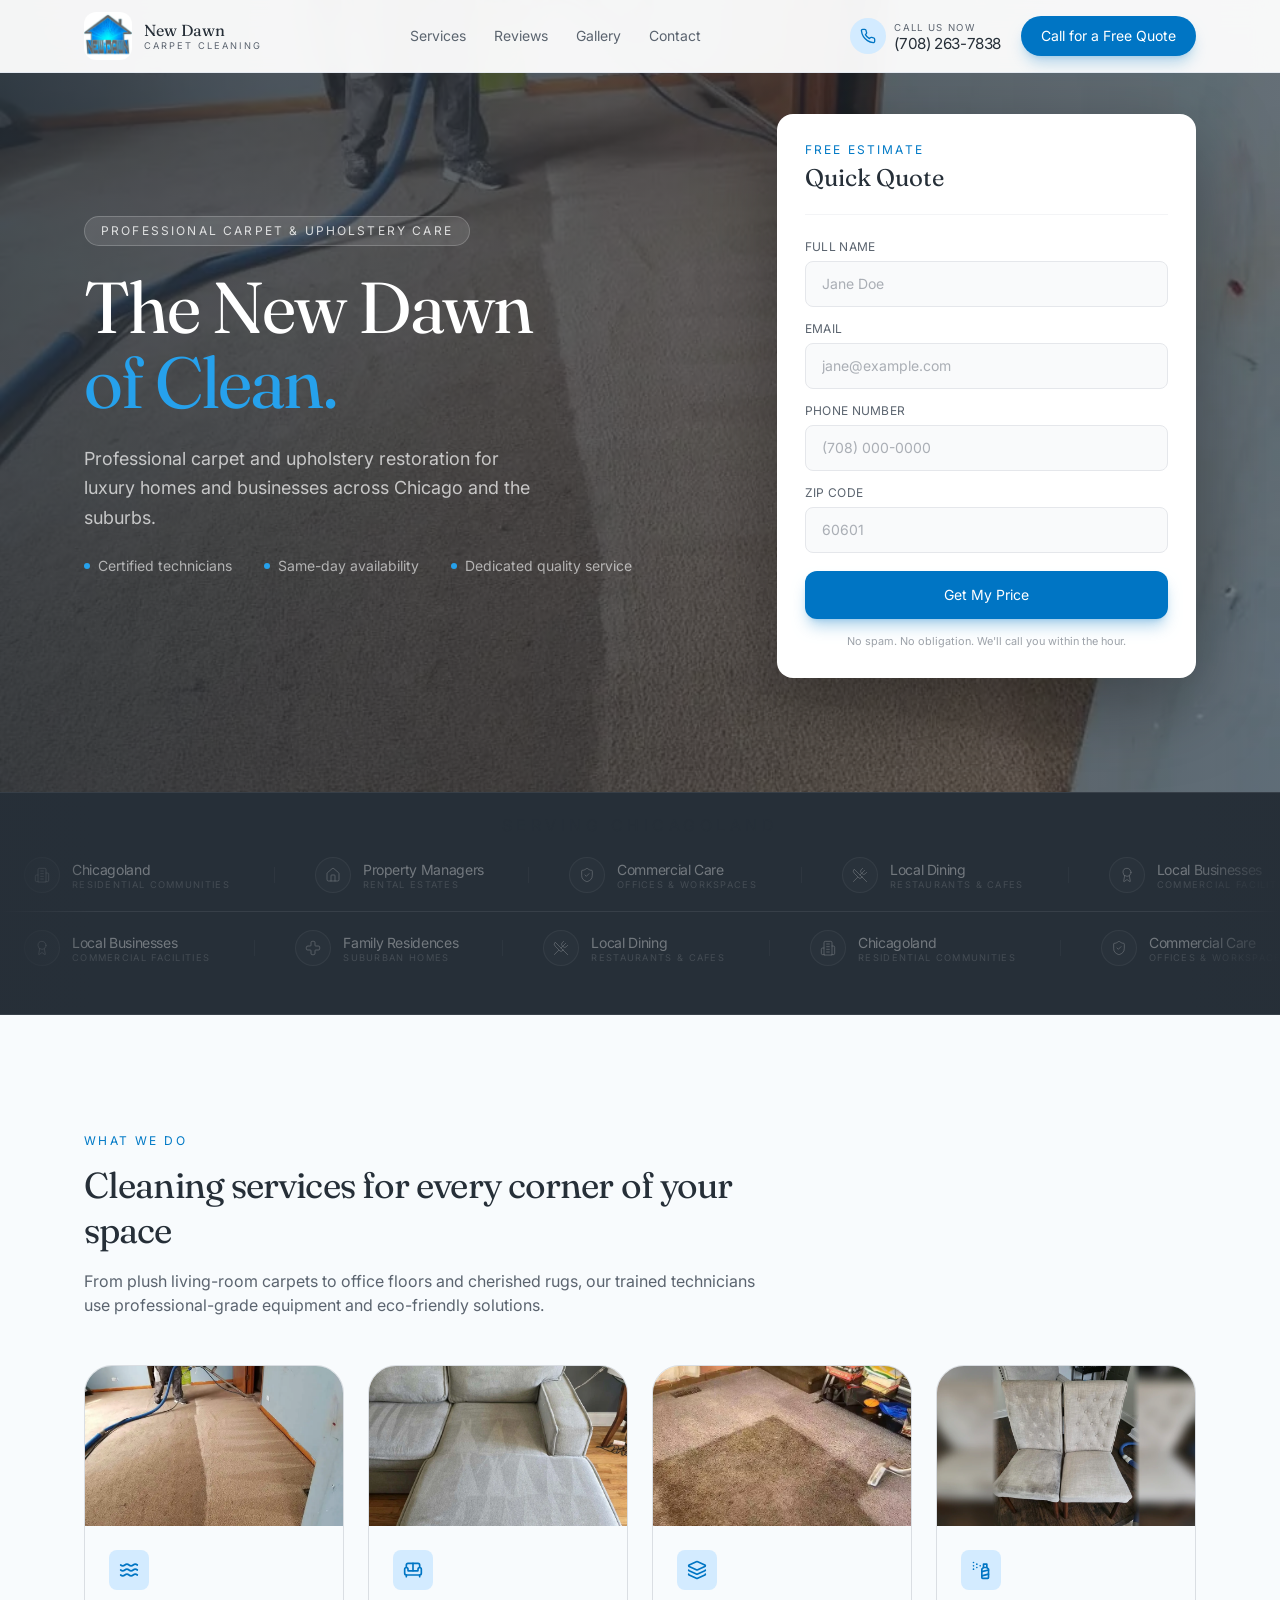
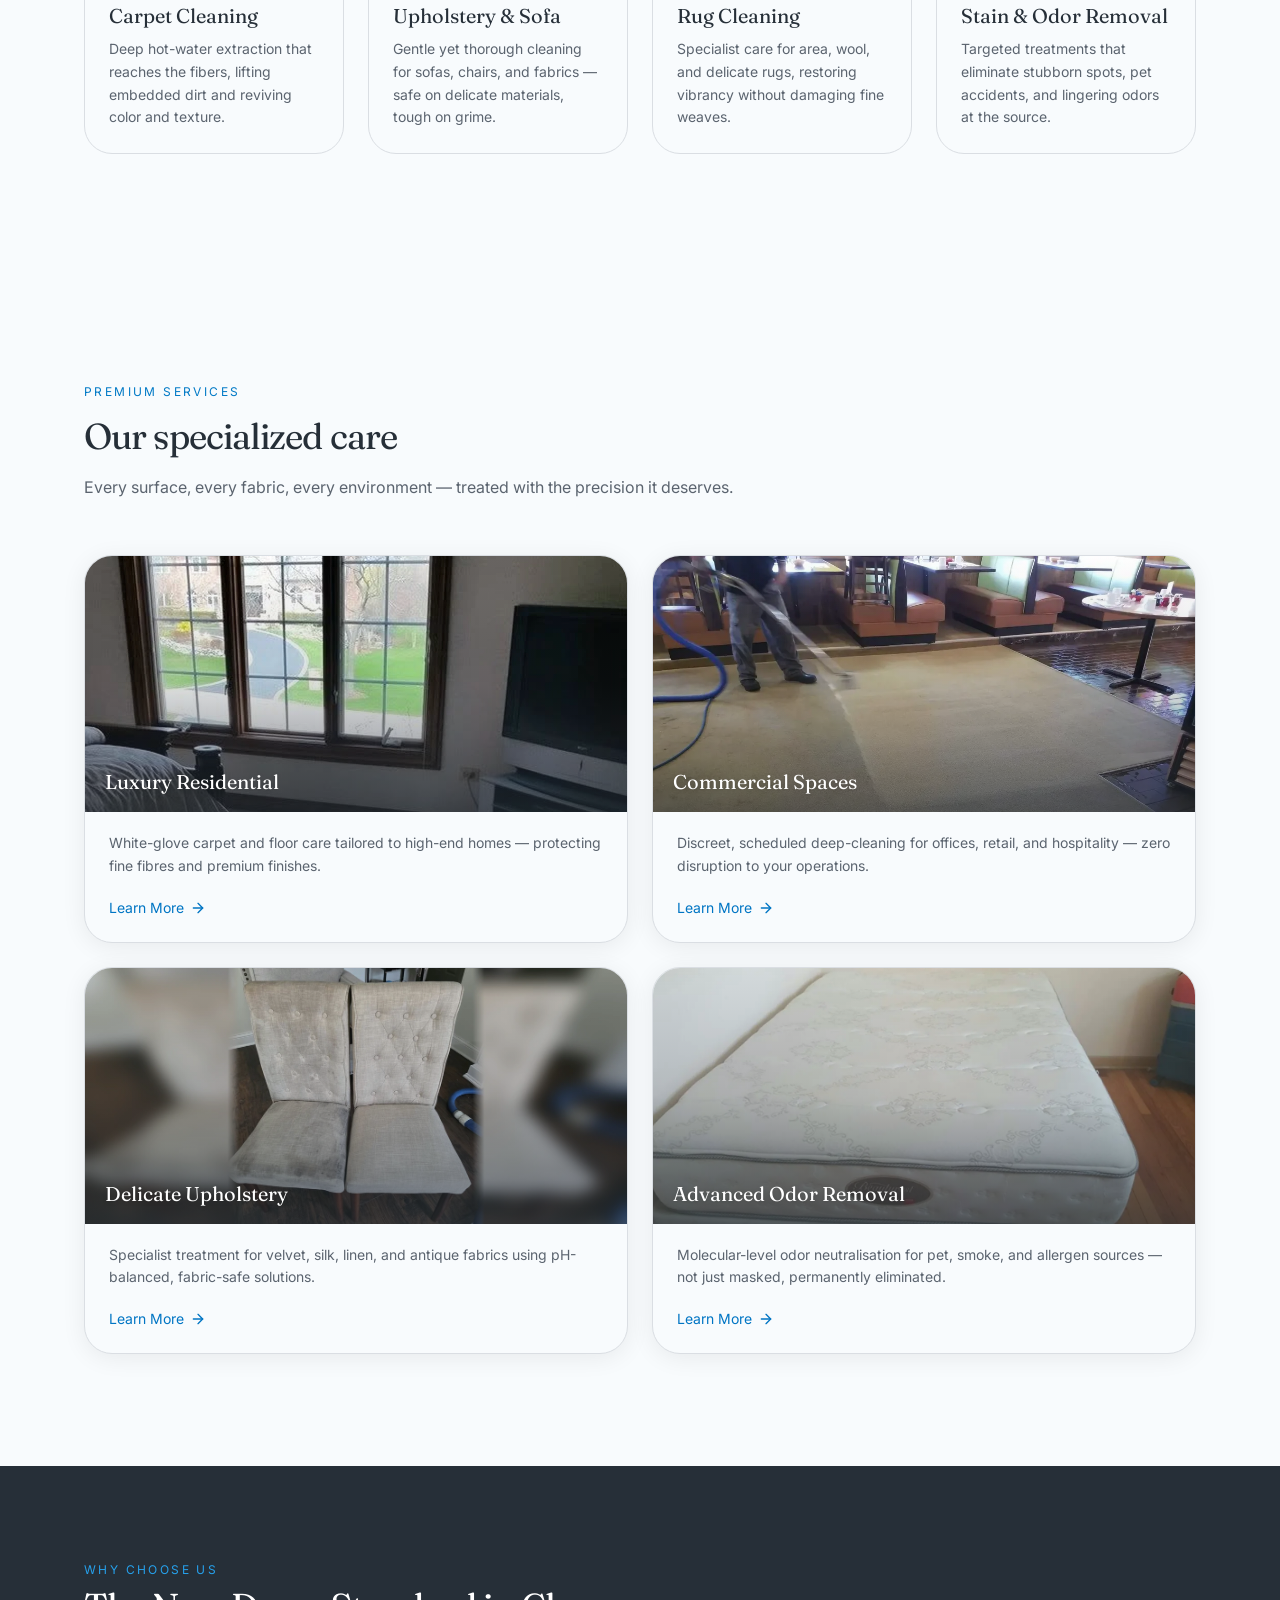
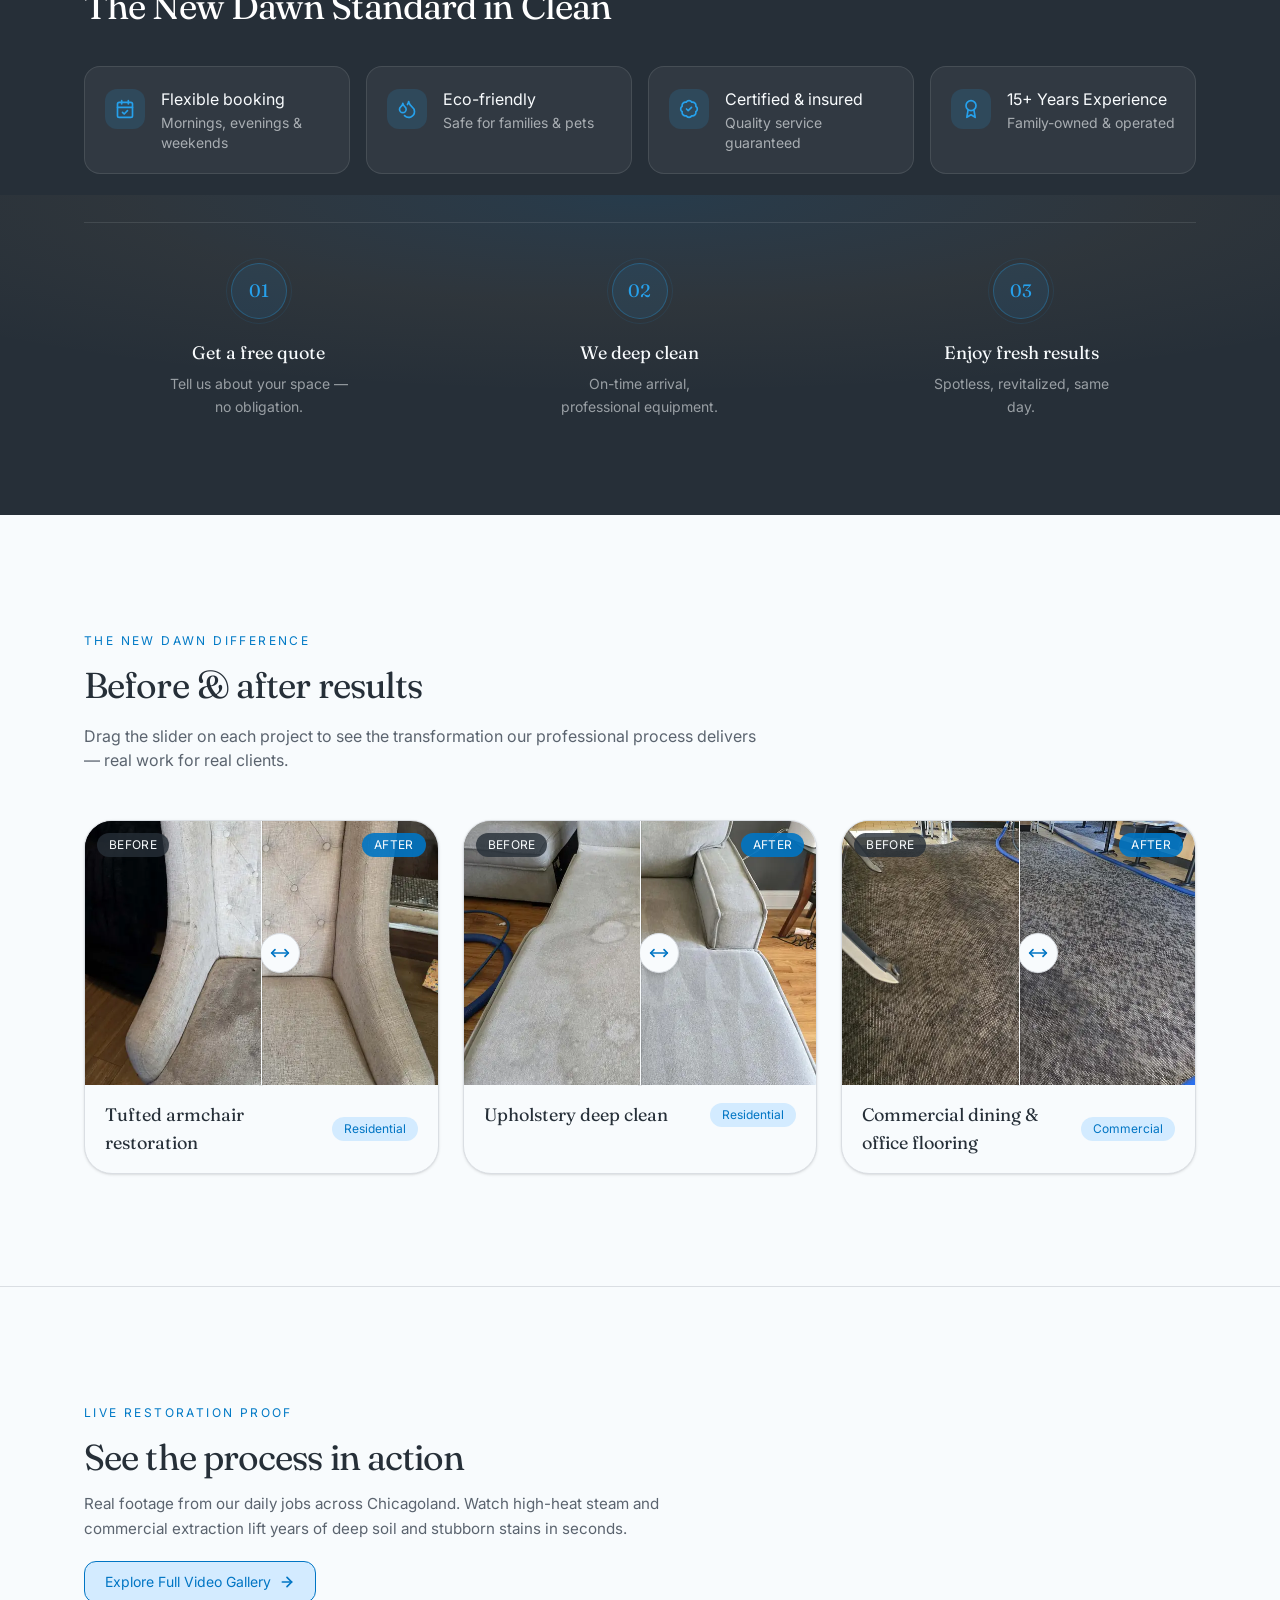
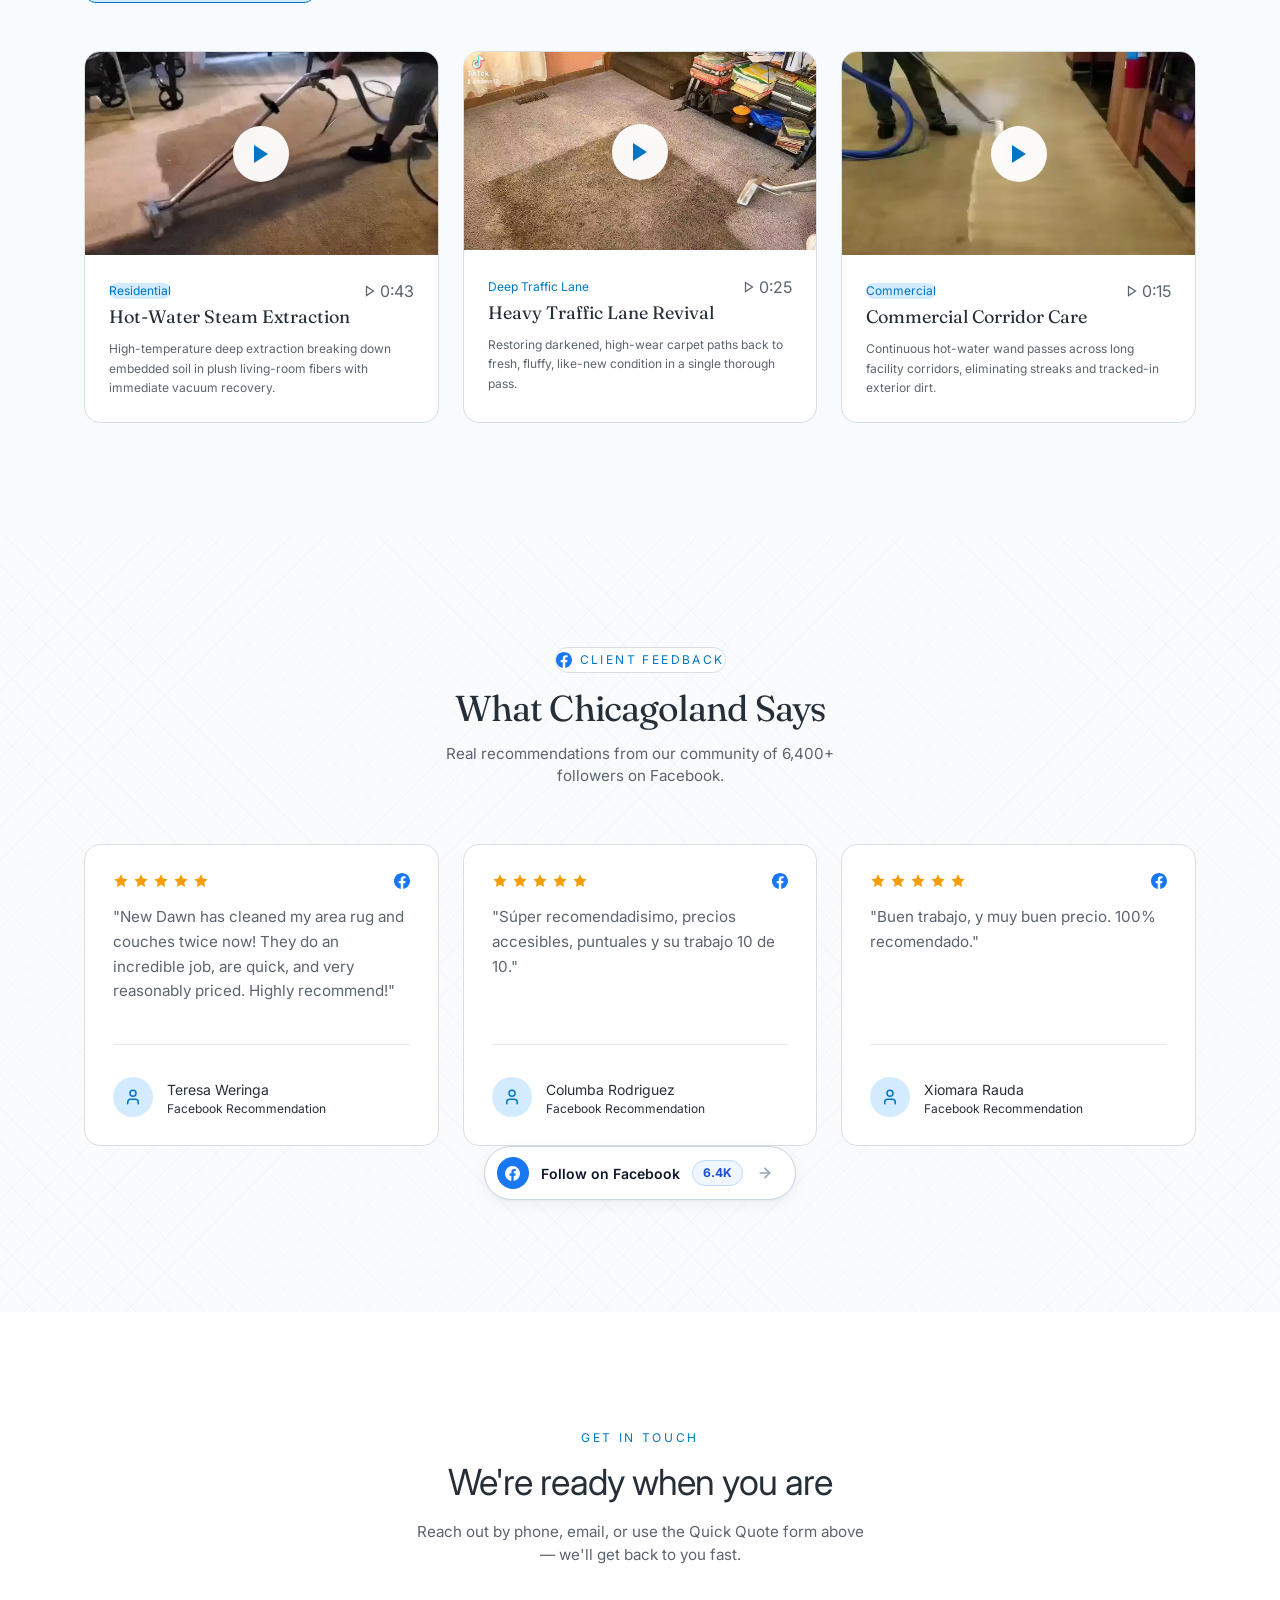
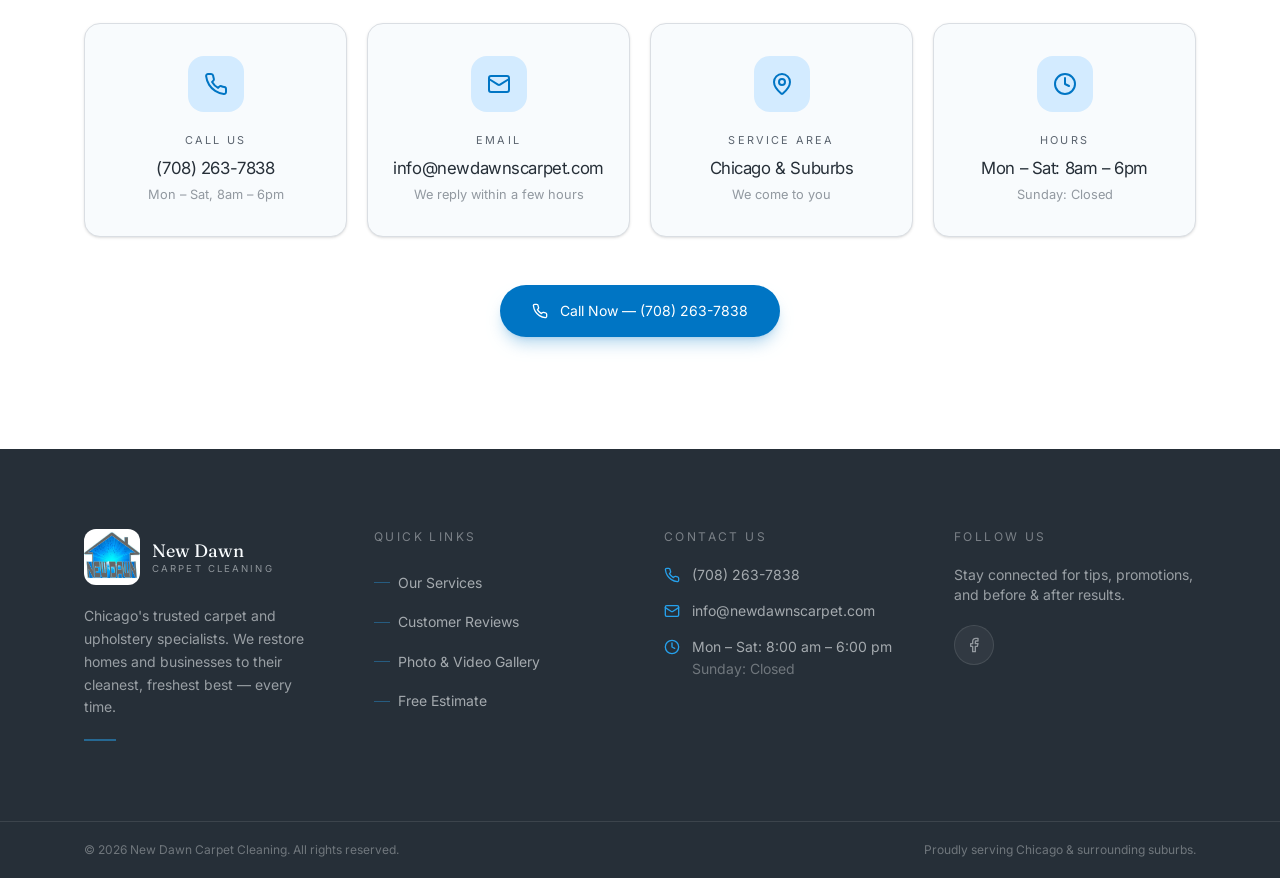
<file: index.html>
<!doctype html>
<html lang="en">
<head>
  <meta charset="UTF-8">
  <meta name="viewport" content="width=device-width, initial-scale=1.0">
  <title>New Dawn Carpet Cleaning | Professional Carpet &amp; Upholstery Care</title>
  <meta name="description" content="New Dawn Carpet Cleaning offers professional carpet, upholstery, and rug cleaning for homes and businesses. Book your free quote today.">
    <!-- Open Graph / iMessage / Social Preview Tags -->
  <meta property="og:type" content="website">
  <meta property="og:url" content="https://newdawnclean.com/">
  <meta property="og:title" content="New Dawn Carpet Cleaning | Professional Carpet &amp; Upholstery Care">
  <meta property="og:description" content="Chicago's trusted carpet, upholstery, and rug cleaning specialists. Fast-drying hot water extraction for homes and businesses.">
  <meta property="og:image" content="https://newdawnclean.com/images/og-image.jpg">
  <meta property="og:image:secure_url" content="https://newdawnclean.com/images/og-image.jpg">
  <meta property="og:image:type" content="image/jpeg">
  <meta property="og:image:width" content="1200">
  <meta property="og:image:height" content="630">
  <meta property="og:image:alt" content="New Dawn Carpet Cleaning Logo">

  <!-- Twitter / X Card -->
  <meta name="twitter:card" content="summary_large_image">
  <meta name="twitter:title" content="New Dawn Carpet Cleaning | Professional Carpet &amp; Upholstery Care">
  <meta name="twitter:description" content="Chicago's trusted carpet, upholstery, and rug cleaning specialists. Fast-drying hot water extraction for homes and businesses.">
  <meta name="twitter:image" content="https://newdawnclean.com/images/og-image.jpg">

  <!-- Favicon & Apple Touch Icons -->
  <link rel="icon" type="image/jpeg" href="images/logo.jpg">
  <link rel="apple-touch-icon" href="images/apple-touch-icon.png">
  <link rel="preconnect" href="https://fonts.googleapis.com">
  <link rel="preconnect" href="https://fonts.gstatic.com" crossorigin>
  <link href="https://fonts.googleapis.com/css2?family=Fraunces:wght@500;600;700&family=Inter:wght@400;500;600;700&display=swap" rel="stylesheet">
  <link rel="stylesheet" href="css/style.css?v=4.0">
  <noscript><style>.reveal{opacity:1!important;transform:none!important}</style></noscript>
</head>
<body>
  <div class="min-h-screen bg-cloud">
      <header class="fixed inset-x-0 top-0 z-50 transition-all duration-300 bg-white/80 backdrop-blur-sm" id="site-header">
        <nav class="mx-auto flex max-w-6xl items-center justify-between gap-6 px-5 py-3">
          <a href="#top" class="flex shrink-0 items-center gap-3">
            <img alt="New Dawn Carpet Cleaning" class="h-12 w-12 rounded-xl object-contain" src="images/logo.jpg">
            <span class="hidden font-display text-base font-600 leading-tight text-deep sm:block">New Dawn<span class="block text-[0.58rem] font-sans font-500 uppercase tracking-[0.22em] text-slate">Carpet Cleaning</span></span>
          </a>
          <div class="hidden items-center gap-7 lg:flex">
            <a href="#services" class="text-sm font-500 text-slate transition-colors hover:text-brand">Services</a>
            <a href="#reviews" class="text-sm font-500 text-slate transition-colors hover:text-brand">Reviews</a>
            <a href="gallery.html" class="text-sm font-500 text-slate transition-colors hover:text-brand">Gallery</a>
            <a href="#contact" class="text-sm font-500 text-slate transition-colors hover:text-brand">Contact</a>
          </div>
          <div class="hidden items-center gap-5 md:flex">
            <a href="tel:+17082637838" class="flex items-center gap-2 text-deep transition-colors hover:text-brand">
              <span class="grid h-9 w-9 place-items-center rounded-full bg-brand-soft text-brand">
                <svg xmlns="http://www.w3.org/2000/svg" width="24" height="24" viewBox="0 0 24 24" fill="none" stroke="currentColor" stroke-width="2" stroke-linecap="round" stroke-linejoin="round" class="lucide lucide-phone h-4 w-4"><path d="M22 16.92v3a2 2 0 0 1-2.18 2 19.79 19.79 0 0 1-8.63-3.07 19.5 19.5 0 0 1-6-6 19.79 19.79 0 0 1-3.07-8.67A2 2 0 0 1 4.11 2h3a2 2 0 0 1 2 1.72 12.84 12.84 0 0 0 .7 2.81 2 2 0 0 1-.45 2.11L8.09 9.91a16 16 0 0 0 6 6l1.27-1.27a2 2 0 0 1 2.11-.45 12.84 12.84 0 0 0 2.81.7A2 2 0 0 1 22 16.92z"></path></svg>
              </span>
              <span>
                <span class="block text-[0.6rem] font-600 uppercase tracking-[0.14em] text-slate">Call us now</span>
                <span class="block text-[0.95rem] font-700 leading-none tracking-tight text-deep">(708) 263-7838</span>
              </span>
            </a>
            <a href="#contact" class="rounded-full bg-brand px-5 py-2.5 text-sm font-700 text-white shadow-lg shadow-brand/25 transition-all hover:-translate-y-px hover:bg-brand-dark hover:shadow-brand/35">Call for a Free Quote</a>
          </div>
          <div class="flex items-center gap-2 md:hidden">
            <a href="tel:+17082637838" class="flex items-center gap-1.5 rounded-full bg-brand px-4 py-2.5 text-sm font-700 text-white shadow-md shadow-brand/25">
              <svg xmlns="http://www.w3.org/2000/svg" width="24" height="24" viewBox="0 0 24 24" fill="none" stroke="currentColor" stroke-width="2" stroke-linecap="round" stroke-linejoin="round" class="lucide lucide-phone h-4 w-4"><path d="M22 16.92v3a2 2 0 0 1-2.18 2 19.79 19.79 0 0 1-8.63-3.07 19.5 19.5 0 0 1-6-6 19.79 19.79 0 0 1-3.07-8.67A2 2 0 0 1 4.11 2h3a2 2 0 0 1 2 1.72 12.84 12.84 0 0 0 .7 2.81 2 2 0 0 1-.45 2.11L8.09 9.91a16 16 0 0 0 6 6l1.27-1.27a2 2 0 0 1 2.11-.45 12.84 12.84 0 0 0 2.81.7A2 2 0 0 1 22 16.92z"></path></svg>
              <span>(708) 263-7838</span>
            </a>
            <button class="grid h-10 w-10 place-items-center rounded-xl border border-line text-deep" aria-label="Toggle menu" id="menu-toggle" type="button" aria-expanded="false" aria-controls="mobile-menu">
              <svg xmlns="http://www.w3.org/2000/svg" width="24" height="24" viewBox="0 0 24 24" fill="none" stroke="currentColor" stroke-width="2" stroke-linecap="round" stroke-linejoin="round" class="lucide lucide-menu h-5 w-5" data-icon="open"><line x1="4" x2="20" y1="12" y2="12"></line><line x1="4" x2="20" y1="6" y2="6"></line><line x1="4" x2="20" y1="18" y2="18"></line></svg>
              <svg xmlns="http://www.w3.org/2000/svg" width="24" height="24" viewBox="0 0 24 24" fill="none" stroke="currentColor" stroke-width="2" stroke-linecap="round" stroke-linejoin="round" class="lucide lucide-x h-5 w-5" data-icon="close" hidden><path d="M18 6 6 18"></path><path d="m6 6 12 12"></path></svg>
            </button>
          </div>
        </nav>
        <div id="mobile-menu" hidden class="border-t border-line bg-white px-5 pb-5 pt-3 md:hidden"><div class="flex flex-col gap-1">
            <a href="#services" class="rounded-xl px-4 py-3 text-sm font-500 text-slate transition-colors hover:bg-cloud-deep hover:text-brand">Services</a>
            <a href="#reviews" class="rounded-xl px-4 py-3 text-sm font-500 text-slate transition-colors hover:bg-cloud-deep hover:text-brand">Reviews</a>
            <a href="gallery.html" class="rounded-xl px-4 py-3 text-sm font-500 text-slate transition-colors hover:bg-cloud-deep hover:text-brand">Gallery</a>
            <a href="#contact" class="rounded-xl px-4 py-3 text-sm font-500 text-slate transition-colors hover:bg-cloud-deep hover:text-brand">Contact</a>
            <a href="#contact" class="mt-3 rounded-full bg-brand py-3 text-center text-sm font-700 text-white shadow-md shadow-brand/20">Call for a Free Quote</a>
          </div></div>
      </header>
      <main>
        <!-- ===== HERO + QUICK QUOTE FORM ===== -->
        <section id="top" class="relative flex min-h-[88vh] items-center overflow-hidden">
          <img alt="Luxury home interior" class="absolute inset-0 h-full w-full object-cover" src="images/hero-living-room.webp">
          <div class="absolute inset-0 bg-gradient-to-r from-deep/85 via-deep/70 to-deep/50"></div>
          <div class="relative mx-auto grid w-full max-w-6xl items-center gap-10 px-5 py-28 lg:grid-cols-[1.2fr_0.8fr] lg:gap-16">
            <div class="animate-float-up flex flex-col gap-6">
              <span class="inline-flex w-fit items-center gap-2 rounded-full border border-white/20 bg-white/10 px-4 py-1.5 text-xs font-600 uppercase tracking-[0.18em] text-white/80 backdrop-blur-sm">Professional Carpet & Upholstery Care</span>
              <h1 class="font-display text-5xl font-600 leading-[1.04] tracking-tight text-white sm:text-6xl lg:text-7xl">The New Dawn<br><span class="text-fresh">of Clean.</span></h1>
              <p class="max-w-md text-lg leading-relaxed text-white/70">Professional carpet and upholstery restoration for luxury homes and businesses across Chicago and the suburbs.</p>
              <div class="flex flex-wrap items-center gap-x-8 gap-y-3 text-sm text-white/60">
                <span class="flex items-center gap-2"><span class="h-1.5 w-1.5 rounded-full bg-fresh"></span>Certified technicians</span>
                <span class="flex items-center gap-2"><span class="h-1.5 w-1.5 rounded-full bg-fresh"></span>Same-day availability</span>
                <span class="flex items-center gap-2"><span class="h-1.5 w-1.5 rounded-full bg-fresh"></span>Dedicated quality service</span>
              </div>
            </div>
            <div class="animate-float-up w-full">
              <div class="rounded-2xl bg-white p-7 shadow-[0_24px_80px_rgba(0,0,0,0.35)]">
                <div class="mb-6 border-b border-gray-100 pb-5">
                  <p class="text-xs font-700 uppercase tracking-[0.18em] text-fresh-deep">Free Estimate</p>
                  <h2 class="mt-1 font-display text-2xl font-600 text-deep">Quick Quote</h2>
                </div>
                <form class="flex flex-col gap-3.5" id="quote-form" action="https://api.web3forms.com/submit" method="POST">
                  <!-- Web3Forms Access Key & Config -->
                  <input type="hidden" name="access_key" value="YOUR_ACCESS_KEY_HERE">
                  <input type="hidden" name="subject" value="New Quick Quote Request - New Dawn Carpet Cleaning">
                  <input type="hidden" name="from_name" value="New Dawn Carpet Cleaning Website">
                  <!-- Spam Prevention Honeypots -->
                  <input type="checkbox" name="botcheck" class="hidden" style="display: none;">
                  <input type="text" name="website" tabindex="-1" autocomplete="off" aria-hidden="true" style="position:absolute;left:-9999px;width:1px;height:1px;opacity:0">
                  <div><label class="mb-1.5 block text-xs font-600 uppercase tracking-wide text-slate" for="qq-name">Full Name</label><input required class="w-full rounded-lg border border-gray-200 bg-gray-50 px-4 py-3 text-sm text-deep outline-none transition-colors placeholder:text-slate/50 focus:border-brand focus:bg-white focus:ring-2 focus:ring-brand/15" placeholder="Jane Doe" value="" name="name" id="qq-name" autocomplete="name"></div>
                  <div><label class="mb-1.5 block text-xs font-600 uppercase tracking-wide text-slate" for="qq-email">Email</label><input required class="w-full rounded-lg border border-gray-200 bg-gray-50 px-4 py-3 text-sm text-deep outline-none transition-colors placeholder:text-slate/50 focus:border-brand focus:bg-white focus:ring-2 focus:ring-brand/15" placeholder="jane@example.com" type="email" value="" name="email" id="qq-email" autocomplete="email"></div>
                  <div><label class="mb-1.5 block text-xs font-600 uppercase tracking-wide text-slate" for="qq-phone">Phone Number</label><input class="w-full rounded-lg border border-gray-200 bg-gray-50 px-4 py-3 text-sm text-deep outline-none transition-colors placeholder:text-slate/50 focus:border-brand focus:bg-white focus:ring-2 focus:ring-brand/15" placeholder="(708) 000-0000" value="" name="phone" id="qq-phone" autocomplete="tel"></div>
                  <div><label class="mb-1.5 block text-xs font-600 uppercase tracking-wide text-slate" for="qq-zip">ZIP Code</label><input required class="w-full rounded-lg border border-gray-200 bg-gray-50 px-4 py-3 text-sm text-deep outline-none transition-colors placeholder:text-slate/50 focus:border-brand focus:bg-white focus:ring-2 focus:ring-brand/15" placeholder="60601" maxlength="10" value="" name="zip" id="qq-zip" autocomplete="postal-code" inputmode="numeric"></div>
                  <p id="quote-error" role="alert" hidden class="rounded-lg bg-red-50 px-3 py-2 text-xs text-red-600">Something went wrong. Please try again or call us directly.</p>
                  <button type="submit" class="mt-1 inline-flex w-full items-center justify-center gap-2 rounded-xl bg-brand py-3.5 text-sm font-700 text-white shadow-lg shadow-brand/30 transition-all hover:-translate-y-px hover:bg-brand-dark disabled:opacity-70" id="quote-submit">Get My Price</button>
                  <p class="text-center text-[0.68rem] text-slate/60">No spam. No obligation. We'll call you within the hour.</p>
                </form>
                <div id="quote-success" hidden class="flex min-h-[340px] flex-col items-center justify-center gap-4 text-center"><svg xmlns="http://www.w3.org/2000/svg" width="24" height="24" viewBox="0 0 24 24" fill="none" stroke="currentColor" stroke-width="2" stroke-linecap="round" stroke-linejoin="round" class="lucide lucide-circle-check h-12 w-12 text-fresh-deep"><circle cx="12" cy="12" r="10"></circle><path d="m9 12 2 2 4-4"></path></svg><h3 class="font-display text-xl font-600 text-deep">We'll be in touch!</h3><p class="max-w-[220px] text-sm text-slate">Your quote request is on its way. Expect a call shortly.</p></div>
              </div>
            </div>
          </div>
        </section>
        <div class="relative overflow-hidden border-y border-white/8 bg-deep marquee-section">
          <div class="pointer-events-none absolute inset-y-0 left-0 z-10 w-24 bg-gradient-to-r from-deep to-transparent"></div>
          <div class="pointer-events-none absolute inset-y-0 right-0 z-10 w-24 bg-gradient-to-l from-deep to-transparent"></div>
          <p class="text-center text-[0.65rem] font-700 uppercase tracking-[0.28em] text-white/30 marquee-title">Serving Chicagoland</p>
          <div class="flex w-max animate-marquee items-center gap-10 px-6 marquee-track-1">
            <div class="group flex shrink-0 items-center gap-3 opacity-35 transition-opacity duration-300 hover:opacity-75">
              <span class="grid h-9 w-9 place-items-center rounded-full border border-white/15 bg-white/5 text-white/60 transition-colors group-hover:border-fresh/40 group-hover:bg-fresh/10 group-hover:text-fresh">
                <svg xmlns="http://www.w3.org/2000/svg" width="24" height="24" viewBox="0 0 24 24" fill="none" stroke="currentColor" stroke-width="1.5" stroke-linecap="round" stroke-linejoin="round" class="lucide lucide-building2 h-4 w-4"><path d="M6 22V4a2 2 0 0 1 2-2h8a2 2 0 0 1 2 2v18Z"></path><path d="M6 12H4a2 2 0 0 0-2 2v6a2 2 0 0 0 2 2h2"></path><path d="M18 9h2a2 2 0 0 1 2 2v9a2 2 0 0 1-2 2h-2"></path><path d="M10 6h4"></path><path d="M10 10h4"></path><path d="M10 14h4"></path><path d="M10 18h4"></path></svg>
              </span>
              <span class="leading-none">
                <span class="block text-sm font-700 tracking-tight text-white">Chicagoland</span>
                <span class="block text-[0.58rem] font-500 uppercase tracking-[0.14em] text-white/40">Residential Communities</span>
              </span>
              <span class="ml-8 h-4 w-px bg-white/10"></span>
            </div>
            <div class="group flex shrink-0 items-center gap-3 opacity-35 transition-opacity duration-300 hover:opacity-75">
              <span class="grid h-9 w-9 place-items-center rounded-full border border-white/15 bg-white/5 text-white/60 transition-colors group-hover:border-fresh/40 group-hover:bg-fresh/10 group-hover:text-fresh">
                <svg xmlns="http://www.w3.org/2000/svg" width="24" height="24" viewBox="0 0 24 24" fill="none" stroke="currentColor" stroke-width="1.5" stroke-linecap="round" stroke-linejoin="round" class="lucide lucide-house h-4 w-4"><path d="M15 21v-8a1 1 0 0 0-1-1h-4a1 1 0 0 0-1 1v8"></path><path d="M3 10a2 2 0 0 1 .709-1.528l7-5.999a2 2 0 0 1 2.582 0l7 5.999A2 2 0 0 1 21 10v9a2 2 0 0 1-2 2H5a2 2 0 0 1-2-2z"></path></svg>
              </span>
              <span class="leading-none">
                <span class="block text-sm font-700 tracking-tight text-white">Property Managers</span>
                <span class="block text-[0.58rem] font-500 uppercase tracking-[0.14em] text-white/40">Rental Estates</span>
              </span>
              <span class="ml-8 h-4 w-px bg-white/10"></span>
            </div>
            <div class="group flex shrink-0 items-center gap-3 opacity-35 transition-opacity duration-300 hover:opacity-75">
              <span class="grid h-9 w-9 place-items-center rounded-full border border-white/15 bg-white/5 text-white/60 transition-colors group-hover:border-fresh/40 group-hover:bg-fresh/10 group-hover:text-fresh">
                <svg xmlns="http://www.w3.org/2000/svg" width="24" height="24" viewBox="0 0 24 24" fill="none" stroke="currentColor" stroke-width="1.5" stroke-linecap="round" stroke-linejoin="round" class="lucide lucide-shield-check h-4 w-4"><path d="M20 13c0 5-3.5 7.5-7.66 8.95a1 1 0 0 1-.67-.01C7.5 20.5 4 18 4 13V6a1 1 0 0 1 1-1c2 0 4.5-1.2 6.24-2.72a1.17 1.17 0 0 1 1.52 0C14.51 3.81 17 5 19 5a1 1 0 0 1 1 1z"></path><path d="m9 12 2 2 4-4"></path></svg>
              </span>
              <span class="leading-none">
                <span class="block text-sm font-700 tracking-tight text-white">Commercial Care</span>
                <span class="block text-[0.58rem] font-500 uppercase tracking-[0.14em] text-white/40">Offices & Workspaces</span>
              </span>
              <span class="ml-8 h-4 w-px bg-white/10"></span>
            </div>
            <div class="group flex shrink-0 items-center gap-3 opacity-35 transition-opacity duration-300 hover:opacity-75">
              <span class="grid h-9 w-9 place-items-center rounded-full border border-white/15 bg-white/5 text-white/60 transition-colors group-hover:border-fresh/40 group-hover:bg-fresh/10 group-hover:text-fresh">
                <svg xmlns="http://www.w3.org/2000/svg" width="24" height="24" viewBox="0 0 24 24" fill="none" stroke="currentColor" stroke-width="1.5" stroke-linecap="round" stroke-linejoin="round" class="lucide lucide-utensils-crossed h-4 w-4"><path d="m16 2-2.3 2.3a3 3 0 0 0 0 4.2l1.8 1.8a3 3 0 0 0 4.2 0L22 8"></path><path d="M15 15 3.3 3.3a4.2 4.2 0 0 0 0 6l7.3 7.3c.7.7 2 .7 2.8 0L15 15Zm0 0 7 7"></path><path d="m2.1 21.8 6.4-6.3"></path><path d="m19 5-7 7"></path></svg>
              </span>
              <span class="leading-none">
                <span class="block text-sm font-700 tracking-tight text-white">Local Dining</span>
                <span class="block text-[0.58rem] font-500 uppercase tracking-[0.14em] text-white/40">Restaurants & Cafes</span>
              </span>
              <span class="ml-8 h-4 w-px bg-white/10"></span>
            </div>
            <div class="group flex shrink-0 items-center gap-3 opacity-35 transition-opacity duration-300 hover:opacity-75">
              <span class="grid h-9 w-9 place-items-center rounded-full border border-white/15 bg-white/5 text-white/60 transition-colors group-hover:border-fresh/40 group-hover:bg-fresh/10 group-hover:text-fresh">
                <svg xmlns="http://www.w3.org/2000/svg" width="24" height="24" viewBox="0 0 24 24" fill="none" stroke="currentColor" stroke-width="1.5" stroke-linecap="round" stroke-linejoin="round" class="lucide lucide-award h-4 w-4"><path d="m15.477 12.89 1.515 8.526a.5.5 0 0 1-.81.47l-3.58-2.687a1 1 0 0 0-1.197 0l-3.586 2.686a.5.5 0 0 1-.81-.469l1.514-8.526"></path><circle cx="12" cy="8" r="6"></circle></svg>
              </span>
              <span class="leading-none">
                <span class="block text-sm font-700 tracking-tight text-white">Local Businesses</span>
                <span class="block text-[0.58rem] font-500 uppercase tracking-[0.14em] text-white/40">Commercial Facilities</span>
              </span>
              <span class="ml-8 h-4 w-px bg-white/10"></span>
            </div>
            <div class="group flex shrink-0 items-center gap-3 opacity-35 transition-opacity duration-300 hover:opacity-75">
              <span class="grid h-9 w-9 place-items-center rounded-full border border-white/15 bg-white/5 text-white/60 transition-colors group-hover:border-fresh/40 group-hover:bg-fresh/10 group-hover:text-fresh">
                <svg xmlns="http://www.w3.org/2000/svg" width="24" height="24" viewBox="0 0 24 24" fill="none" stroke="currentColor" stroke-width="1.5" stroke-linecap="round" stroke-linejoin="round" class="lucide lucide-cross h-4 w-4"><path d="M4 9a2 2 0 0 0-2 2v2a2 2 0 0 0 2 2h4a1 1 0 0 1 1 1v4a2 2 0 0 0 2 2h2a2 2 0 0 0 2-2v-4a1 1 0 0 1 1-1h4a2 2 0 0 0 2-2v-2a2 2 0 0 0-2-2h-4a1 1 0 0 1-1-1V4a2 2 0 0 0-2-2h-2a2 2 0 0 0-2 2v4a1 1 0 0 1-1 1z"></path></svg>
              </span>
              <span class="leading-none">
                <span class="block text-sm font-700 tracking-tight text-white">Family Residences</span>
                <span class="block text-[0.58rem] font-500 uppercase tracking-[0.14em] text-white/40">Suburban Homes</span>
              </span>
              <span class="ml-8 h-4 w-px bg-white/10"></span>
            </div>
            <div class="group flex shrink-0 items-center gap-3 opacity-35 transition-opacity duration-300 hover:opacity-75" aria-hidden="true">
              <span class="grid h-9 w-9 place-items-center rounded-full border border-white/15 bg-white/5 text-white/60 transition-colors group-hover:border-fresh/40 group-hover:bg-fresh/10 group-hover:text-fresh">
                <svg xmlns="http://www.w3.org/2000/svg" width="24" height="24" viewBox="0 0 24 24" fill="none" stroke="currentColor" stroke-width="1.5" stroke-linecap="round" stroke-linejoin="round" class="lucide lucide-building2 h-4 w-4"><path d="M6 22V4a2 2 0 0 1 2-2h8a2 2 0 0 1 2 2v18Z"></path><path d="M6 12H4a2 2 0 0 0-2 2v6a2 2 0 0 0 2 2h2"></path><path d="M18 9h2a2 2 0 0 1 2 2v9a2 2 0 0 1-2 2h-2"></path><path d="M10 6h4"></path><path d="M10 10h4"></path><path d="M10 14h4"></path><path d="M10 18h4"></path></svg>
              </span>
              <span class="leading-none">
                <span class="block text-sm font-700 tracking-tight text-white">Chicagoland</span>
                <span class="block text-[0.58rem] font-500 uppercase tracking-[0.14em] text-white/40">Residential Communities</span>
              </span>
              <span class="ml-8 h-4 w-px bg-white/10"></span>
            </div>
            <div class="group flex shrink-0 items-center gap-3 opacity-35 transition-opacity duration-300 hover:opacity-75" aria-hidden="true">
              <span class="grid h-9 w-9 place-items-center rounded-full border border-white/15 bg-white/5 text-white/60 transition-colors group-hover:border-fresh/40 group-hover:bg-fresh/10 group-hover:text-fresh">
                <svg xmlns="http://www.w3.org/2000/svg" width="24" height="24" viewBox="0 0 24 24" fill="none" stroke="currentColor" stroke-width="1.5" stroke-linecap="round" stroke-linejoin="round" class="lucide lucide-house h-4 w-4"><path d="M15 21v-8a1 1 0 0 0-1-1h-4a1 1 0 0 0-1 1v8"></path><path d="M3 10a2 2 0 0 1 .709-1.528l7-5.999a2 2 0 0 1 2.582 0l7 5.999A2 2 0 0 1 21 10v9a2 2 0 0 1-2 2H5a2 2 0 0 1-2-2z"></path></svg>
              </span>
              <span class="leading-none">
                <span class="block text-sm font-700 tracking-tight text-white">Property Managers</span>
                <span class="block text-[0.58rem] font-500 uppercase tracking-[0.14em] text-white/40">Rental Estates</span>
              </span>
              <span class="ml-8 h-4 w-px bg-white/10"></span>
            </div>
            <div class="group flex shrink-0 items-center gap-3 opacity-35 transition-opacity duration-300 hover:opacity-75" aria-hidden="true">
              <span class="grid h-9 w-9 place-items-center rounded-full border border-white/15 bg-white/5 text-white/60 transition-colors group-hover:border-fresh/40 group-hover:bg-fresh/10 group-hover:text-fresh">
                <svg xmlns="http://www.w3.org/2000/svg" width="24" height="24" viewBox="0 0 24 24" fill="none" stroke="currentColor" stroke-width="1.5" stroke-linecap="round" stroke-linejoin="round" class="lucide lucide-shield-check h-4 w-4"><path d="M20 13c0 5-3.5 7.5-7.66 8.95a1 1 0 0 1-.67-.01C7.5 20.5 4 18 4 13V6a1 1 0 0 1 1-1c2 0 4.5-1.2 6.24-2.72a1.17 1.17 0 0 1 1.52 0C14.51 3.81 17 5 19 5a1 1 0 0 1 1 1z"></path><path d="m9 12 2 2 4-4"></path></svg>
              </span>
              <span class="leading-none">
                <span class="block text-sm font-700 tracking-tight text-white">Commercial Care</span>
                <span class="block text-[0.58rem] font-500 uppercase tracking-[0.14em] text-white/40">Offices & Workspaces</span>
              </span>
              <span class="ml-8 h-4 w-px bg-white/10"></span>
            </div>
            <div class="group flex shrink-0 items-center gap-3 opacity-35 transition-opacity duration-300 hover:opacity-75" aria-hidden="true">
              <span class="grid h-9 w-9 place-items-center rounded-full border border-white/15 bg-white/5 text-white/60 transition-colors group-hover:border-fresh/40 group-hover:bg-fresh/10 group-hover:text-fresh">
                <svg xmlns="http://www.w3.org/2000/svg" width="24" height="24" viewBox="0 0 24 24" fill="none" stroke="currentColor" stroke-width="1.5" stroke-linecap="round" stroke-linejoin="round" class="lucide lucide-utensils-crossed h-4 w-4"><path d="m16 2-2.3 2.3a3 3 0 0 0 0 4.2l1.8 1.8a3 3 0 0 0 4.2 0L22 8"></path><path d="M15 15 3.3 3.3a4.2 4.2 0 0 0 0 6l7.3 7.3c.7.7 2 .7 2.8 0L15 15Zm0 0 7 7"></path><path d="m2.1 21.8 6.4-6.3"></path><path d="m19 5-7 7"></path></svg>
              </span>
              <span class="leading-none">
                <span class="block text-sm font-700 tracking-tight text-white">Local Dining</span>
                <span class="block text-[0.58rem] font-500 uppercase tracking-[0.14em] text-white/40">Restaurants & Cafes</span>
              </span>
              <span class="ml-8 h-4 w-px bg-white/10"></span>
            </div>
            <div class="group flex shrink-0 items-center gap-3 opacity-35 transition-opacity duration-300 hover:opacity-75" aria-hidden="true">
              <span class="grid h-9 w-9 place-items-center rounded-full border border-white/15 bg-white/5 text-white/60 transition-colors group-hover:border-fresh/40 group-hover:bg-fresh/10 group-hover:text-fresh">
                <svg xmlns="http://www.w3.org/2000/svg" width="24" height="24" viewBox="0 0 24 24" fill="none" stroke="currentColor" stroke-width="1.5" stroke-linecap="round" stroke-linejoin="round" class="lucide lucide-award h-4 w-4"><path d="m15.477 12.89 1.515 8.526a.5.5 0 0 1-.81.47l-3.58-2.687a1 1 0 0 0-1.197 0l-3.586 2.686a.5.5 0 0 1-.81-.469l1.514-8.526"></path><circle cx="12" cy="8" r="6"></circle></svg>
              </span>
              <span class="leading-none">
                <span class="block text-sm font-700 tracking-tight text-white">Local Businesses</span>
                <span class="block text-[0.58rem] font-500 uppercase tracking-[0.14em] text-white/40">Commercial Facilities</span>
              </span>
              <span class="ml-8 h-4 w-px bg-white/10"></span>
            </div>
            <div class="group flex shrink-0 items-center gap-3 opacity-35 transition-opacity duration-300 hover:opacity-75" aria-hidden="true">
              <span class="grid h-9 w-9 place-items-center rounded-full border border-white/15 bg-white/5 text-white/60 transition-colors group-hover:border-fresh/40 group-hover:bg-fresh/10 group-hover:text-fresh">
                <svg xmlns="http://www.w3.org/2000/svg" width="24" height="24" viewBox="0 0 24 24" fill="none" stroke="currentColor" stroke-width="1.5" stroke-linecap="round" stroke-linejoin="round" class="lucide lucide-cross h-4 w-4"><path d="M4 9a2 2 0 0 0-2 2v2a2 2 0 0 0 2 2h4a1 1 0 0 1 1 1v4a2 2 0 0 0 2 2h2a2 2 0 0 0 2-2v-4a1 1 0 0 1 1-1h4a2 2 0 0 0 2-2v-2a2 2 0 0 0-2-2h-4a1 1 0 0 1-1-1V4a2 2 0 0 0-2-2h-2a2 2 0 0 0-2 2v4a1 1 0 0 1-1 1z"></path></svg>
              </span>
              <span class="leading-none">
                <span class="block text-sm font-700 tracking-tight text-white">Family Residences</span>
                <span class="block text-[0.58rem] font-500 uppercase tracking-[0.14em] text-white/40">Suburban Homes</span>
              </span>
              <span class="ml-8 h-4 w-px bg-white/10"></span>
            </div>
          </div>
          <div class="marquee-separator"></div>
          <div class="flex w-max animate-marquee-reverse items-center gap-10 px-6 marquee-track-2">
            <div class="group flex shrink-0 items-center gap-3 opacity-35 transition-opacity duration-300 hover:opacity-75">
              <span class="grid h-9 w-9 place-items-center rounded-full border border-white/15 bg-white/5 text-white/60 transition-colors group-hover:border-fresh/40 group-hover:bg-fresh/10 group-hover:text-fresh">
                <svg xmlns="http://www.w3.org/2000/svg" width="24" height="24" viewBox="0 0 24 24" fill="none" stroke="currentColor" stroke-width="1.5" stroke-linecap="round" stroke-linejoin="round" class="lucide lucide-award h-4 w-4"><path d="m15.477 12.89 1.515 8.526a.5.5 0 0 1-.81.47l-3.58-2.687a1 1 0 0 0-1.197 0l-3.586 2.686a.5.5 0 0 1-.81-.469l1.514-8.526"></path><circle cx="12" cy="8" r="6"></circle></svg>
              </span>
              <span class="leading-none">
                <span class="block text-sm font-700 tracking-tight text-white">Local Businesses</span>
                <span class="block text-[0.58rem] font-500 uppercase tracking-[0.14em] text-white/40">Commercial Facilities</span>
              </span>
              <span class="ml-8 h-4 w-px bg-white/10"></span>
            </div>
            <div class="group flex shrink-0 items-center gap-3 opacity-35 transition-opacity duration-300 hover:opacity-75">
              <span class="grid h-9 w-9 place-items-center rounded-full border border-white/15 bg-white/5 text-white/60 transition-colors group-hover:border-fresh/40 group-hover:bg-fresh/10 group-hover:text-fresh">
                <svg xmlns="http://www.w3.org/2000/svg" width="24" height="24" viewBox="0 0 24 24" fill="none" stroke="currentColor" stroke-width="1.5" stroke-linecap="round" stroke-linejoin="round" class="lucide lucide-cross h-4 w-4"><path d="M4 9a2 2 0 0 0-2 2v2a2 2 0 0 0 2 2h4a1 1 0 0 1 1 1v4a2 2 0 0 0 2 2h2a2 2 0 0 0 2-2v-4a1 1 0 0 1 1-1h4a2 2 0 0 0 2-2v-2a2 2 0 0 0-2-2h-4a1 1 0 0 1-1-1V4a2 2 0 0 0-2-2h-2a2 2 0 0 0-2 2v4a1 1 0 0 1-1 1z"></path></svg>
              </span>
              <span class="leading-none">
                <span class="block text-sm font-700 tracking-tight text-white">Family Residences</span>
                <span class="block text-[0.58rem] font-500 uppercase tracking-[0.14em] text-white/40">Suburban Homes</span>
              </span>
              <span class="ml-8 h-4 w-px bg-white/10"></span>
            </div>
            <div class="group flex shrink-0 items-center gap-3 opacity-35 transition-opacity duration-300 hover:opacity-75">
              <span class="grid h-9 w-9 place-items-center rounded-full border border-white/15 bg-white/5 text-white/60 transition-colors group-hover:border-fresh/40 group-hover:bg-fresh/10 group-hover:text-fresh">
                <svg xmlns="http://www.w3.org/2000/svg" width="24" height="24" viewBox="0 0 24 24" fill="none" stroke="currentColor" stroke-width="1.5" stroke-linecap="round" stroke-linejoin="round" class="lucide lucide-utensils-crossed h-4 w-4"><path d="m16 2-2.3 2.3a3 3 0 0 0 0 4.2l1.8 1.8a3 3 0 0 0 4.2 0L22 8"></path><path d="M15 15 3.3 3.3a4.2 4.2 0 0 0 0 6l7.3 7.3c.7.7 2 .7 2.8 0L15 15Zm0 0 7 7"></path><path d="m2.1 21.8 6.4-6.3"></path><path d="m19 5-7 7"></path></svg>
              </span>
              <span class="leading-none">
                <span class="block text-sm font-700 tracking-tight text-white">Local Dining</span>
                <span class="block text-[0.58rem] font-500 uppercase tracking-[0.14em] text-white/40">Restaurants & Cafes</span>
              </span>
              <span class="ml-8 h-4 w-px bg-white/10"></span>
            </div>
            <div class="group flex shrink-0 items-center gap-3 opacity-35 transition-opacity duration-300 hover:opacity-75">
              <span class="grid h-9 w-9 place-items-center rounded-full border border-white/15 bg-white/5 text-white/60 transition-colors group-hover:border-fresh/40 group-hover:bg-fresh/10 group-hover:text-fresh">
                <svg xmlns="http://www.w3.org/2000/svg" width="24" height="24" viewBox="0 0 24 24" fill="none" stroke="currentColor" stroke-width="1.5" stroke-linecap="round" stroke-linejoin="round" class="lucide lucide-building2 h-4 w-4"><path d="M6 22V4a2 2 0 0 1 2-2h8a2 2 0 0 1 2 2v18Z"></path><path d="M6 12H4a2 2 0 0 0-2 2v6a2 2 0 0 0 2 2h2"></path><path d="M18 9h2a2 2 0 0 1 2 2v9a2 2 0 0 1-2 2h-2"></path><path d="M10 6h4"></path><path d="M10 10h4"></path><path d="M10 14h4"></path><path d="M10 18h4"></path></svg>
              </span>
              <span class="leading-none">
                <span class="block text-sm font-700 tracking-tight text-white">Chicagoland</span>
                <span class="block text-[0.58rem] font-500 uppercase tracking-[0.14em] text-white/40">Residential Communities</span>
              </span>
              <span class="ml-8 h-4 w-px bg-white/10"></span>
            </div>
            <div class="group flex shrink-0 items-center gap-3 opacity-35 transition-opacity duration-300 hover:opacity-75">
              <span class="grid h-9 w-9 place-items-center rounded-full border border-white/15 bg-white/5 text-white/60 transition-colors group-hover:border-fresh/40 group-hover:bg-fresh/10 group-hover:text-fresh">
                <svg xmlns="http://www.w3.org/2000/svg" width="24" height="24" viewBox="0 0 24 24" fill="none" stroke="currentColor" stroke-width="1.5" stroke-linecap="round" stroke-linejoin="round" class="lucide lucide-shield-check h-4 w-4"><path d="M20 13c0 5-3.5 7.5-7.66 8.95a1 1 0 0 1-.67-.01C7.5 20.5 4 18 4 13V6a1 1 0 0 1 1-1c2 0 4.5-1.2 6.24-2.72a1.17 1.17 0 0 1 1.52 0C14.51 3.81 17 5 19 5a1 1 0 0 1 1 1z"></path><path d="m9 12 2 2 4-4"></path></svg>
              </span>
              <span class="leading-none">
                <span class="block text-sm font-700 tracking-tight text-white">Commercial Care</span>
                <span class="block text-[0.58rem] font-500 uppercase tracking-[0.14em] text-white/40">Offices & Workspaces</span>
              </span>
              <span class="ml-8 h-4 w-px bg-white/10"></span>
            </div>
            <div class="group flex shrink-0 items-center gap-3 opacity-35 transition-opacity duration-300 hover:opacity-75">
              <span class="grid h-9 w-9 place-items-center rounded-full border border-white/15 bg-white/5 text-white/60 transition-colors group-hover:border-fresh/40 group-hover:bg-fresh/10 group-hover:text-fresh">
                <svg xmlns="http://www.w3.org/2000/svg" width="24" height="24" viewBox="0 0 24 24" fill="none" stroke="currentColor" stroke-width="1.5" stroke-linecap="round" stroke-linejoin="round" class="lucide lucide-house h-4 w-4"><path d="M15 21v-8a1 1 0 0 0-1-1h-4a1 1 0 0 0-1 1v8"></path><path d="M3 10a2 2 0 0 1 .709-1.528l7-5.999a2 2 0 0 1 2.582 0l7 5.999A2 2 0 0 1 21 10v9a2 2 0 0 1-2 2H5a2 2 0 0 1-2-2z"></path></svg>
              </span>
              <span class="leading-none">
                <span class="block text-sm font-700 tracking-tight text-white">Property Managers</span>
                <span class="block text-[0.58rem] font-500 uppercase tracking-[0.14em] text-white/40">Rental Estates</span>
              </span>
              <span class="ml-8 h-4 w-px bg-white/10"></span>
            </div>
            <div class="group flex shrink-0 items-center gap-3 opacity-35 transition-opacity duration-300 hover:opacity-75" aria-hidden="true">
              <span class="grid h-9 w-9 place-items-center rounded-full border border-white/15 bg-white/5 text-white/60 transition-colors group-hover:border-fresh/40 group-hover:bg-fresh/10 group-hover:text-fresh">
                <svg xmlns="http://www.w3.org/2000/svg" width="24" height="24" viewBox="0 0 24 24" fill="none" stroke="currentColor" stroke-width="1.5" stroke-linecap="round" stroke-linejoin="round" class="lucide lucide-award h-4 w-4"><path d="m15.477 12.89 1.515 8.526a.5.5 0 0 1-.81.47l-3.58-2.687a1 1 0 0 0-1.197 0l-3.586 2.686a.5.5 0 0 1-.81-.469l1.514-8.526"></path><circle cx="12" cy="8" r="6"></circle></svg>
              </span>
              <span class="leading-none">
                <span class="block text-sm font-700 tracking-tight text-white">Local Businesses</span>
                <span class="block text-[0.58rem] font-500 uppercase tracking-[0.14em] text-white/40">Commercial Facilities</span>
              </span>
              <span class="ml-8 h-4 w-px bg-white/10"></span>
            </div>
            <div class="group flex shrink-0 items-center gap-3 opacity-35 transition-opacity duration-300 hover:opacity-75" aria-hidden="true">
              <span class="grid h-9 w-9 place-items-center rounded-full border border-white/15 bg-white/5 text-white/60 transition-colors group-hover:border-fresh/40 group-hover:bg-fresh/10 group-hover:text-fresh">
                <svg xmlns="http://www.w3.org/2000/svg" width="24" height="24" viewBox="0 0 24 24" fill="none" stroke="currentColor" stroke-width="1.5" stroke-linecap="round" stroke-linejoin="round" class="lucide lucide-cross h-4 w-4"><path d="M4 9a2 2 0 0 0-2 2v2a2 2 0 0 0 2 2h4a1 1 0 0 1 1 1v4a2 2 0 0 0 2 2h2a2 2 0 0 0 2-2v-4a1 1 0 0 1 1-1h4a2 2 0 0 0 2-2v-2a2 2 0 0 0-2-2h-4a1 1 0 0 1-1-1V4a2 2 0 0 0-2-2h-2a2 2 0 0 0-2 2v4a1 1 0 0 1-1 1z"></path></svg>
              </span>
              <span class="leading-none">
                <span class="block text-sm font-700 tracking-tight text-white">Family Residences</span>
                <span class="block text-[0.58rem] font-500 uppercase tracking-[0.14em] text-white/40">Suburban Homes</span>
              </span>
              <span class="ml-8 h-4 w-px bg-white/10"></span>
            </div>
            <div class="group flex shrink-0 items-center gap-3 opacity-35 transition-opacity duration-300 hover:opacity-75" aria-hidden="true">
              <span class="grid h-9 w-9 place-items-center rounded-full border border-white/15 bg-white/5 text-white/60 transition-colors group-hover:border-fresh/40 group-hover:bg-fresh/10 group-hover:text-fresh">
                <svg xmlns="http://www.w3.org/2000/svg" width="24" height="24" viewBox="0 0 24 24" fill="none" stroke="currentColor" stroke-width="1.5" stroke-linecap="round" stroke-linejoin="round" class="lucide lucide-utensils-crossed h-4 w-4"><path d="m16 2-2.3 2.3a3 3 0 0 0 0 4.2l1.8 1.8a3 3 0 0 0 4.2 0L22 8"></path><path d="M15 15 3.3 3.3a4.2 4.2 0 0 0 0 6l7.3 7.3c.7.7 2 .7 2.8 0L15 15Zm0 0 7 7"></path><path d="m2.1 21.8 6.4-6.3"></path><path d="m19 5-7 7"></path></svg>
              </span>
              <span class="leading-none">
                <span class="block text-sm font-700 tracking-tight text-white">Local Dining</span>
                <span class="block text-[0.58rem] font-500 uppercase tracking-[0.14em] text-white/40">Restaurants & Cafes</span>
              </span>
              <span class="ml-8 h-4 w-px bg-white/10"></span>
            </div>
            <div class="group flex shrink-0 items-center gap-3 opacity-35 transition-opacity duration-300 hover:opacity-75" aria-hidden="true">
              <span class="grid h-9 w-9 place-items-center rounded-full border border-white/15 bg-white/5 text-white/60 transition-colors group-hover:border-fresh/40 group-hover:bg-fresh/10 group-hover:text-fresh">
                <svg xmlns="http://www.w3.org/2000/svg" width="24" height="24" viewBox="0 0 24 24" fill="none" stroke="currentColor" stroke-width="1.5" stroke-linecap="round" stroke-linejoin="round" class="lucide lucide-building2 h-4 w-4"><path d="M6 22V4a2 2 0 0 1 2-2h8a2 2 0 0 1 2 2v18Z"></path><path d="M6 12H4a2 2 0 0 0-2 2v6a2 2 0 0 0 2 2h2"></path><path d="M18 9h2a2 2 0 0 1 2 2v9a2 2 0 0 1-2 2h-2"></path><path d="M10 6h4"></path><path d="M10 10h4"></path><path d="M10 14h4"></path><path d="M10 18h4"></path></svg>
              </span>
              <span class="leading-none">
                <span class="block text-sm font-700 tracking-tight text-white">Chicagoland</span>
                <span class="block text-[0.58rem] font-500 uppercase tracking-[0.14em] text-white/40">Residential Communities</span>
              </span>
              <span class="ml-8 h-4 w-px bg-white/10"></span>
            </div>
            <div class="group flex shrink-0 items-center gap-3 opacity-35 transition-opacity duration-300 hover:opacity-75" aria-hidden="true">
              <span class="grid h-9 w-9 place-items-center rounded-full border border-white/15 bg-white/5 text-white/60 transition-colors group-hover:border-fresh/40 group-hover:bg-fresh/10 group-hover:text-fresh">
                <svg xmlns="http://www.w3.org/2000/svg" width="24" height="24" viewBox="0 0 24 24" fill="none" stroke="currentColor" stroke-width="1.5" stroke-linecap="round" stroke-linejoin="round" class="lucide lucide-shield-check h-4 w-4"><path d="M20 13c0 5-3.5 7.5-7.66 8.95a1 1 0 0 1-.67-.01C7.5 20.5 4 18 4 13V6a1 1 0 0 1 1-1c2 0 4.5-1.2 6.24-2.72a1.17 1.17 0 0 1 1.52 0C14.51 3.81 17 5 19 5a1 1 0 0 1 1 1z"></path><path d="m9 12 2 2 4-4"></path></svg>
              </span>
              <span class="leading-none">
                <span class="block text-sm font-700 tracking-tight text-white">Commercial Care</span>
                <span class="block text-[0.58rem] font-500 uppercase tracking-[0.14em] text-white/40">Offices & Workspaces</span>
              </span>
              <span class="ml-8 h-4 w-px bg-white/10"></span>
            </div>
            <div class="group flex shrink-0 items-center gap-3 opacity-35 transition-opacity duration-300 hover:opacity-75" aria-hidden="true">
              <span class="grid h-9 w-9 place-items-center rounded-full border border-white/15 bg-white/5 text-white/60 transition-colors group-hover:border-fresh/40 group-hover:bg-fresh/10 group-hover:text-fresh">
                <svg xmlns="http://www.w3.org/2000/svg" width="24" height="24" viewBox="0 0 24 24" fill="none" stroke="currentColor" stroke-width="1.5" stroke-linecap="round" stroke-linejoin="round" class="lucide lucide-house h-4 w-4"><path d="M15 21v-8a1 1 0 0 0-1-1h-4a1 1 0 0 0-1 1v8"></path><path d="M3 10a2 2 0 0 1 .709-1.528l7-5.999a2 2 0 0 1 2.582 0l7 5.999A2 2 0 0 1 21 10v9a2 2 0 0 1-2 2H5a2 2 0 0 1-2-2z"></path></svg>
              </span>
              <span class="leading-none">
                <span class="block text-sm font-700 tracking-tight text-white">Property Managers</span>
                <span class="block text-[0.58rem] font-500 uppercase tracking-[0.14em] text-white/40">Rental Estates</span>
              </span>
              <span class="ml-8 h-4 w-px bg-white/10"></span>
            </div>
          </div>
        </div>
        <!-- ===== SERVICES ===== -->
        <section id="services" class="relative mx-auto max-w-6xl px-5 py-20 sm:py-28">
          <div class="max-w-2xl"><span class="text-xs font-600 uppercase tracking-[0.2em] text-fresh-deep">What we do</span><h2 class="mt-3 font-display text-3xl font-600 leading-tight tracking-tight text-deep sm:text-4xl">Cleaning services for every corner of your space</h2><p class="mt-4 text-slate">From plush living-room carpets to office floors and cherished rugs, our trained technicians use professional-grade equipment and eco-friendly solutions.</p></div>
          <div class="mt-12 grid gap-6 sm:grid-cols-2 lg:grid-cols-4">
            <article class="group flex flex-col overflow-hidden rounded-xl2 border border-line bg-cloud transition-all duration-300 hover:-translate-y-1.5 hover:shadow-xl hover:shadow-deep/5">
              <div class="relative h-40 overflow-hidden">
                <img alt="Carpet Cleaning" class="h-full w-full object-cover transition-transform duration-500 group-hover:scale-105" src="images/hero-living-room.webp">
              </div>
              <div class="flex flex-1 flex-col p-6">
                <div class="mb-3 inline-flex h-10 w-10 items-center justify-center rounded-lg bg-brand-soft text-brand">
                  <svg xmlns="http://www.w3.org/2000/svg" width="24" height="24" viewBox="0 0 24 24" fill="none" stroke="currentColor" stroke-width="2" stroke-linecap="round" stroke-linejoin="round" class="lucide lucide-waves h-5 w-5"><path d="M2 6c.6.5 1.2 1 2.5 1C7 7 7 5 9.5 5c2.6 0 2.4 2 5 2 2.5 0 2.5-2 5-2 1.3 0 1.9.5 2.5 1"></path><path d="M2 12c.6.5 1.2 1 2.5 1 2.5 0 2.5-2 5-2 2.6 0 2.4 2 5 2 2.5 0 2.5-2 5-2 1.3 0 1.9.5 2.5 1"></path><path d="M2 18c.6.5 1.2 1 2.5 1 2.5 0 2.5-2 5-2 2.6 0 2.4 2 5 2 2.5 0 2.5-2 5-2 1.3 0 1.9.5 2.5 1"></path></svg>
                </div>
                <h3 class="font-display text-xl font-600 text-deep">Carpet Cleaning</h3>
                <p class="mt-2 text-sm leading-relaxed text-slate">Deep hot-water extraction that reaches the fibers, lifting embedded dirt and reviving color and texture.</p>
              </div>
            </article>
            <article class="group flex flex-col overflow-hidden rounded-xl2 border border-line bg-cloud transition-all duration-300 hover:-translate-y-1.5 hover:shadow-xl hover:shadow-deep/5">
              <div class="relative h-40 overflow-hidden">
                <img alt="Upholstery &amp; Sofa" class="h-full w-full object-cover transition-transform duration-500 group-hover:scale-105" src="images/service-upholstery.webp">
              </div>
              <div class="flex flex-1 flex-col p-6">
                <div class="mb-3 inline-flex h-10 w-10 items-center justify-center rounded-lg bg-brand-soft text-brand">
                  <svg xmlns="http://www.w3.org/2000/svg" width="24" height="24" viewBox="0 0 24 24" fill="none" stroke="currentColor" stroke-width="2" stroke-linecap="round" stroke-linejoin="round" class="lucide lucide-sofa h-5 w-5"><path d="M20 9V6a2 2 0 0 0-2-2H6a2 2 0 0 0-2 2v3"></path><path d="M2 16a2 2 0 0 0 2 2h16a2 2 0 0 0 2-2v-5a2 2 0 0 0-4 0v1.5a.5.5 0 0 1-.5.5h-11a.5.5 0 0 1-.5-.5V11a2 2 0 0 0-4 0z"></path><path d="M4 18v2"></path><path d="M20 18v2"></path><path d="M12 4v9"></path></svg>
                </div>
                <h3 class="font-display text-xl font-600 text-deep">Upholstery &amp; Sofa</h3>
                <p class="mt-2 text-sm leading-relaxed text-slate">Gentle yet thorough cleaning for sofas, chairs, and fabrics — safe on delicate materials, tough on grime.</p>
              </div>
            </article>
            <article class="group flex flex-col overflow-hidden rounded-xl2 border border-line bg-cloud transition-all duration-300 hover:-translate-y-1.5 hover:shadow-xl hover:shadow-deep/5">
              <div class="relative h-40 overflow-hidden">
                <img alt="Rug Cleaning" class="h-full w-full object-cover transition-transform duration-500 group-hover:scale-105" src="images/service-rug-cleaning.webp">
              </div>
              <div class="flex flex-1 flex-col p-6">
                <div class="mb-3 inline-flex h-10 w-10 items-center justify-center rounded-lg bg-brand-soft text-brand">
                  <svg xmlns="http://www.w3.org/2000/svg" width="24" height="24" viewBox="0 0 24 24" fill="none" stroke="currentColor" stroke-width="2" stroke-linecap="round" stroke-linejoin="round" class="lucide lucide-layers h-5 w-5"><path d="M12.83 2.18a2 2 0 0 0-1.66 0L2.6 6.08a1 1 0 0 0 0 1.83l8.58 3.91a2 2 0 0 0 1.66 0l8.58-3.9a1 1 0 0 0 0-1.83z"></path><path d="M2 12a1 1 0 0 0 .58.91l8.6 3.91a2 2 0 0 0 1.65 0l8.58-3.9A1 1 0 0 0 22 12"></path><path d="M2 17a1 1 0 0 0 .58.91l8.6 3.91a2 2 0 0 0 1.65 0l8.58-3.9A1 1 0 0 0 22 17"></path></svg>
                </div>
                <h3 class="font-display text-xl font-600 text-deep">Rug Cleaning</h3>
                <p class="mt-2 text-sm leading-relaxed text-slate">Specialist care for area, wool, and delicate rugs, restoring vibrancy without damaging fine weaves.</p>
              </div>
            </article>
            <article class="group flex flex-col overflow-hidden rounded-xl2 border border-line bg-cloud transition-all duration-300 hover:-translate-y-1.5 hover:shadow-xl hover:shadow-deep/5">
              <div class="relative h-40 overflow-hidden">
                <img alt="Stain &amp; Odor Removal" class="h-full w-full object-cover transition-transform duration-500 group-hover:scale-105" src="images/service-stain-removal.webp">
              </div>
              <div class="flex flex-1 flex-col p-6">
                <div class="mb-3 inline-flex h-10 w-10 items-center justify-center rounded-lg bg-brand-soft text-brand">
                  <svg xmlns="http://www.w3.org/2000/svg" width="24" height="24" viewBox="0 0 24 24" fill="none" stroke="currentColor" stroke-width="2" stroke-linecap="round" stroke-linejoin="round" class="lucide lucide-spray-can h-5 w-5"><path d="M3 3h.01"></path><path d="M7 5h.01"></path><path d="M11 7h.01"></path><path d="M3 7h.01"></path><path d="M7 9h.01"></path><path d="M3 11h.01"></path><rect width="4" height="4" x="15" y="5"></rect><path d="m19 9 2 2v10c0 .6-.4 1-1 1h-6c-.6 0-1-.4-1-1V11l2-2"></path><path d="m13 14 8-2"></path><path d="m13 19 8-2"></path></svg>
                </div>
                <h3 class="font-display text-xl font-600 text-deep">Stain &amp; Odor Removal</h3>
                <p class="mt-2 text-sm leading-relaxed text-slate">Targeted treatments that eliminate stubborn spots, pet accidents, and lingering odors at the source.</p>
              </div>
            </article>
          </div>
        </section>
        <!-- ===== PREMIUM SERVICES (gallery cards) ===== -->
        <section class="relative mx-auto max-w-6xl px-5 py-20 sm:py-28">
          <div class="mb-14 max-w-2xl reveal reveal-sm" data-threshold="0.2"><span class="text-xs font-600 uppercase tracking-[0.2em] text-fresh-deep">Premium services</span><h2 class="mt-3 font-display text-3xl font-600 leading-tight tracking-tight text-deep sm:text-4xl">Our specialized care</h2><p class="mt-4 text-slate">Every surface, every fabric, every environment — treated with the precision it deserves.</p></div>
          <div class="grid gap-6 sm:grid-cols-2" data-reveal-group data-threshold="0.08">
            <article class="group relative flex flex-col overflow-hidden rounded-xl2 border border-line bg-cloud shadow-[0_4px_24px_rgba(0,0,0,0.07)] transition-shadow duration-500 hover:shadow-[0_12px_48px_rgba(0,0,0,0.14)] reveal">
              <span class="absolute inset-x-0 top-0 z-20 h-[2px] origin-left scale-x-0 bg-gradient-to-r from-brand via-fresh to-brand transition-transform duration-500 group-hover:scale-x-100"></span>
              <div class="relative h-52 overflow-hidden sm:h-64">
                <img alt="Luxury Residential" class="h-full w-full object-cover transition-transform duration-700 ease-out group-hover:scale-110" src="images/feature-luxury-residential.webp">
                <div class="card-shine pointer-events-none absolute inset-0 overflow-hidden"></div>
                <div class="absolute inset-0 bg-gradient-to-t from-deep/65 via-deep/15 to-transparent"></div>
                <h3 class="absolute bottom-4 left-5 font-display text-xl font-600 text-white drop-shadow transition-transform duration-500 group-hover:-translate-y-1">Luxury Residential</h3>
              </div>
              <div class="flex flex-1 flex-col justify-between p-6 pt-5">
                <p class="text-sm leading-relaxed text-slate">White-glove carpet and floor care tailored to high-end homes — protecting fine fibres and premium finishes.</p>
                <a href="#contact" class="mt-5 inline-flex items-center gap-1.5 text-sm font-600 text-brand">Learn More<svg xmlns="http://www.w3.org/2000/svg" width="24" height="24" viewBox="0 0 24 24" fill="none" stroke="currentColor" stroke-width="2" stroke-linecap="round" stroke-linejoin="round" class="lucide lucide-arrow-right h-4 w-4 transition-transform duration-300 group-hover:translate-x-1.5"><path d="M5 12h14"></path><path d="m12 5 7 7-7 7"></path></svg></a>
              </div>
            </article>
            <article class="group relative flex flex-col overflow-hidden rounded-xl2 border border-line bg-cloud shadow-[0_4px_24px_rgba(0,0,0,0.07)] transition-shadow duration-500 hover:shadow-[0_12px_48px_rgba(0,0,0,0.14)] reveal" style="--delay:120ms">
              <span class="absolute inset-x-0 top-0 z-20 h-[2px] origin-left scale-x-0 bg-gradient-to-r from-brand via-fresh to-brand transition-transform duration-500 group-hover:scale-x-100"></span>
              <div class="relative h-52 overflow-hidden sm:h-64">
                <img alt="Commercial Spaces" class="h-full w-full object-cover transition-transform duration-700 ease-out group-hover:scale-110" src="images/feature-commercial-spaces.webp">
                <div class="card-shine pointer-events-none absolute inset-0 overflow-hidden"></div>
                <div class="absolute inset-0 bg-gradient-to-t from-deep/65 via-deep/15 to-transparent"></div>
                <h3 class="absolute bottom-4 left-5 font-display text-xl font-600 text-white drop-shadow transition-transform duration-500 group-hover:-translate-y-1">Commercial Spaces</h3>
              </div>
              <div class="flex flex-1 flex-col justify-between p-6 pt-5">
                <p class="text-sm leading-relaxed text-slate">Discreet, scheduled deep-cleaning for offices, retail, and hospitality — zero disruption to your operations.</p>
                <a href="#contact" class="mt-5 inline-flex items-center gap-1.5 text-sm font-600 text-brand">Learn More<svg xmlns="http://www.w3.org/2000/svg" width="24" height="24" viewBox="0 0 24 24" fill="none" stroke="currentColor" stroke-width="2" stroke-linecap="round" stroke-linejoin="round" class="lucide lucide-arrow-right h-4 w-4 transition-transform duration-300 group-hover:translate-x-1.5"><path d="M5 12h14"></path><path d="m12 5 7 7-7 7"></path></svg></a>
              </div>
            </article>
            <article class="group relative flex flex-col overflow-hidden rounded-xl2 border border-line bg-cloud shadow-[0_4px_24px_rgba(0,0,0,0.07)] transition-shadow duration-500 hover:shadow-[0_12px_48px_rgba(0,0,0,0.14)] reveal" style="--delay:240ms">
              <span class="absolute inset-x-0 top-0 z-20 h-[2px] origin-left scale-x-0 bg-gradient-to-r from-brand via-fresh to-brand transition-transform duration-500 group-hover:scale-x-100"></span>
              <div class="relative h-52 overflow-hidden sm:h-64">
                <img alt="Delicate Upholstery" class="h-full w-full object-cover transition-transform duration-700 ease-out group-hover:scale-110" src="images/feature-delicate-upholstery.webp">
                <div class="card-shine pointer-events-none absolute inset-0 overflow-hidden"></div>
                <div class="absolute inset-0 bg-gradient-to-t from-deep/65 via-deep/15 to-transparent"></div>
                <h3 class="absolute bottom-4 left-5 font-display text-xl font-600 text-white drop-shadow transition-transform duration-500 group-hover:-translate-y-1">Delicate Upholstery</h3>
              </div>
              <div class="flex flex-1 flex-col justify-between p-6 pt-5">
                <p class="text-sm leading-relaxed text-slate">Specialist treatment for velvet, silk, linen, and antique fabrics using pH-balanced, fabric-safe solutions.</p>
                <a href="#contact" class="mt-5 inline-flex items-center gap-1.5 text-sm font-600 text-brand">Learn More<svg xmlns="http://www.w3.org/2000/svg" width="24" height="24" viewBox="0 0 24 24" fill="none" stroke="currentColor" stroke-width="2" stroke-linecap="round" stroke-linejoin="round" class="lucide lucide-arrow-right h-4 w-4 transition-transform duration-300 group-hover:translate-x-1.5"><path d="M5 12h14"></path><path d="m12 5 7 7-7 7"></path></svg></a>
              </div>
            </article>
            <article class="group relative flex flex-col overflow-hidden rounded-xl2 border border-line bg-cloud shadow-[0_4px_24px_rgba(0,0,0,0.07)] transition-shadow duration-500 hover:shadow-[0_12px_48px_rgba(0,0,0,0.14)] reveal" style="--delay:360ms">
              <span class="absolute inset-x-0 top-0 z-20 h-[2px] origin-left scale-x-0 bg-gradient-to-r from-brand via-fresh to-brand transition-transform duration-500 group-hover:scale-x-100"></span>
              <div class="relative h-52 overflow-hidden sm:h-64">
                <img alt="Advanced Odor Removal" class="h-full w-full object-cover transition-transform duration-700 ease-out group-hover:scale-110" src="images/feature-odor-removal.webp">
                <div class="card-shine pointer-events-none absolute inset-0 overflow-hidden"></div>
                <div class="absolute inset-0 bg-gradient-to-t from-deep/65 via-deep/15 to-transparent"></div>
                <h3 class="absolute bottom-4 left-5 font-display text-xl font-600 text-white drop-shadow transition-transform duration-500 group-hover:-translate-y-1">Advanced Odor Removal</h3>
              </div>
              <div class="flex flex-1 flex-col justify-between p-6 pt-5">
                <p class="text-sm leading-relaxed text-slate">Molecular-level odor neutralisation for pet, smoke, and allergen sources — not just masked, permanently eliminated.</p>
                <a href="#contact" class="mt-5 inline-flex items-center gap-1.5 text-sm font-600 text-brand">Learn More<svg xmlns="http://www.w3.org/2000/svg" width="24" height="24" viewBox="0 0 24 24" fill="none" stroke="currentColor" stroke-width="2" stroke-linecap="round" stroke-linejoin="round" class="lucide lucide-arrow-right h-4 w-4 transition-transform duration-300 group-hover:translate-x-1.5"><path d="M5 12h14"></path><path d="m12 5 7 7-7 7"></path></svg></a>
              </div>
            </article>
          </div>
        </section>
        <!-- ===== WHY US / PROCESS ===== -->
        <section id="why" class="relative overflow-hidden bg-deep py-16 text-cloud sm:py-24">
          <div class="dawn-arc pointer-events-none absolute inset-x-0 bottom-0 h-80 opacity-60"></div>
          <div class="relative mx-auto max-w-6xl px-5">
            <div class="mb-10 max-w-xl">
              <span class="font-600 uppercase tracking-[0.2em] text-fresh text-xs block">Why Choose Us</span>
              <h2 class="mt-2 font-display font-600 tracking-tight text-3xl text-white sm:text-4xl">The New Dawn Standard in Clean</h2>
            </div>
            <div class="grid gap-4 sm:grid-cols-2 lg:grid-cols-4">
              <div class="flex items-start gap-4 rounded-2xl border border-cloud/10 bg-cloud/5 px-5 py-5">
                <div class="mt-0.5 grid h-10 w-10 shrink-0 place-items-center rounded-xl bg-fresh/15 text-fresh">
                  <svg xmlns="http://www.w3.org/2000/svg" width="24" height="24" viewBox="0 0 24 24" fill="none" stroke="currentColor" stroke-width="2" stroke-linecap="round" stroke-linejoin="round" class="lucide lucide-calendar-check h-5 w-5"><path d="M8 2v4"></path><path d="M16 2v4"></path><rect width="18" height="18" x="3" y="4" rx="2"></rect><path d="M3 10h18"></path><path d="m9 16 2 2 4-4"></path></svg>
                </div>
                <div>
                  <p class="font-600">Flexible booking</p>
                  <p class="mt-0.5 text-sm text-cloud/60">Mornings, evenings &amp; weekends</p>
                </div>
              </div>
              <div class="flex items-start gap-4 rounded-2xl border border-cloud/10 bg-cloud/5 px-5 py-5">
                <div class="mt-0.5 grid h-10 w-10 shrink-0 place-items-center rounded-xl bg-fresh/15 text-fresh">
                  <svg xmlns="http://www.w3.org/2000/svg" width="24" height="24" viewBox="0 0 24 24" fill="none" stroke="currentColor" stroke-width="2" stroke-linecap="round" stroke-linejoin="round" class="lucide lucide-droplets h-5 w-5"><path d="M7 16.3c2.2 0 4-1.83 4-4.05 0-1.16-.57-2.26-1.71-3.19S7.29 6.75 7 5.3c-.29 1.45-1.14 2.84-2.29 3.76S3 11.1 3 12.25c0 2.22 1.8 4.05 4 4.05z"></path><path d="M12.56 6.6A10.97 10.97 0 0 0 14 3.02c.5 2.5 2 4.9 4 6.5s3 3.5 3 5.5a6.98 6.98 0 0 1-11.91 4.97"></path></svg>
                </div>
                <div>
                  <p class="font-600">Eco-friendly</p>
                  <p class="mt-0.5 text-sm text-cloud/60">Safe for families &amp; pets</p>
                </div>
              </div>
              <div class="flex items-start gap-4 rounded-2xl border border-cloud/10 bg-cloud/5 px-5 py-5">
                <div class="mt-0.5 grid h-10 w-10 shrink-0 place-items-center rounded-xl bg-fresh/15 text-fresh">
                  <svg xmlns="http://www.w3.org/2000/svg" width="24" height="24" viewBox="0 0 24 24" fill="none" stroke="currentColor" stroke-width="2" stroke-linecap="round" stroke-linejoin="round" class="lucide lucide-badge-check h-5 w-5"><path d="M3.85 8.62a4 4 0 0 1 4.78-4.77 4 4 0 0 1 6.74 0 4 4 0 0 1 4.78 4.78 4 4 0 0 1 0 6.74 4 4 0 0 1-4.77 4.78 4 4 0 0 1-6.75 0 4 4 0 0 1-4.78-4.77 4 4 0 0 1 0-6.76Z"></path><path d="m9 12 2 2 4-4"></path></svg>
                </div>
                <div>
                  <p class="font-600">Certified &amp; insured</p>
                  <p class="mt-0.5 text-sm text-cloud/60">Quality service guaranteed</p>
                </div>
              </div>
              <div class="flex items-start gap-4 rounded-2xl border border-cloud/10 bg-cloud/5 px-5 py-5">
                <div class="mt-0.5 grid h-10 w-10 shrink-0 place-items-center rounded-xl bg-fresh/15 text-fresh">
                  <svg xmlns="http://www.w3.org/2000/svg" width="24" height="24" viewBox="0 0 24 24" fill="none" stroke="currentColor" stroke-width="2" stroke-linecap="round" stroke-linejoin="round" class="lucide lucide-award h-5 w-5"><circle cx="12" cy="8" r="6"></circle><path d="M15.477 12.89 17 22l-5-3-5 3 1.523-9.11"></path></svg>
                </div>
                <div>
                  <p class="font-600">15+ Years Experience</p>
                  <p class="mt-0.5 text-sm text-cloud/60">Family-owned &amp; operated</p>
                </div>
              </div>
            </div>
            <div class="mt-12 border-t border-cloud/10 pt-10">
              <div class="relative grid gap-8 md:grid-cols-3">
                <!-- line removed -->
                <div class="flex flex-col items-center text-center">
                  <div class="relative mb-5 grid h-14 w-14 place-items-center rounded-full border border-fresh/30 bg-fresh/10">
                    <span class="font-display text-lg font-700 text-fresh">01</span>
                    <span class="absolute -inset-1.5 rounded-full border border-fresh/10"></span>
                  </div>
                  <p class="font-display text-lg font-600 text-cloud">Get a free quote</p>
                  <p class="mt-1.5 max-w-[180px] text-sm leading-relaxed text-cloud/55">Tell us about your space — no obligation.</p>
                </div>
                <div class="flex flex-col items-center text-center">
                  <div class="relative mb-5 grid h-14 w-14 place-items-center rounded-full border border-fresh/30 bg-fresh/10">
                    <span class="font-display text-lg font-700 text-fresh">02</span>
                    <span class="absolute -inset-1.5 rounded-full border border-fresh/10"></span>
                  </div>
                  <p class="font-display text-lg font-600 text-cloud">We deep clean</p>
                  <p class="mt-1.5 max-w-[180px] text-sm leading-relaxed text-cloud/55">On-time arrival, professional equipment.</p>
                </div>
                <div class="flex flex-col items-center text-center">
                  <div class="relative mb-5 grid h-14 w-14 place-items-center rounded-full border border-fresh/30 bg-fresh/10">
                    <span class="font-display text-lg font-700 text-fresh">03</span>
                    <span class="absolute -inset-1.5 rounded-full border border-fresh/10"></span>
                  </div>
                  <p class="font-display text-lg font-600 text-cloud">Enjoy fresh results</p>
                  <p class="mt-1.5 max-w-[180px] text-sm leading-relaxed text-cloud/55">Spotless, revitalized, same day.</p>
                </div>
              </div>
            </div>
          </div>
        </section>
        <!-- ===== BEFORE & AFTER ===== -->
        <section id="results" class="mx-auto max-w-6xl px-5 py-20 sm:py-28">
          <div class="max-w-2xl"><span class="text-xs font-600 uppercase tracking-[0.2em] text-fresh-deep">The New Dawn difference</span><h2 class="mt-3 font-display text-3xl font-600 leading-tight tracking-tight text-deep sm:text-4xl">Before &amp; after results</h2><p class="mt-4 text-slate">Drag the slider on each project to see the transformation our professional process delivers — real work for real clients.</p></div>
          <div class="mt-12 grid gap-6 md:grid-cols-2 lg:grid-cols-3">
            <figure class="overflow-hidden rounded-xl2 border border-line bg-cloud shadow-sm">
              <div class="relative aspect-[4/3] w-full cursor-ew-resize select-none" data-slider tabindex="0" role="slider" aria-label="Drag to compare before and after" aria-valuemin="0" aria-valuemax="100" aria-valuenow="50">
                <img alt="Living-room carpet restoration — after cleaning" class="absolute inset-0 h-full w-full object-cover" src="images/carpet-after.webp" draggable="false">
                <span data-after-badge class="absolute right-3 top-3 rounded-full bg-brand/90 px-3 py-1 text-xs font-600 uppercase tracking-wide text-cloud z-0">After</span>
<div class="absolute inset-0 overflow-hidden z-10" style="width: 50%;">
                  <img alt="Living-room carpet restoration — before cleaning" class="absolute inset-0 h-full max-w-none object-cover" src="images/carpet-before.webp" style="width: 100%;" draggable="false" data-before>
                  <span data-before-badge class="absolute left-3 top-3 rounded-full bg-deep/80 px-3 py-1 text-xs font-600 uppercase tracking-wide text-cloud">Before</span>
                </div>
                
                <div class="absolute inset-y-0 flex items-center" style="left: 50%; transform: translateX(-50%);">
                  <div class="h-full w-0.5 bg-cloud shadow-[0_0_0_1px_rgba(0,0,0,0.08)]"></div>
                  <span class="absolute grid h-10 w-10 place-items-center rounded-full border border-line bg-cloud text-brand shadow-md">
                    <svg xmlns="http://www.w3.org/2000/svg" width="24" height="24" viewBox="0 0 24 24" fill="none" stroke="currentColor" stroke-width="2" stroke-linecap="round" stroke-linejoin="round" class="lucide lucide-move-horizontal h-5 w-5"><path d="m18 8 4 4-4 4"></path><path d="M2 12h20"></path><path d="m6 8-4 4 4 4"></path></svg>
                  </span>
                </div>
              </div>
              <figcaption class="flex items-center justify-between px-5 py-4">
                <span class="font-display text-lg font-600 text-deep">Tufted armchair restoration</span>
                <span class="rounded-full bg-brand-soft px-3 py-1 text-xs font-600 text-brand">Residential</span>
              </figcaption>
            </figure>
            <figure class="overflow-hidden rounded-xl2 border border-line bg-cloud shadow-sm">
              <div class="relative aspect-[4/3] w-full cursor-ew-resize select-none" data-slider tabindex="0" role="slider" aria-label="Drag to compare before and after" aria-valuemin="0" aria-valuemax="100" aria-valuenow="50">
                <img alt="Upholstery deep clean — after cleaning" class="absolute inset-0 h-full w-full object-cover" src="images/upholstery-after.webp" draggable="false">
                <span data-after-badge class="absolute right-3 top-3 rounded-full bg-brand/90 px-3 py-1 text-xs font-600 uppercase tracking-wide text-cloud z-0">After</span>
<div class="absolute inset-0 overflow-hidden z-10" style="width: 50%;">
                  <img alt="Upholstery deep clean — before cleaning" class="absolute inset-0 h-full max-w-none object-cover" src="images/upholstery-before.webp" style="width: 100%;" draggable="false" data-before>
                  <span data-before-badge class="absolute left-3 top-3 rounded-full bg-deep/80 px-3 py-1 text-xs font-600 uppercase tracking-wide text-cloud">Before</span>
                </div>
                
                <div class="absolute inset-y-0 flex items-center" style="left: 50%; transform: translateX(-50%);">
                  <div class="h-full w-0.5 bg-cloud shadow-[0_0_0_1px_rgba(0,0,0,0.08)]"></div>
                  <span class="absolute grid h-10 w-10 place-items-center rounded-full border border-line bg-cloud text-brand shadow-md">
                    <svg xmlns="http://www.w3.org/2000/svg" width="24" height="24" viewBox="0 0 24 24" fill="none" stroke="currentColor" stroke-width="2" stroke-linecap="round" stroke-linejoin="round" class="lucide lucide-move-horizontal h-5 w-5"><path d="m18 8 4 4-4 4"></path><path d="M2 12h20"></path><path d="m6 8-4 4 4 4"></path></svg>
                  </span>
                </div>
              </div>
              <figcaption class="flex items-center justify-between px-5 py-4">
                <span class="font-display text-lg font-600 text-deep">Upholstery deep clean</span>
                <span class="rounded-full bg-brand-soft px-3 py-1 text-xs font-600 text-brand">Residential</span>
              </figcaption>
            </figure>
            <figure class="overflow-hidden rounded-xl2 border border-line bg-cloud shadow-sm">
              <div class="relative aspect-[4/3] w-full cursor-ew-resize select-none" data-slider tabindex="0" role="slider" aria-label="Drag to compare before and after" aria-valuemin="0" aria-valuemax="100" aria-valuenow="50">
                <img alt="Commercial office flooring — after cleaning" class="absolute inset-0 h-full w-full object-cover" src="images/office-after.webp" draggable="false">
                <span data-after-badge class="absolute right-3 top-3 rounded-full bg-brand/90 px-3 py-1 text-xs font-600 uppercase tracking-wide text-cloud z-0">After</span>
<div class="absolute inset-0 overflow-hidden z-10" style="width: 50%;">
                  <img alt="Commercial office flooring — before cleaning" class="absolute inset-0 h-full max-w-none object-cover" src="images/office-before.webp" style="width: 100%;" draggable="false" data-before>
                  <span data-before-badge class="absolute left-3 top-3 rounded-full bg-deep/80 px-3 py-1 text-xs font-600 uppercase tracking-wide text-cloud">Before</span>
                </div>
                
                <div class="absolute inset-y-0 flex items-center" style="left: 50%; transform: translateX(-50%);">
                  <div class="h-full w-0.5 bg-cloud shadow-[0_0_0_1px_rgba(0,0,0,0.08)]"></div>
                  <span class="absolute grid h-10 w-10 place-items-center rounded-full border border-line bg-cloud text-brand shadow-md">
                    <svg xmlns="http://www.w3.org/2000/svg" width="24" height="24" viewBox="0 0 24 24" fill="none" stroke="currentColor" stroke-width="2" stroke-linecap="round" stroke-linejoin="round" class="lucide lucide-move-horizontal h-5 w-5"><path d="m18 8 4 4-4 4"></path><path d="M2 12h20"></path><path d="m6 8-4 4 4 4"></path></svg>
                  </span>
                </div>
              </div>
              <figcaption class="flex items-center justify-between px-5 py-4">
                <span class="font-display text-lg font-600 text-deep">Commercial dining &amp; office flooring</span>
                <span class="rounded-full bg-brand-soft px-3 py-1 text-xs font-600 text-brand">Commercial</span>
              </figcaption>
            </figure>
          </div>
        </section>
        
        
        <!-- ===== LIVE VIDEO SHOWCASE: SEE THE PROCESS IN ACTION ===== -->
        <section id="videos" class="border-t border-line bg-cloud/50 py-20 sm:py-28">
          <div class="mx-auto max-w-6xl px-5">
            <div class="flex flex-col items-start justify-between gap-5 md:flex-row md:items-end">
              <div>
                <span class="text-xs font-600 uppercase tracking-[0.2em] text-fresh-deep">Live Restoration Proof</span>
                <h2 class="mt-3 font-display text-3xl font-600 leading-tight tracking-tight text-deep sm:text-4xl">See the process in action</h2>
                <p class="mt-3 max-w-xl text-[0.95rem] leading-relaxed text-slate">Real footage from our daily jobs across Chicagoland. Watch high-heat steam and commercial extraction lift years of deep soil and stubborn stains in seconds.</p>
              </div>
              <a href="gallery.html" class="group inline-flex shrink-0 items-center gap-2 rounded-xl border border-brand/20 bg-brand-soft px-5 py-2.5 text-sm font-600 text-brand transition-all duration-300 hover:border-brand hover:bg-brand hover:text-white">
                Explore Full Video Gallery
                <svg xmlns="http://www.w3.org/2000/svg" width="16" height="16" viewBox="0 0 24 24" fill="none" stroke="currentColor" stroke-width="2.5" stroke-linecap="round" stroke-linejoin="round" class="transition-transform duration-300 group-hover:translate-x-1"><path d="M5 12h14"></path><path d="m12 5 7 7-7 7"></path></svg>
              </a>
            </div>

            <div class="mt-12 grid gap-6 md:grid-cols-3">
              <!-- Video Card 1 -->
              <div class="group flex flex-col overflow-hidden rounded-2xl border border-line bg-white shadow-xs transition-all duration-300 hover:-translate-y-1 hover:shadow-lg hover:shadow-deep/5">
                <div class="video-card-container relative aspect-video w-full overflow-hidden bg-slate-900 cursor-pointer">
                  <video id="home-vid-1" class="h-full w-full object-cover" poster="images/video-residential-steam-extraction-process-poster.webp" preload="none" playsinline>
                    <source src="images/video-residential-steam-extraction-process.mp4" type="video/mp4">
                    Your browser does not support the video tag.
                  </video>
                  <button type="button" aria-label="Play residential steam extraction video" class="play-overlay-btn absolute inset-0 z-20 flex items-center justify-center bg-black/25 transition-all duration-300 group-hover:bg-black/35">
                    <span class="grid h-14 w-14 place-items-center rounded-full bg-white/95 text-brand shadow-xl backdrop-blur-sm transition-transform duration-300 group-hover:scale-110">
                      <svg xmlns="http://www.w3.org/2000/svg" width="24" height="24" viewBox="0 0 24 24" fill="currentColor" class="ml-1"><polygon points="5 3 19 12 5 21 5 3"></polygon></svg>
                    </span>
                  </button>
                </div>
                <div class="flex flex-1 flex-col p-6">
                  <div class="mb-2.5 flex items-center justify-between">
                    <span class="rounded-full bg-brand-soft px-2.5 py-0.5 text-xs font-600 text-brand">Residential</span>
                    <span class="flex items-center gap-1 text-[0.75rem] font-500 text-slate">
                      <svg width="12" height="12" viewBox="0 0 24 24" fill="none" stroke="currentColor" stroke-width="2.5"><polygon points="5 3 19 12 5 21 5 3"></polygon></svg>
                      0:43
                    </span>
                  </div>
                  <h3 class="font-display text-lg font-600 text-deep">Hot-Water Steam Extraction</h3>
                  <p class="mt-2 text-xs leading-relaxed text-slate">High-temperature deep extraction breaking down embedded soil in plush living-room fibers with immediate vacuum recovery.</p>
                </div>
              </div>

              <!-- Video Card 2 -->
              <div class="group flex flex-col overflow-hidden rounded-2xl border border-line bg-white shadow-xs transition-all duration-300 hover:-translate-y-1 hover:shadow-lg hover:shadow-deep/5">
                <div class="video-card-container relative aspect-video w-full overflow-hidden bg-slate-900 cursor-pointer">
                  <video id="home-vid-2" class="h-full w-full object-cover" poster="images/video-bedroom-traffic-lane-carpet-cleaning-poster.webp" preload="none" playsinline>
                    <source src="images/video-bedroom-traffic-lane-carpet-cleaning.mp4" type="video/mp4">
                    Your browser does not support the video tag.
                  </video>
                  <button type="button" aria-label="Play heavy traffic lane cleaning video" class="play-overlay-btn absolute inset-0 z-20 flex items-center justify-center bg-black/25 transition-all duration-300 group-hover:bg-black/35">
                    <span class="grid h-14 w-14 place-items-center rounded-full bg-white/95 text-brand shadow-xl backdrop-blur-sm transition-transform duration-300 group-hover:scale-110">
                      <svg xmlns="http://www.w3.org/2000/svg" width="24" height="24" viewBox="0 0 24 24" fill="currentColor" class="ml-1"><polygon points="5 3 19 12 5 21 5 3"></polygon></svg>
                    </span>
                  </button>
                </div>
                <div class="flex flex-1 flex-col p-6">
                  <div class="mb-2.5 flex items-center justify-between">
                    <span class="rounded-full bg-fresh-soft px-2.5 py-0.5 text-xs font-600 text-fresh-deep">Deep Traffic Lane</span>
                    <span class="flex items-center gap-1 text-[0.75rem] font-500 text-slate">
                      <svg width="12" height="12" viewBox="0 0 24 24" fill="none" stroke="currentColor" stroke-width="2.5"><polygon points="5 3 19 12 5 21 5 3"></polygon></svg>
                      0:25
                    </span>
                  </div>
                  <h3 class="font-display text-lg font-600 text-deep">Heavy Traffic Lane Revival</h3>
                  <p class="mt-2 text-xs leading-relaxed text-slate">Restoring darkened, high-wear carpet paths back to fresh, fluffy, like-new condition in a single thorough pass.</p>
                </div>
              </div>

              <!-- Video Card 3 -->
              <div class="group flex flex-col overflow-hidden rounded-2xl border border-line bg-white shadow-xs transition-all duration-300 hover:-translate-y-1 hover:shadow-lg hover:shadow-deep/5">
                <div class="video-card-container relative aspect-video w-full overflow-hidden bg-slate-900 cursor-pointer">
                  <video id="home-vid-3" class="h-full w-full object-cover" poster="images/video-commercial-hallway-carpet-cleaning-poster.webp" preload="none" playsinline>
                    <source src="images/video-commercial-hallway-carpet-cleaning.mp4" type="video/mp4">
                    Your browser does not support the video tag.
                  </video>
                  <button type="button" aria-label="Play commercial hallway carpet video" class="play-overlay-btn absolute inset-0 z-20 flex items-center justify-center bg-black/25 transition-all duration-300 group-hover:bg-black/35">
                    <span class="grid h-14 w-14 place-items-center rounded-full bg-white/95 text-brand shadow-xl backdrop-blur-sm transition-transform duration-300 group-hover:scale-110">
                      <svg xmlns="http://www.w3.org/2000/svg" width="24" height="24" viewBox="0 0 24 24" fill="currentColor" class="ml-1"><polygon points="5 3 19 12 5 21 5 3"></polygon></svg>
                    </span>
                  </button>
                </div>
                <div class="flex flex-1 flex-col p-6">
                  <div class="mb-2.5 flex items-center justify-between">
                    <span class="rounded-full bg-brand-soft px-2.5 py-0.5 text-xs font-600 text-brand">Commercial</span>
                    <span class="flex items-center gap-1 text-[0.75rem] font-500 text-slate">
                      <svg width="12" height="12" viewBox="0 0 24 24" fill="none" stroke="currentColor" stroke-width="2.5"><polygon points="5 3 19 12 5 21 5 3"></polygon></svg>
                      0:15
                    </span>
                  </div>
                  <h3 class="font-display text-lg font-600 text-deep">Commercial Corridor Care</h3>
                  <p class="mt-2 text-xs leading-relaxed text-slate">Continuous hot-water wand passes across long facility corridors, eliminating streaks and tracked-in exterior dirt.</p>
                </div>
              </div>
            </div>
          </div>
        </section>

                <!-- ===== CLIENT FEEDBACK (FACEBOOK REVIEWS - JVL VENUES FORMAT) ===== -->
        <section id="reviews" class="relative overflow-hidden py-20 sm:py-28" style="background-color: #fafbfc; background-image: repeating-linear-gradient(45deg, rgba(24, 119, 242, 0.028) 0, rgba(24, 119, 242, 0.028) 1px, transparent 0, transparent 24px), repeating-linear-gradient(-45deg, rgba(24, 119, 242, 0.028) 0, rgba(24, 119, 242, 0.028) 1px, transparent 0, transparent 24px);">
          <div class="relative mx-auto max-w-6xl px-5">
            <div class="mb-14 text-center">
              <span class="inline-flex items-center gap-2 rounded-full border border-line bg-white px-3.5 py-1 text-xs font-700 uppercase tracking-[0.2em] text-brand shadow-xs">
                <svg xmlns="http://www.w3.org/2000/svg" width="16" height="16" viewBox="0 0 24 24" fill="#1877F2" class="opacity-85"><path d="M24 12.073c0-6.627-5.373-12-12-12s-12 5.373-12 12c0 5.99 4.388 10.954 10.125 11.854v-8.385H7.078v-3.47h3.047V9.43c0-3.007 1.792-4.669 4.533-4.669 1.312 0 2.686.235 2.686.235v2.953H15.83c-1.491 0-1.956.925-1.956 1.874v2.25h3.328l-.532 3.47h-2.796v8.385C19.612 23.027 24 18.062 24 12.073z"/></svg>
                Client Feedback
              </span>
              <h2 class="mt-3 font-display text-3xl font-700 leading-tight tracking-tight text-deep sm:text-4xl">What Chicagoland Says</h2>
              <p class="mx-auto mt-3 max-w-md text-[0.95rem] text-slate">Real recommendations from our community of 6,400+ followers on Facebook.</p>
            </div>

            <div class="grid gap-6 md:grid-cols-3 max-w-5xl mx-auto">
              <!-- Review 1: Teresa Weringa -->
              <div class="flex flex-col justify-between rounded-2xl border border-line bg-white p-7 shadow-xs transition-all duration-300 hover:-translate-y-1 hover:shadow-md">
                <div>
                  <div class="mb-4 flex items-center justify-between">
                    <div class="flex items-center gap-1"><svg xmlns="http://www.w3.org/2000/svg" width="16" height="16" viewBox="0 0 24 24" fill="#f59e0b" stroke="none"><polygon points="12 2 15.09 8.26 22 9.27 17 14.14 18.18 21.02 12 17.77 5.82 21.02 7 14.14 2 9.27 8.91 8.26 12 2"/></svg><svg xmlns="http://www.w3.org/2000/svg" width="16" height="16" viewBox="0 0 24 24" fill="#f59e0b" stroke="none"><polygon points="12 2 15.09 8.26 22 9.27 17 14.14 18.18 21.02 12 17.77 5.82 21.02 7 14.14 2 9.27 8.91 8.26 12 2"/></svg><svg xmlns="http://www.w3.org/2000/svg" width="16" height="16" viewBox="0 0 24 24" fill="#f59e0b" stroke="none"><polygon points="12 2 15.09 8.26 22 9.27 17 14.14 18.18 21.02 12 17.77 5.82 21.02 7 14.14 2 9.27 8.91 8.26 12 2"/></svg><svg xmlns="http://www.w3.org/2000/svg" width="16" height="16" viewBox="0 0 24 24" fill="#f59e0b" stroke="none"><polygon points="12 2 15.09 8.26 22 9.27 17 14.14 18.18 21.02 12 17.77 5.82 21.02 7 14.14 2 9.27 8.91 8.26 12 2"/></svg><svg xmlns="http://www.w3.org/2000/svg" width="16" height="16" viewBox="0 0 24 24" fill="#f59e0b" stroke="none"><polygon points="12 2 15.09 8.26 22 9.27 17 14.14 18.18 21.02 12 17.77 5.82 21.02 7 14.14 2 9.27 8.91 8.26 12 2"/></svg></div>
                    <svg xmlns="http://www.w3.org/2000/svg" width="16" height="16" viewBox="0 0 24 24" fill="#1877F2" class="opacity-85"><path d="M24 12.073c0-6.627-5.373-12-12-12s-12 5.373-12 12c0 5.99 4.388 10.954 10.125 11.854v-8.385H7.078v-3.47h3.047V9.43c0-3.007 1.792-4.669 4.533-4.669 1.312 0 2.686.235 2.686.235v2.953H15.83c-1.491 0-1.956.925-1.956 1.874v2.25h3.328l-.532 3.47h-2.796v8.385C19.612 23.027 24 18.062 24 12.073z"/></svg>
                  </div>
                  <p class="text-[0.95rem] leading-relaxed text-slate">"New Dawn has cleaned my area rug and couches twice now! They do an incredible job, are quick, and very reasonably priced. Highly recommend!"</p>
                </div>
                <div class="review-card-footer flex items-center gap-3.5" style="margin-top: 2.5rem; padding-top: 2rem; border-top: 1px solid #e2e8f0;">
                  <div class="grid h-10 w-10 shrink-0 place-items-center rounded-full bg-brand-soft text-brand font-600 text-xs">
                    <svg xmlns="http://www.w3.org/2000/svg" width="18" height="18" viewBox="0 0 24 24" fill="none" stroke="currentColor" stroke-width="2" stroke-linecap="round" stroke-linejoin="round" class="lucide lucide-user"><path d="M19 21v-2a4 4 0 0 0-4-4H9a4 4 0 0 0-4 4v2"></path><circle cx="12" cy="7" r="4"></circle></svg>
                  </div>
                  <div>
                    <a href="https://www.facebook.com/teresa.bria.1" target="_blank" rel="noopener noreferrer" class="text-sm font-700 text-deep hover:text-brand transition-colors">Teresa Weringa</a>
                    <p class="text-xs text-slate/75">Facebook Recommendation</p>
                  </div>
                </div>
              </div>

              <!-- Review 2: Columba Rodriguez -->
              <div class="flex flex-col justify-between rounded-2xl border border-line bg-white p-7 shadow-xs transition-all duration-300 hover:-translate-y-1 hover:shadow-md">
                <div>
                  <div class="mb-4 flex items-center justify-between">
                    <div class="flex items-center gap-1"><svg xmlns="http://www.w3.org/2000/svg" width="16" height="16" viewBox="0 0 24 24" fill="#f59e0b" stroke="none"><polygon points="12 2 15.09 8.26 22 9.27 17 14.14 18.18 21.02 12 17.77 5.82 21.02 7 14.14 2 9.27 8.91 8.26 12 2"/></svg><svg xmlns="http://www.w3.org/2000/svg" width="16" height="16" viewBox="0 0 24 24" fill="#f59e0b" stroke="none"><polygon points="12 2 15.09 8.26 22 9.27 17 14.14 18.18 21.02 12 17.77 5.82 21.02 7 14.14 2 9.27 8.91 8.26 12 2"/></svg><svg xmlns="http://www.w3.org/2000/svg" width="16" height="16" viewBox="0 0 24 24" fill="#f59e0b" stroke="none"><polygon points="12 2 15.09 8.26 22 9.27 17 14.14 18.18 21.02 12 17.77 5.82 21.02 7 14.14 2 9.27 8.91 8.26 12 2"/></svg><svg xmlns="http://www.w3.org/2000/svg" width="16" height="16" viewBox="0 0 24 24" fill="#f59e0b" stroke="none"><polygon points="12 2 15.09 8.26 22 9.27 17 14.14 18.18 21.02 12 17.77 5.82 21.02 7 14.14 2 9.27 8.91 8.26 12 2"/></svg><svg xmlns="http://www.w3.org/2000/svg" width="16" height="16" viewBox="0 0 24 24" fill="#f59e0b" stroke="none"><polygon points="12 2 15.09 8.26 22 9.27 17 14.14 18.18 21.02 12 17.77 5.82 21.02 7 14.14 2 9.27 8.91 8.26 12 2"/></svg></div>
                    <svg xmlns="http://www.w3.org/2000/svg" width="16" height="16" viewBox="0 0 24 24" fill="#1877F2" class="opacity-85"><path d="M24 12.073c0-6.627-5.373-12-12-12s-12 5.373-12 12c0 5.99 4.388 10.954 10.125 11.854v-8.385H7.078v-3.47h3.047V9.43c0-3.007 1.792-4.669 4.533-4.669 1.312 0 2.686.235 2.686.235v2.953H15.83c-1.491 0-1.956.925-1.956 1.874v2.25h3.328l-.532 3.47h-2.796v8.385C19.612 23.027 24 18.062 24 12.073z"/></svg>
                  </div>
                  <p class="text-[0.95rem] leading-relaxed text-slate">"Súper recomendadisimo, precios accesibles, puntuales y su trabajo 10 de 10."</p>
                </div>
                <div class="review-card-footer flex items-center gap-3.5" style="margin-top: 2.5rem; padding-top: 2rem; border-top: 1px solid #e2e8f0;">
                  <div class="grid h-10 w-10 shrink-0 place-items-center rounded-full bg-brand-soft text-brand font-600 text-xs">
                    <svg xmlns="http://www.w3.org/2000/svg" width="18" height="18" viewBox="0 0 24 24" fill="none" stroke="currentColor" stroke-width="2" stroke-linecap="round" stroke-linejoin="round" class="lucide lucide-user"><path d="M19 21v-2a4 4 0 0 0-4-4H9a4 4 0 0 0-4 4v2"></path><circle cx="12" cy="7" r="4"></circle></svg>
                  </div>
                  <div>
                    <a href="https://www.facebook.com/columba.rubio" target="_blank" rel="noopener noreferrer" class="text-sm font-700 text-deep hover:text-brand transition-colors">Columba Rodriguez</a>
                    <p class="text-xs text-slate/75">Facebook Recommendation</p>
                  </div>
                </div>
              </div>

              <!-- Review 3: Xiomara Rauda -->
              <div class="flex flex-col justify-between rounded-2xl border border-line bg-white p-7 shadow-xs transition-all duration-300 hover:-translate-y-1 hover:shadow-md">
                <div>
                  <div class="mb-4 flex items-center justify-between">
                    <div class="flex items-center gap-1"><svg xmlns="http://www.w3.org/2000/svg" width="16" height="16" viewBox="0 0 24 24" fill="#f59e0b" stroke="none"><polygon points="12 2 15.09 8.26 22 9.27 17 14.14 18.18 21.02 12 17.77 5.82 21.02 7 14.14 2 9.27 8.91 8.26 12 2"/></svg><svg xmlns="http://www.w3.org/2000/svg" width="16" height="16" viewBox="0 0 24 24" fill="#f59e0b" stroke="none"><polygon points="12 2 15.09 8.26 22 9.27 17 14.14 18.18 21.02 12 17.77 5.82 21.02 7 14.14 2 9.27 8.91 8.26 12 2"/></svg><svg xmlns="http://www.w3.org/2000/svg" width="16" height="16" viewBox="0 0 24 24" fill="#f59e0b" stroke="none"><polygon points="12 2 15.09 8.26 22 9.27 17 14.14 18.18 21.02 12 17.77 5.82 21.02 7 14.14 2 9.27 8.91 8.26 12 2"/></svg><svg xmlns="http://www.w3.org/2000/svg" width="16" height="16" viewBox="0 0 24 24" fill="#f59e0b" stroke="none"><polygon points="12 2 15.09 8.26 22 9.27 17 14.14 18.18 21.02 12 17.77 5.82 21.02 7 14.14 2 9.27 8.91 8.26 12 2"/></svg><svg xmlns="http://www.w3.org/2000/svg" width="16" height="16" viewBox="0 0 24 24" fill="#f59e0b" stroke="none"><polygon points="12 2 15.09 8.26 22 9.27 17 14.14 18.18 21.02 12 17.77 5.82 21.02 7 14.14 2 9.27 8.91 8.26 12 2"/></svg></div>
                    <svg xmlns="http://www.w3.org/2000/svg" width="16" height="16" viewBox="0 0 24 24" fill="#1877F2" class="opacity-85"><path d="M24 12.073c0-6.627-5.373-12-12-12s-12 5.373-12 12c0 5.99 4.388 10.954 10.125 11.854v-8.385H7.078v-3.47h3.047V9.43c0-3.007 1.792-4.669 4.533-4.669 1.312 0 2.686.235 2.686.235v2.953H15.83c-1.491 0-1.956.925-1.956 1.874v2.25h3.328l-.532 3.47h-2.796v8.385C19.612 23.027 24 18.062 24 12.073z"/></svg>
                  </div>
                  <p class="text-[0.95rem] leading-relaxed text-slate">"Buen trabajo, y muy buen precio. 100% recomendado."</p>
                </div>
                <div class="review-card-footer flex items-center gap-3.5" style="margin-top: 2.5rem; padding-top: 2rem; border-top: 1px solid #e2e8f0;">
                  <div class="grid h-10 w-10 shrink-0 place-items-center rounded-full bg-brand-soft text-brand font-600 text-xs">
                    <svg xmlns="http://www.w3.org/2000/svg" width="18" height="18" viewBox="0 0 24 24" fill="none" stroke="currentColor" stroke-width="2" stroke-linecap="round" stroke-linejoin="round" class="lucide lucide-user"><path d="M19 21v-2a4 4 0 0 0-4-4H9a4 4 0 0 0-4 4v2"></path><circle cx="12" cy="7" r="4"></circle></svg>
                  </div>
                  <div>
                    <a href="https://www.facebook.com/xerauda.menjivar" target="_blank" rel="noopener noreferrer" class="text-sm font-700 text-deep hover:text-brand transition-colors">Xiomara Rauda</a>
                    <p class="text-xs text-slate/75">Facebook Recommendation</p>
                  </div>
                </div>
              </div>
            </div>

            <!-- Facebook follow / CTA badge -->
            <div class="mt-14 flex justify-center px-4">
              <a href="https://www.facebook.com/newdawncarpetcleaning/" target="_blank" rel="noopener noreferrer" class="fb-community-btn group" style="display: inline-flex !important; align-items: center !important; justify-content: center !important; width: auto !important; max-width: fit-content !important; margin: 0 auto !important; white-space: nowrap !important; flex-shrink: 0 !important;">
                <span class="fb-icon-badge">
                  <svg width="15" height="15" viewBox="0 0 24 24" fill="currentColor"><path d="M24 12.073c0-6.627-5.373-12-12-12s-12 5.373-12 12c0 5.99 4.388 10.954 10.125 11.854v-8.385H7.078v-3.47h3.047V9.43c0-3.007 1.792-4.669 4.533-4.669 1.312 0 2.686.235 2.686.235v2.953H15.83c-1.491 0-1.956.925-1.956 1.874v2.25h3.328l-.532 3.47h-2.796v8.385C19.612 23.027 24 18.062 24 12.073z"/></svg>
                </span>
                <span style="white-space: nowrap;">
                  <span class="hidden sm:inline">Follow New Dawn on Facebook</span>
                  <span class="sm:hidden">Follow on Facebook</span>
                </span>
                <span class="fb-count-badge" style="white-space: nowrap;">6.4K<span class="hidden sm:inline">&nbsp;Followers</span></span>
                <svg class="fb-arrow-icon" viewBox="0 0 24 24" fill="none" stroke="currentColor" stroke-width="2.5" stroke-linecap="round" stroke-linejoin="round"><path d="M5 12h14"></path><path d="m12 5 7 7-7 7"></path></svg>
              </a>
            </div>
          </div>
        </section>

        <!-- ===== CONTACT ===== -->
        <section id="contact" class="bg-white py-20 sm:py-28">
          <div class="mx-auto max-w-6xl px-5">
            <div class="mb-14 text-center"><span class="text-xs font-600 uppercase tracking-[0.22em] text-fresh-deep">Get in touch</span><h2 class="mt-3 text-3xl font-700 leading-tight tracking-tight text-deep sm:text-4xl">We're ready when you are</h2><p class="mx-auto mt-4 max-w-md text-[0.95rem] text-slate">Reach out by phone, email, or use the Quick Quote form above — we'll get back to you fast.</p></div>
            <div class="grid gap-5 sm:grid-cols-2 lg:grid-cols-4">
              <a href="tel:+17082637838" class="group flex flex-col items-center rounded-2xl border border-line bg-cloud p-8 text-center shadow-sm transition-all duration-300 hover:-translate-y-1 hover:shadow-lg hover:shadow-deep/5">
                <span class="mb-5 grid h-14 w-14 place-items-center rounded-2xl bg-brand-soft text-brand transition-colors group-hover:bg-brand group-hover:text-white">
                  <svg xmlns="http://www.w3.org/2000/svg" width="24" height="24" viewBox="0 0 24 24" fill="none" stroke="currentColor" stroke-width="2" stroke-linecap="round" stroke-linejoin="round" class="lucide lucide-phone h-6 w-6"><path d="M22 16.92v3a2 2 0 0 1-2.18 2 19.79 19.79 0 0 1-8.63-3.07 19.5 19.5 0 0 1-6-6 19.79 19.79 0 0 1-3.07-8.67A2 2 0 0 1 4.11 2h3a2 2 0 0 1 2 1.72 12.84 12.84 0 0 0 .7 2.81 2 2 0 0 1-.45 2.11L8.09 9.91a16 16 0 0 0 6 6l1.27-1.27a2 2 0 0 1 2.11-.45 12.84 12.84 0 0 0 2.81.7A2 2 0 0 1 22 16.92z"></path></svg>
                </span>
                <p class="text-[0.68rem] font-700 uppercase tracking-[0.2em] text-slate">Call Us</p>
                <p class="mt-2 text-[1.05rem] font-700 tracking-tight text-deep">(708) 263-7838</p>
                <p class="mt-1 text-[0.8rem] font-400 text-slate/65">Mon – Sat, 8am – 6pm</p>
              </a>
              <a href="mailto:info@newdawnscarpet.com" class="group flex flex-col items-center rounded-2xl border border-line bg-cloud p-8 text-center shadow-sm transition-all duration-300 hover:-translate-y-1 hover:shadow-lg hover:shadow-deep/5">
                <span class="mb-5 grid h-14 w-14 place-items-center rounded-2xl bg-brand-soft text-brand transition-colors group-hover:bg-brand group-hover:text-white">
                  <svg xmlns="http://www.w3.org/2000/svg" width="24" height="24" viewBox="0 0 24 24" fill="none" stroke="currentColor" stroke-width="2" stroke-linecap="round" stroke-linejoin="round" class="lucide lucide-mail h-6 w-6"><rect width="20" height="16" x="2" y="4" rx="2"></rect><path d="m22 7-8.97 5.7a1.94 1.94 0 0 1-2.06 0L2 7"></path></svg>
                </span>
                <p class="text-[0.68rem] font-700 uppercase tracking-[0.2em] text-slate">Email</p>
                <p class="mt-2 text-[1.05rem] font-700 tracking-tight text-deep">info@newdawnscarpet.com</p>
                <p class="mt-1 text-[0.8rem] font-400 text-slate/65">We reply within a few hours</p>
              </a>
              <a href="#contact" class="group flex flex-col items-center rounded-2xl border border-line bg-cloud p-8 text-center shadow-sm transition-all duration-300 hover:-translate-y-1 hover:shadow-lg hover:shadow-deep/5">
                <span class="mb-5 grid h-14 w-14 place-items-center rounded-2xl bg-brand-soft text-brand transition-colors group-hover:bg-brand group-hover:text-white">
                  <svg xmlns="http://www.w3.org/2000/svg" width="24" height="24" viewBox="0 0 24 24" fill="none" stroke="currentColor" stroke-width="2" stroke-linecap="round" stroke-linejoin="round" class="lucide lucide-map-pin h-6 w-6"><path d="M20 10c0 4.993-5.539 10.193-7.399 11.799a1 1 0 0 1-1.202 0C9.539 20.193 4 14.993 4 10a8 8 0 0 1 16 0"></path><circle cx="12" cy="10" r="3"></circle></svg>
                </span>
                <p class="text-[0.68rem] font-700 uppercase tracking-[0.2em] text-slate">Service Area</p>
                <p class="mt-2 text-[1.05rem] font-700 tracking-tight text-deep">Chicago &amp; Suburbs</p>
                <p class="mt-1 text-[0.8rem] font-400 text-slate/65">We come to you</p>
              </a>
              <div class="group flex flex-col items-center rounded-2xl border border-line bg-cloud p-8 text-center shadow-sm transition-all duration-300 hover:-translate-y-1 hover:shadow-lg hover:shadow-deep/5">
                <span class="mb-5 grid h-14 w-14 place-items-center rounded-2xl bg-brand-soft text-brand transition-colors group-hover:bg-brand group-hover:text-white">
                  <svg xmlns="http://www.w3.org/2000/svg" width="24" height="24" viewBox="0 0 24 24" fill="none" stroke="currentColor" stroke-width="2" stroke-linecap="round" stroke-linejoin="round" class="lucide lucide-clock h-6 w-6"><circle cx="12" cy="12" r="10"></circle><polyline points="12 6 12 12 16 14"></polyline></svg>
                </span>
                <p class="text-[0.68rem] font-700 uppercase tracking-[0.2em] text-slate">Hours</p>
                <p class="mt-2 text-[1.05rem] font-700 tracking-tight text-deep">Mon – Sat: 8am – 6pm</p>
                <p class="mt-1 text-[0.8rem] font-400 text-slate/65">Sunday: Closed</p>
              </div>
            </div>
            <div class="mt-12 flex justify-center">
              <a href="tel:+17082637838" class="inline-flex items-center gap-3 rounded-full bg-brand px-8 py-4 text-sm font-700 text-white shadow-lg shadow-brand/25 transition-all hover:-translate-y-px hover:bg-brand-dark"><svg xmlns="http://www.w3.org/2000/svg" width="24" height="24" viewBox="0 0 24 24" fill="none" stroke="currentColor" stroke-width="2" stroke-linecap="round" stroke-linejoin="round" class="lucide lucide-phone h-4 w-4"><path d="M22 16.92v3a2 2 0 0 1-2.18 2 19.79 19.79 0 0 1-8.63-3.07 19.5 19.5 0 0 1-6-6 19.79 19.79 0 0 1-3.07-8.67A2 2 0 0 1 4.11 2h3a2 2 0 0 1 2 1.72 12.84 12.84 0 0 0 .7 2.81 2 2 0 0 1-.45 2.11L8.09 9.91a16 16 0 0 0 6 6l1.27-1.27a2 2 0 0 1 2.11-.45 12.84 12.84 0 0 0 2.81.7A2 2 0 0 1 22 16.92z"></path></svg>Call Now — (708) 263-7838</a>
            </div>
          </div>
        </section>
      </main>
      <footer class="bg-deep text-cloud">
        <div class="mx-auto max-w-6xl px-5 py-16 sm:py-20">
          <div class="grid gap-12 sm:grid-cols-2 lg:grid-cols-4">
            <div class="flex flex-col gap-5">
              <div class="flex items-center gap-3">
                <img alt="New Dawn Carpet Cleaning logo" class="h-14 w-14 rounded-xl object-contain bg-white/10" src="images/logo.jpg">
                <span class="font-display text-lg font-600 leading-tight">New Dawn<span class="block text-[0.6rem] font-sans font-500 uppercase tracking-[0.22em] text-cloud/50">Carpet Cleaning</span></span>
              </div>
              <p class="text-sm leading-relaxed text-cloud/55">Chicago's trusted carpet and upholstery specialists. We restore homes and businesses to their cleanest, freshest best — every time.</p>
              <span class="inline-block w-8 border-t-2 border-fresh/50"></span>
            </div>
            <div>
              <h3 class="mb-5 text-xs font-700 uppercase tracking-[0.2em] text-cloud/40">Quick Links</h3>
              <ul class="space-y-3">
                <li><a href="#services" class="group inline-flex items-center gap-2 text-sm text-cloud/60 transition-colors hover:text-cloud"><span class="h-px w-4 bg-fresh/40 transition-all duration-200 group-hover:w-6 group-hover:bg-fresh"></span>Our Services</a></li>
                <li><a href="#reviews" class="group inline-flex items-center gap-2 text-sm text-cloud/60 transition-colors hover:text-cloud"><span class="h-px w-4 bg-fresh/40 transition-all duration-200 group-hover:w-6 group-hover:bg-fresh"></span>Customer Reviews</a></li>
                <li><a href="gallery.html" class="group inline-flex items-center gap-2 text-sm text-cloud/60 transition-colors hover:text-cloud"><span class="h-px w-4 bg-fresh/40 transition-all duration-200 group-hover:w-6 group-hover:bg-fresh"></span>Photo & Video Gallery</a></li>
                <li><a href="#contact" class="group inline-flex items-center gap-2 text-sm text-cloud/60 transition-colors hover:text-cloud"><span class="h-px w-4 bg-fresh/40 transition-all duration-200 group-hover:w-6 group-hover:bg-fresh"></span>Free Estimate</a></li>
              </ul>
            </div>
            <div>
              <h3 class="mb-5 text-xs font-700 uppercase tracking-[0.2em] text-cloud/40">Contact Us</h3>
              <ul class="space-y-4">
                <li>
                  <a href="tel:+17082637838" class="flex items-start gap-3 text-sm text-cloud/60 transition-colors hover:text-cloud">
                    <svg xmlns="http://www.w3.org/2000/svg" width="24" height="24" viewBox="0 0 24 24" fill="none" stroke="currentColor" stroke-width="2" stroke-linecap="round" stroke-linejoin="round" class="lucide lucide-phone mt-0.5 h-4 w-4 shrink-0 text-fresh"><path d="M22 16.92v3a2 2 0 0 1-2.18 2 19.79 19.79 0 0 1-8.63-3.07 19.5 19.5 0 0 1-6-6 19.79 19.79 0 0 1-3.07-8.67A2 2 0 0 1 4.11 2h3a2 2 0 0 1 2 1.72 12.84 12.84 0 0 0 .7 2.81 2 2 0 0 1-.45 2.11L8.09 9.91a16 16 0 0 0 6 6l1.27-1.27a2 2 0 0 1 2.11-.45 12.84 12.84 0 0 0 2.81.7A2 2 0 0 1 22 16.92z"></path></svg>
                    <span>(708) 263-7838</span>
                  </a>
                </li>
                <li>
                  <a href="mailto:info@newdawnscarpet.com" class="flex items-start gap-3 text-sm text-cloud/60 transition-colors hover:text-cloud">
                    <svg xmlns="http://www.w3.org/2000/svg" width="24" height="24" viewBox="0 0 24 24" fill="none" stroke="currentColor" stroke-width="2" stroke-linecap="round" stroke-linejoin="round" class="lucide lucide-mail mt-0.5 h-4 w-4 shrink-0 text-fresh"><rect width="20" height="16" x="2" y="4" rx="2"></rect><path d="m22 7-8.97 5.7a1.94 1.94 0 0 1-2.06 0L2 7"></path></svg>
                    <span>info@newdawnscarpet.com</span>
                  </a>
                </li>
                <li class="flex items-start gap-3 text-sm text-cloud/60">
                  <svg xmlns="http://www.w3.org/2000/svg" width="24" height="24" viewBox="0 0 24 24" fill="none" stroke="currentColor" stroke-width="2" stroke-linecap="round" stroke-linejoin="round" class="lucide lucide-clock mt-0.5 h-4 w-4 shrink-0 text-fresh"><circle cx="12" cy="12" r="10"></circle><polyline points="12 6 12 12 16 14"></polyline></svg>
                  <span>Mon – Sat: 8:00 am – 6:00 pm<span class="mt-0.5 block text-cloud/35">Sunday: Closed</span></span>
                </li>
              </ul>
            </div>
            <div>
              <h3 class="mb-5 text-xs font-700 uppercase tracking-[0.2em] text-cloud/40">Follow Us</h3>
              <p class="mb-5 text-sm text-cloud/55">Stay connected for tips, promotions, and before &amp; after results.</p>
              <div class="flex flex-wrap gap-3">
                <a href="https://www.facebook.com/newdawncarpetcleaning" aria-label="Facebook" class="grid h-10 w-10 place-items-center rounded-full border border-cloud/10 bg-cloud/5 text-cloud/50 transition-all hover:border-fresh/40 hover:bg-fresh/10 hover:text-fresh">
                  <svg xmlns="http://www.w3.org/2000/svg" width="24" height="24" viewBox="0 0 24 24" fill="none" stroke="currentColor" stroke-width="2" stroke-linecap="round" stroke-linejoin="round" class="lucide lucide-facebook h-4 w-4"><path d="M18 2h-3a5 5 0 0 0-5 5v3H7v4h3v8h4v-8h3l1-4h-4V7a1 1 0 0 1 1-1h3z"></path></svg>
                </a>
              </div>
            </div>
          </div>
        </div>
        <div class="border-t border-cloud/10">
          <div class="mx-auto flex max-w-6xl flex-col items-center justify-between gap-3 px-5 py-5 text-xs text-cloud/35 sm:flex-row">
            <p>© <span id="year">2026</span> New Dawn Carpet Cleaning. All rights reserved.</p>
            <p>Proudly serving Chicago &amp; surrounding suburbs.</p>
          </div>
        </div>
      </footer>
    </div>
  <script src="js/main.js"></script>
  <script>
    document.addEventListener('DOMContentLoaded', () => {
      document.querySelectorAll('.video-card-container').forEach(card => {
        const vid = card.querySelector('video');
        const btn = card.querySelector('.play-overlay-btn');
        if (!vid || !btn) return;

        const hideBtn = () => {
          btn.style.setProperty('display', 'none', 'important');
          vid.setAttribute('controls', 'true');
        };

        const showBtn = () => {
          btn.style.removeProperty('display');
          vid.removeAttribute('controls');
        };

        btn.addEventListener('click', (e) => {
          e.stopPropagation();
          hideBtn();
          vid.play().catch(() => {});
        });

        card.addEventListener('click', () => {
          if (vid.paused) {
            hideBtn();
            vid.play().catch(() => {});
          }
        });

        vid.addEventListener('play', hideBtn);
        vid.addEventListener('pause', () => {
          if (vid.currentTime === 0 || vid.ended) {
            showBtn();
          }
        });
        vid.addEventListener('ended', showBtn);
      });
    });
  </script>
</body>
</html>
</file>
<file: css/style.css>
/* =====================================================================
   New Dawn Carpet Cleaning - stylesheet
   ---------------------------------------------------------------------
   1) The first (large) part is the site's utility-class stylesheet.
      Colors, fonts and radii live in the :root / @theme variables near
      the top (look for --color-brand, --color-deep, --font-display ...).
      Change a variable there and it updates everywhere.
   2) The small "Custom additions" block at the very bottom holds the
      scroll-reveal and before/after slider styles.
   ===================================================================== */
/*! tailwindcss v4.2.2 | MIT License | https://tailwindcss.com */
@layer properties {
  @supports (((-webkit-hyphens:none)) and (not (margin-trim:inline))) or ((-moz-orient:inline) and (not (color:rgb(from red r g b)))) {
    *,
    :before,
    :after,
    ::backdrop {
      --tw-translate-x: 0;
      --tw-translate-y: 0;
      --tw-translate-z: 0;
      --tw-scale-x: 1;
      --tw-scale-y: 1;
      --tw-scale-z: 1;
      --tw-rotate-x: initial;
      --tw-rotate-y: initial;
      --tw-rotate-z: initial;
      --tw-skew-x: initial;
      --tw-skew-y: initial;
      --tw-space-y-reverse: 0;
      --tw-border-style: solid;
      --tw-gradient-position: initial;
      --tw-gradient-from: #0000;
      --tw-gradient-via: #0000;
      --tw-gradient-to: #0000;
      --tw-gradient-stops: initial;
      --tw-gradient-via-stops: initial;
      --tw-gradient-from-position: 0%;
      --tw-gradient-via-position: 50%;
      --tw-gradient-to-position: 100%;
      --tw-leading: initial;
      --tw-tracking: initial;
      --tw-shadow: 0 0 #0000;
      --tw-shadow-color: initial;
      --tw-shadow-alpha: 100%;
      --tw-inset-shadow: 0 0 #0000;
      --tw-inset-shadow-color: initial;
      --tw-inset-shadow-alpha: 100%;
      --tw-ring-color: initial;
      --tw-ring-shadow: 0 0 #0000;
      --tw-inset-ring-color: initial;
      --tw-inset-ring-shadow: 0 0 #0000;
      --tw-ring-inset: initial;
      --tw-ring-offset-width: 0px;
      --tw-ring-offset-color: #fff;
      --tw-ring-offset-shadow: 0 0 #0000;
      --tw-blur: initial;
      --tw-brightness: initial;
      --tw-contrast: initial;
      --tw-grayscale: initial;
      --tw-hue-rotate: initial;
      --tw-invert: initial;
      --tw-opacity: initial;
      --tw-saturate: initial;
      --tw-sepia: initial;
      --tw-drop-shadow: initial;
      --tw-drop-shadow-color: initial;
      --tw-drop-shadow-alpha: 100%;
      --tw-drop-shadow-size: initial;
      --tw-backdrop-blur: initial;
      --tw-backdrop-brightness: initial;
      --tw-backdrop-contrast: initial;
      --tw-backdrop-grayscale: initial;
      --tw-backdrop-hue-rotate: initial;
      --tw-backdrop-invert: initial;
      --tw-backdrop-opacity: initial;
      --tw-backdrop-saturate: initial;
      --tw-backdrop-sepia: initial;
      --tw-duration: initial;
      --tw-ease: initial
    }
  }
}
@layer theme {
  :root,
  :host {
    --font-sans: "Inter", ui-sans-serif, system-ui, sans-serif;
    --font-mono: ui-monospace, SFMono-Regular, Menlo, Monaco, Consolas, "Liberation Mono", "Courier New", monospace;
    --color-red-50: oklch(97.1% .013 17.38);
    --color-red-600: oklch(57.7% .245 27.325);
    --color-gray-50: oklch(98.5% .002 247.839);
    --color-gray-100: oklch(96.7% .003 264.542);
    --color-gray-200: oklch(92.8% .006 264.531);
    --color-white: #fff;
    --spacing: .25rem;
    --container-sm: 24rem;
    --container-md: 28rem;
    --container-xl: 36rem;
    --container-2xl: 42rem;
    --container-6xl: 72rem;
    --text-xs: .75rem;
    --text-xs--line-height: calc(1 / .75);
    --text-sm: .875rem;
    --text-sm--line-height: calc(1.25 / .875);
    --text-base: 1rem;
    --text-base--line-height: calc(1.5 / 1);
    --text-lg: 1.125rem;
    --text-lg--line-height: calc(1.75 / 1.125);
    --text-xl: 1.25rem;
    --text-xl--line-height: calc(1.75 / 1.25);
    --text-2xl: 1.5rem;
    --text-2xl--line-height: calc(2 / 1.5);
    --text-3xl: 1.875rem;
    --text-3xl--line-height: calc(2.25 / 1.875);
    --text-4xl: 2.25rem;
    --text-4xl--line-height: calc(2.5 / 2.25);
    --text-5xl: 3rem;
    --text-5xl--line-height: 1;
    --text-6xl: 3.75rem;
    --text-6xl--line-height: 1;
    --text-7xl: 4.5rem;
    --text-7xl--line-height: 1;
    --tracking-tight: -.025em;
    --tracking-wide: .025em;
    --leading-tight: 1.25;
    --leading-relaxed: 1.625;
    --radius-lg: .5rem;
    --radius-xl: .75rem;
    --radius-2xl: 1rem;
    --ease-out: cubic-bezier(0, 0, .2, 1);
    --animate-spin: spin 1s linear infinite;
    --blur-sm: 8px;
    --blur-md: 12px;
    --default-transition-duration: .15s;
    --default-transition-timing-function: cubic-bezier(.4, 0, .2, 1);
    --default-font-family: var(--font-sans);
    --default-mono-font-family: var(--font-mono);
    --color-cloud: oklch(98.6% .004 250);
    --color-cloud-deep: oklch(95.5% .006 250);
    --color-deep: oklch(30% .02 250);
    --color-slate: oklch(50% .02 250);
    --color-brand: oklch(55% .15 248);
    --color-brand-dark: oklch(46% .15 250);
    --color-brand-soft: oklch(93% .04 245);
    --color-fresh: oklch(68% .15 242);
    --color-fresh-deep: oklch(56% .15 246);
    --color-line: oklch(90% .008 250);
    --font-display: "Fraunces", ui-serif, Georgia, serif;
    --radius-xl2: 1.75rem
  }
}
@layer base {
  *,
  :after,
  :before,
  ::backdrop {
    box-sizing: border-box;
    border: 0 solid;
    margin: 0;
    padding: 0
  }
  ::file-selector-button {
    box-sizing: border-box;
    border: 0 solid;
    margin: 0;
    padding: 0
  }
  html,
  :host {
    -webkit-text-size-adjust: 100%;
    tab-size: 4;
    line-height: 1.5;
    font-family: var(--default-font-family, ui-sans-serif, system-ui, sans-serif, "Apple Color Emoji", "Segoe UI Emoji", "Segoe UI Symbol", "Noto Color Emoji");
    font-feature-settings: var(--default-font-feature-settings, normal);
    font-variation-settings: var(--default-font-variation-settings, normal);
    -webkit-tap-highlight-color: transparent
  }
  hr {
    height: 0;
    color: inherit;
    border-top-width: 1px
  }
  abbr:where([title]) {
    -webkit-text-decoration: underline dotted;
    text-decoration: underline dotted
  }
  h1,
  h2,
  h3,
  h4,
  h5,
  h6 {
    font-size: inherit;
    font-weight: inherit
  }
  a {
    color: inherit;
    -webkit-text-decoration: inherit;
    -webkit-text-decoration: inherit;
    -webkit-text-decoration: inherit;
    -webkit-text-decoration: inherit;
    text-decoration: inherit
  }
  b,
  strong {
    font-weight: bolder
  }
  code,
  kbd,
  samp,
  pre {
    font-family: var(--default-mono-font-family, ui-monospace, SFMono-Regular, Menlo, Monaco, Consolas, "Liberation Mono", "Courier New", monospace);
    font-feature-settings: var(--default-mono-font-feature-settings, normal);
    font-variation-settings: var(--default-mono-font-variation-settings, normal);
    font-size: 1em
  }
  small {
    font-size: 80%
  }
  sub,
  sup {
    vertical-align: baseline;
    font-size: 75%;
    line-height: 0;
    position: relative
  }
  sub {
    bottom: -.25em
  }
  sup {
    top: -.5em
  }
  table {
    text-indent: 0;
    border-color: inherit;
    border-collapse: collapse
  }
  :-moz-focusring {
    outline: auto
  }
  progress {
    vertical-align: baseline
  }
  summary {
    display: list-item
  }
  ol,
  ul,
  menu {
    list-style: none
  }
  img,
  svg,
  video,
  canvas,
  audio,
  iframe,
  embed,
  object {
    vertical-align: middle;
    display: block
  }
  img,
  video {
    max-width: 100%;
    height: auto
  }
  button,
  input,
  select,
  optgroup,
  textarea {
    font: inherit;
    font-feature-settings: inherit;
    font-variation-settings: inherit;
    letter-spacing: inherit;
    color: inherit;
    opacity: 1;
    background-color: #0000;
    border-radius: 0
  }
  ::file-selector-button {
    font: inherit;
    font-feature-settings: inherit;
    font-variation-settings: inherit;
    letter-spacing: inherit;
    color: inherit;
    opacity: 1;
    background-color: #0000;
    border-radius: 0
  }
  :where(select:is([multiple], [size])) optgroup {
    font-weight: bolder
  }
  :where(select:is([multiple], [size])) optgroup option {
    padding-inline-start: 20px
  }
  ::file-selector-button {
    margin-inline-end: 4px
  }
  ::placeholder {
    opacity: 1
  }
  @supports (not ((-webkit-appearance:-apple-pay-button))) or (contain-intrinsic-size:1px) {
    ::placeholder {
      color: currentColor
    }
    @supports (color:color-mix(in lab, red, red)) {
      ::placeholder {
        color: color-mix(in oklab, currentcolor 50%, transparent)
      }
    }
  }
  textarea {
    resize: vertical
  }
  ::-webkit-search-decoration {
    -webkit-appearance: none
  }
  ::-webkit-date-and-time-value {
    min-height: 1lh;
    text-align: inherit
  }
  ::-webkit-datetime-edit {
    display: inline-flex
  }
  ::-webkit-datetime-edit-fields-wrapper {
    padding: 0
  }
  ::-webkit-datetime-edit {
    padding-block: 0
  }
  ::-webkit-datetime-edit-year-field {
    padding-block: 0
  }
  ::-webkit-datetime-edit-month-field {
    padding-block: 0
  }
  ::-webkit-datetime-edit-day-field {
    padding-block: 0
  }
  ::-webkit-datetime-edit-hour-field {
    padding-block: 0
  }
  ::-webkit-datetime-edit-minute-field {
    padding-block: 0
  }
  ::-webkit-datetime-edit-second-field {
    padding-block: 0
  }
  ::-webkit-datetime-edit-millisecond-field {
    padding-block: 0
  }
  ::-webkit-datetime-edit-meridiem-field {
    padding-block: 0
  }
  ::-webkit-calendar-picker-indicator {
    line-height: 1
  }
  :-moz-ui-invalid {
    box-shadow: none
  }
  button,
  input:where([type=button], [type=reset], [type=submit]) {
    appearance: button
  }
  ::file-selector-button {
    appearance: button
  }
  ::-webkit-inner-spin-button {
    height: auto
  }
  ::-webkit-outer-spin-button {
    height: auto
  }
  [hidden]:where(:not([hidden=until-found])) {
    display: none !important
  }
}
@layer components;
@layer utilities {
  .pointer-events-none {
    pointer-events: none
  }
  .absolute {
    position: absolute
  }
  .fixed {
    position: fixed
  }
  .relative {
    position: relative
  }
  .-inset-1\.5 {
    inset: calc(var(--spacing) * -1.5)
  }
  .inset-0 {
    inset: calc(var(--spacing) * 0)
  }
  .inset-x-0 {
    inset-inline: calc(var(--spacing) * 0)
  }
  .inset-y-0 {
    inset-block: calc(var(--spacing) * 0)
  }
  .start {
    inset-inline-start: var(--spacing)
  }
  .top-0 {
    top: calc(var(--spacing) * 0)
  }
  .top-1\/2 {
    top: 50%
  }
  .top-3 {
    top: calc(var(--spacing) * 3)
  }
  .top-7 {
    top: calc(var(--spacing) * 7)
  }
  .right-0 {
    right: calc(var(--spacing) * 0)
  }
  .right-3 {
    right: calc(var(--spacing) * 3)
  }
  .right-\[calc\(16\.666\%\+1\.5rem\)\] {
    right: calc(16.666% + 1.5rem)
  }
  .bottom-0 {
    bottom: calc(var(--spacing) * 0)
  }
  .bottom-4 {
    bottom: calc(var(--spacing) * 4)
  }
  .left-0 {
    left: calc(var(--spacing) * 0)
  }
  .left-3 {
    left: calc(var(--spacing) * 3)
  }
  .left-5 {
    left: calc(var(--spacing) * 5)
  }
  .left-\[calc\(16\.666\%\+1\.5rem\)\] {
    left: calc(16.666% + 1.5rem)
  }
  .z-10 {
    z-index: 10
  }
  .z-20 {
    z-index: 20
  }
  .z-50 {
    z-index: 50
  }
  .mx-auto {
    margin-inline: auto
  }
  .mt-0\.5 {
    margin-top: calc(var(--spacing) * .5)
  }
  .mt-1 {
    margin-top: calc(var(--spacing) * 1)
  }
  .mt-1\.5 {
    margin-top: calc(var(--spacing) * 1.5)
  }
  .mt-2 {
    margin-top: calc(var(--spacing) * 2)
  }
  .mt-3 {
    margin-top: calc(var(--spacing) * 3)
  }
  .mt-4 {
    margin-top: calc(var(--spacing) * 4)
  }
  .mt-5 {
    margin-top: calc(var(--spacing) * 5)
  }
  .mt-8 {
    margin-top: calc(var(--spacing) * 8)
  }
  .mt-12 {
    margin-top: calc(var(--spacing) * 12)
  }
  .mb-1\.5 {
    margin-bottom: calc(var(--spacing) * 1.5)
  }
  .mb-3 {
    margin-bottom: calc(var(--spacing) * 3)
  }
  .mb-4 {
    margin-bottom: calc(var(--spacing) * 4)
  }
  .mb-5 {
    margin-bottom: calc(var(--spacing) * 5)
  }
  .mb-6 {
    margin-bottom: calc(var(--spacing) * 6)
  }
  .mb-10 {
    margin-bottom: calc(var(--spacing) * 10)
  }
  .mb-14 {
    margin-bottom: calc(var(--spacing) * 14)
  }
  .ml-8 {
    margin-left: calc(var(--spacing) * 8)
  }
  .block {
    display: block
  }
  .flex {
    display: flex
  }
  .grid {
    display: grid
  }
  .hidden {
    display: none
  }
  .inline-block {
    display: inline-block
  }
  .inline-flex {
    display: inline-flex
  }
  .aspect-\[4\/3\] {
    aspect-ratio: 4/3
  }
  .h-1\.5 {
    height: calc(var(--spacing) * 1.5)
  }
  .h-4 {
    height: calc(var(--spacing) * 4)
  }
  .h-5 {
    height: calc(var(--spacing) * 5)
  }
  .h-6 {
    height: calc(var(--spacing) * 6)
  }
  .h-9 {
    height: calc(var(--spacing) * 9)
  }
  .h-10 {
    height: calc(var(--spacing) * 10)
  }
  .h-12 {
    height: calc(var(--spacing) * 12)
  }
  .h-14 {
    height: calc(var(--spacing) * 14)
  }
  .h-40 {
    height: calc(var(--spacing) * 40)
  }
  .h-52 {
    height: calc(var(--spacing) * 52)
  }
  .h-80 {
    height: calc(var(--spacing) * 80)
  }
  .h-\[2px\] {
    height: 2px
  }
  .h-full {
    height: 100%
  }
  .h-px {
    height: 1px
  }
  .min-h-\[88vh\] {
    min-height: 88vh
  }
  .min-h-\[340px\] {
    min-height: 340px
  }
  .min-h-screen {
    min-height: 100vh
  }
  .w-0\.5 {
    width: calc(var(--spacing) * .5)
  }
  .w-1\.5 {
    width: calc(var(--spacing) * 1.5)
  }
  .w-4 {
    width: calc(var(--spacing) * 4)
  }
  .w-5 {
    width: calc(var(--spacing) * 5)
  }
  .w-6 {
    width: calc(var(--spacing) * 6)
  }
  .w-8 {
    width: calc(var(--spacing) * 8)
  }
  .w-9 {
    width: calc(var(--spacing) * 9)
  }
  .w-10 {
    width: calc(var(--spacing) * 10)
  }
  .w-12 {
    width: calc(var(--spacing) * 12)
  }
  .w-14 {
    width: calc(var(--spacing) * 14)
  }
  .w-24 {
    width: calc(var(--spacing) * 24)
  }
  .w-fit {
    width: fit-content
  }
  .w-full {
    width: 100%
  }
  .w-max {
    width: max-content
  }
  .w-px {
    width: 1px
  }
  .max-w-2xl {
    max-width: var(--container-2xl)
  }
  .max-w-6xl {
    max-width: var(--container-6xl)
  }
  .max-w-\[180px\] {
    max-width: 180px
  }
  .max-w-\[220px\] {
    max-width: 220px
  }
  .max-w-md {
    max-width: var(--container-md)
  }
  .max-w-none {
    max-width: none
  }
  .max-w-sm {
    max-width: var(--container-sm)
  }
  .max-w-xl {
    max-width: var(--container-xl)
  }
  .flex-1 {
    flex: 1
  }
  .shrink-0 {
    flex-shrink: 0
  }
  .origin-left {
    transform-origin: 0
  }
  .-translate-y-1\/2 {
    --tw-translate-y: calc(calc(1 / 2 * 100%) * -1);
    translate: var(--tw-translate-x) var(--tw-translate-y)
  }
  .scale-x-0 {
    --tw-scale-x: 0%;
    scale: var(--tw-scale-x) var(--tw-scale-y)
  }
  .transform {
    transform: var(--tw-rotate-x, ) var(--tw-rotate-y, ) var(--tw-rotate-z, ) var(--tw-skew-x, ) var(--tw-skew-y, )
  }
  .animate-spin {
    animation: var(--animate-spin)
  }
  .cursor-ew-resize {
    cursor: ew-resize
  }
  .flex-col {
    flex-direction: column
  }
  .flex-wrap {
    flex-wrap: wrap
  }
  .place-items-center {
    place-items: center
  }
  .items-center {
    align-items: center
  }
  .items-start {
    align-items: flex-start
  }
  .justify-between {
    justify-content: space-between
  }
  .justify-center {
    justify-content: center
  }
  .gap-1 {
    gap: calc(var(--spacing) * 1)
  }
  .gap-1\.5 {
    gap: calc(var(--spacing) * 1.5)
  }
  .gap-2 {
    gap: calc(var(--spacing) * 2)
  }
  .gap-3 {
    gap: calc(var(--spacing) * 3)
  }
  .gap-3\.5 {
    gap: calc(var(--spacing) * 3.5)
  }
  .gap-4 {
    gap: calc(var(--spacing) * 4)
  }
  .gap-5 {
    gap: calc(var(--spacing) * 5)
  }
  .gap-6 {
    gap: calc(var(--spacing) * 6)
  }
  .gap-7 {
    gap: calc(var(--spacing) * 7)
  }
  .gap-8 {
    gap: calc(var(--spacing) * 8)
  }
  .gap-10 {
    gap: calc(var(--spacing) * 10)
  }
  .gap-12 {
    gap: calc(var(--spacing) * 12)
  }
  :where(.space-y-3>:not(:last-child)) {
    --tw-space-y-reverse: 0;
    margin-block-start: calc(calc(var(--spacing) * 3) * var(--tw-space-y-reverse));
    margin-block-end: calc(calc(var(--spacing) * 3) * calc(1 - var(--tw-space-y-reverse)))
  }
  :where(.space-y-4>:not(:last-child)) {
    --tw-space-y-reverse: 0;
    margin-block-start: calc(calc(var(--spacing) * 4) * var(--tw-space-y-reverse));
    margin-block-end: calc(calc(var(--spacing) * 4) * calc(1 - var(--tw-space-y-reverse)))
  }
  .gap-x-8 {
    column-gap: calc(var(--spacing) * 8)
  }
  .gap-y-3 {
    row-gap: calc(var(--spacing) * 3)
  }
  .overflow-hidden {
    overflow: hidden
  }
  .rounded-2xl {
    border-radius: var(--radius-2xl)
  }
  .rounded-full {
    border-radius: 3.40282e38px
  }
  .rounded-lg {
    border-radius: var(--radius-lg)
  }
  .rounded-xl {
    border-radius: var(--radius-xl)
  }
  .rounded-xl2 {
    border-radius: var(--radius-xl2)
  }
  .border {
    border-style: var(--tw-border-style);
    border-width: 1px
  }
  .border-y {
    border-block-style: var(--tw-border-style);
    border-block-width: 1px
  }
  .border-t {
    border-top-style: var(--tw-border-style);
    border-top-width: 1px
  }
  .border-t-2 {
    border-top-style: var(--tw-border-style);
    border-top-width: 2px
  }
  .border-b {
    border-bottom-style: var(--tw-border-style);
    border-bottom-width: 1px
  }
  .border-cloud\/10 {
    border-color: #f8fbfd1a
  }
  @supports (color:color-mix(in lab, red, red)) {
    .border-cloud\/10 {
      border-color: color-mix(in oklab, var(--color-cloud) 10%, transparent)
    }
  }
  .border-fresh\/10 {
    border-color: #26a1ec1a
  }
  @supports (color:color-mix(in lab, red, red)) {
    .border-fresh\/10 {
      border-color: color-mix(in oklab, var(--color-fresh) 10%, transparent)
    }
  }
  .border-fresh\/30 {
    border-color: #26a1ec4d
  }
  @supports (color:color-mix(in lab, red, red)) {
    .border-fresh\/30 {
      border-color: color-mix(in oklab, var(--color-fresh) 30%, transparent)
    }
  }
  .border-fresh\/50 {
    border-color: #26a1ec80
  }
  @supports (color:color-mix(in lab, red, red)) {
    .border-fresh\/50 {
      border-color: color-mix(in oklab, var(--color-fresh) 50%, transparent)
    }
  }
  .border-gray-100 {
    border-color: var(--color-gray-100)
  }
  .border-gray-200 {
    border-color: var(--color-gray-200)
  }
  .border-line {
    border-color: var(--color-line)
  }
  .border-white\/8 {
    border-color: #ffffff14
  }
  @supports (color:color-mix(in lab, red, red)) {
    .border-white\/8 {
      border-color: color-mix(in oklab, var(--color-white) 8%, transparent)
    }
  }
  .border-white\/15 {
    border-color: #ffffff26
  }
  @supports (color:color-mix(in lab, red, red)) {
    .border-white\/15 {
      border-color: color-mix(in oklab, var(--color-white) 15%, transparent)
    }
  }
  .border-white\/20 {
    border-color: #fff3
  }
  @supports (color:color-mix(in lab, red, red)) {
    .border-white\/20 {
      border-color: color-mix(in oklab, var(--color-white) 20%, transparent)
    }
  }
  .bg-brand {
    background-color: var(--color-brand)
  }
  .bg-brand-soft {
    background-color: var(--color-brand-soft)
  }
  .bg-brand\/90 {
    background-color: #0075c3e6
  }
  @supports (color:color-mix(in lab, red, red)) {
    .bg-brand\/90 {
      background-color: color-mix(in oklab, var(--color-brand) 90%, transparent)
    }
  }
  .bg-cloud {
    background-color: var(--color-cloud)
  }
  .bg-cloud\/5 {
    background-color: #f8fbfd0d
  }
  @supports (color:color-mix(in lab, red, red)) {
    .bg-cloud\/5 {
      background-color: color-mix(in oklab, var(--color-cloud) 5%, transparent)
    }
  }
  .bg-deep {
    background-color: var(--color-deep)
  }
  .bg-deep\/80 {
    background-color: #262f38cc
  }
  @supports (color:color-mix(in lab, red, red)) {
    .bg-deep\/80 {
      background-color: color-mix(in oklab, var(--color-deep) 80%, transparent)
    }
  }
  .bg-fresh {
    background-color: var(--color-fresh)
  }
  .bg-fresh\/10 {
    background-color: #26a1ec1a
  }
  @supports (color:color-mix(in lab, red, red)) {
    .bg-fresh\/10 {
      background-color: color-mix(in oklab, var(--color-fresh) 10%, transparent)
    }
  }
  .bg-fresh\/15 {
    background-color: #26a1ec26
  }
  @supports (color:color-mix(in lab, red, red)) {
    .bg-fresh\/15 {
      background-color: color-mix(in oklab, var(--color-fresh) 15%, transparent)
    }
  }
  .bg-fresh\/40 {
    background-color: #26a1ec66
  }
  @supports (color:color-mix(in lab, red, red)) {
    .bg-fresh\/40 {
      background-color: color-mix(in oklab, var(--color-fresh) 40%, transparent)
    }
  }
  .bg-gray-50 {
    background-color: var(--color-gray-50)
  }
  .bg-red-50 {
    background-color: var(--color-red-50)
  }
  .bg-white {
    background-color: var(--color-white)
  }
  .bg-white\/5 {
    background-color: #ffffff0d
  }
  @supports (color:color-mix(in lab, red, red)) {
    .bg-white\/5 {
      background-color: color-mix(in oklab, var(--color-white) 5%, transparent)
    }
  }
  .bg-white\/10 {
    background-color: #ffffff1a
  }
  @supports (color:color-mix(in lab, red, red)) {
    .bg-white\/10 {
      background-color: color-mix(in oklab, var(--color-white) 10%, transparent)
    }
  }
  .bg-white\/80 {
    background-color: #fffc
  }
  @supports (color:color-mix(in lab, red, red)) {
    .bg-white\/80 {
      background-color: color-mix(in oklab, var(--color-white) 80%, transparent)
    }
  }
  .bg-white\/95 {
    background-color: #fffffff2
  }
  @supports (color:color-mix(in lab, red, red)) {
    .bg-white\/95 {
      background-color: color-mix(in oklab, var(--color-white) 95%, transparent)
    }
  }
  .bg-gradient-to-br {
    --tw-gradient-position: to bottom right in oklab;
    background-image: linear-gradient(var(--tw-gradient-stops))
  }
  .bg-gradient-to-l {
    --tw-gradient-position: to left in oklab;
    background-image: linear-gradient(var(--tw-gradient-stops))
  }
  .bg-gradient-to-r {
    --tw-gradient-position: to right in oklab;
    background-image: linear-gradient(var(--tw-gradient-stops))
  }
  .bg-gradient-to-t {
    --tw-gradient-position: to top in oklab;
    background-image: linear-gradient(var(--tw-gradient-stops))
  }
  .from-brand {
    --tw-gradient-from: var(--color-brand);
    --tw-gradient-stops: var(--tw-gradient-via-stops, var(--tw-gradient-position), var(--tw-gradient-from) var(--tw-gradient-from-position), var(--tw-gradient-to) var(--tw-gradient-to-position))
  }
  .from-brand-soft {
    --tw-gradient-from: var(--color-brand-soft);
    --tw-gradient-stops: var(--tw-gradient-via-stops, var(--tw-gradient-position), var(--tw-gradient-from) var(--tw-gradient-from-position), var(--tw-gradient-to) var(--tw-gradient-to-position))
  }
  .from-deep {
    --tw-gradient-from: var(--color-deep);
    --tw-gradient-stops: var(--tw-gradient-via-stops, var(--tw-gradient-position), var(--tw-gradient-from) var(--tw-gradient-from-position), var(--tw-gradient-to) var(--tw-gradient-to-position))
  }
  .from-deep\/65 {
    --tw-gradient-from: #262f38a6
  }
  @supports (color:color-mix(in lab, red, red)) {
    .from-deep\/65 {
      --tw-gradient-from: color-mix(in oklab, var(--color-deep) 65%, transparent)
    }
  }
  .from-deep\/65 {
    --tw-gradient-stops: var(--tw-gradient-via-stops, var(--tw-gradient-position), var(--tw-gradient-from) var(--tw-gradient-from-position), var(--tw-gradient-to) var(--tw-gradient-to-position))
  }
  .from-deep\/85 {
    --tw-gradient-from: #262f38d9
  }
  @supports (color:color-mix(in lab, red, red)) {
    .from-deep\/85 {
      --tw-gradient-from: color-mix(in oklab, var(--color-deep) 85%, transparent)
    }
  }
  .from-deep\/85 {
    --tw-gradient-stops: var(--tw-gradient-via-stops, var(--tw-gradient-position), var(--tw-gradient-from) var(--tw-gradient-from-position), var(--tw-gradient-to) var(--tw-gradient-to-position))
  }
  .from-fresh\/30 {
    --tw-gradient-from: #26a1ec4d
  }
  @supports (color:color-mix(in lab, red, red)) {
    .from-fresh\/30 {
      --tw-gradient-from: color-mix(in oklab, var(--color-fresh) 30%, transparent)
    }
  }
  .from-fresh\/30 {
    --tw-gradient-stops: var(--tw-gradient-via-stops, var(--tw-gradient-position), var(--tw-gradient-from) var(--tw-gradient-from-position), var(--tw-gradient-to) var(--tw-gradient-to-position))
  }
  .via-deep\/15 {
    --tw-gradient-via: #262f3826
  }
  @supports (color:color-mix(in lab, red, red)) {
    .via-deep\/15 {
      --tw-gradient-via: color-mix(in oklab, var(--color-deep) 15%, transparent)
    }
  }
  .via-deep\/15 {
    --tw-gradient-via-stops: var(--tw-gradient-position), var(--tw-gradient-from) var(--tw-gradient-from-position), var(--tw-gradient-via) var(--tw-gradient-via-position), var(--tw-gradient-to) var(--tw-gradient-to-position);
    --tw-gradient-stops: var(--tw-gradient-via-stops)
  }
  .via-deep\/70 {
    --tw-gradient-via: #262f38b3
  }
  @supports (color:color-mix(in lab, red, red)) {
    .via-deep\/70 {
      --tw-gradient-via: color-mix(in oklab, var(--color-deep) 70%, transparent)
    }
  }
  .via-deep\/70 {
    --tw-gradient-via-stops: var(--tw-gradient-position), var(--tw-gradient-from) var(--tw-gradient-from-position), var(--tw-gradient-via) var(--tw-gradient-via-position), var(--tw-gradient-to) var(--tw-gradient-to-position);
    --tw-gradient-stops: var(--tw-gradient-via-stops)
  }
  .via-fresh {
    --tw-gradient-via: var(--color-fresh);
    --tw-gradient-via-stops: var(--tw-gradient-position), var(--tw-gradient-from) var(--tw-gradient-from-position), var(--tw-gradient-via) var(--tw-gradient-via-position), var(--tw-gradient-to) var(--tw-gradient-to-position);
    --tw-gradient-stops: var(--tw-gradient-via-stops)
  }
  .via-fresh\/60 {
    --tw-gradient-via: #26a1ec99
  }
  @supports (color:color-mix(in lab, red, red)) {
    .via-fresh\/60 {
      --tw-gradient-via: color-mix(in oklab, var(--color-fresh) 60%, transparent)
    }
  }
  .via-fresh\/60 {
    --tw-gradient-via-stops: var(--tw-gradient-position), var(--tw-gradient-from) var(--tw-gradient-from-position), var(--tw-gradient-via) var(--tw-gradient-via-position), var(--tw-gradient-to) var(--tw-gradient-to-position);
    --tw-gradient-stops: var(--tw-gradient-via-stops)
  }
  .to-brand {
    --tw-gradient-to: var(--color-brand);
    --tw-gradient-stops: var(--tw-gradient-via-stops, var(--tw-gradient-position), var(--tw-gradient-from) var(--tw-gradient-from-position), var(--tw-gradient-to) var(--tw-gradient-to-position))
  }
  .to-deep\/50 {
    --tw-gradient-to: #262f3880
  }
  @supports (color:color-mix(in lab, red, red)) {
    .to-deep\/50 {
      --tw-gradient-to: color-mix(in oklab, var(--color-deep) 50%, transparent)
    }
  }
  .to-deep\/50 {
    --tw-gradient-stops: var(--tw-gradient-via-stops, var(--tw-gradient-position), var(--tw-gradient-from) var(--tw-gradient-from-position), var(--tw-gradient-to) var(--tw-gradient-to-position))
  }
  .to-fresh\/20 {
    --tw-gradient-to: #26a1ec33
  }
  @supports (color:color-mix(in lab, red, red)) {
    .to-fresh\/20 {
      --tw-gradient-to: color-mix(in oklab, var(--color-fresh) 20%, transparent)
    }
  }
  .to-fresh\/20 {
    --tw-gradient-stops: var(--tw-gradient-via-stops, var(--tw-gradient-position), var(--tw-gradient-from) var(--tw-gradient-from-position), var(--tw-gradient-to) var(--tw-gradient-to-position))
  }
  .to-fresh\/30 {
    --tw-gradient-to: #26a1ec4d
  }
  @supports (color:color-mix(in lab, red, red)) {
    .to-fresh\/30 {
      --tw-gradient-to: color-mix(in oklab, var(--color-fresh) 30%, transparent)
    }
  }
  .to-fresh\/30 {
    --tw-gradient-stops: var(--tw-gradient-via-stops, var(--tw-gradient-position), var(--tw-gradient-from) var(--tw-gradient-from-position), var(--tw-gradient-to) var(--tw-gradient-to-position))
  }
  .to-transparent {
    --tw-gradient-to: transparent;
    --tw-gradient-stops: var(--tw-gradient-via-stops, var(--tw-gradient-position), var(--tw-gradient-from) var(--tw-gradient-from-position), var(--tw-gradient-to) var(--tw-gradient-to-position))
  }
  .object-contain {
    object-fit: contain
  }
  .object-cover {
    object-fit: cover
  }
  .p-6 {
    padding: calc(var(--spacing) * 6)
  }
  .p-7 {
    padding: calc(var(--spacing) * 7)
  }
  .p-8 {
    padding: calc(var(--spacing) * 8)
  }
  .px-3 {
    padding-inline: calc(var(--spacing) * 3)
  }
  .px-4 {
    padding-inline: calc(var(--spacing) * 4)
  }
  .px-5 {
    padding-inline: calc(var(--spacing) * 5)
  }
  .px-6 {
    padding-inline: calc(var(--spacing) * 6)
  }
  .px-7 {
    padding-inline: calc(var(--spacing) * 7)
  }
  .px-8 {
    padding-inline: calc(var(--spacing) * 8)
  }
  .py-1 {
    padding-block: calc(var(--spacing) * 1)
  }
  .py-1\.5 {
    padding-block: calc(var(--spacing) * 1.5)
  }
  .py-2 {
    padding-block: calc(var(--spacing) * 2)
  }
  .py-2\.5 {
    padding-block: calc(var(--spacing) * 2.5)
  }
  .py-3 {
    padding-block: calc(var(--spacing) * 3)
  }
  .py-3\.5 {
    padding-block: calc(var(--spacing) * 3.5)
  }
  .py-4 {
    padding-block: calc(var(--spacing) * 4)
  }
  .py-5 {
    padding-block: calc(var(--spacing) * 5)
  }
  .py-16 {
    padding-block: calc(var(--spacing) * 16)
  }
  .py-20 {
    padding-block: calc(var(--spacing) * 20)
  }
  .py-28 {
    padding-block: calc(var(--spacing) * 28)
  }
  .pt-3 {
    padding-top: calc(var(--spacing) * 3)
  }
  .pt-5 {
    padding-top: calc(var(--spacing) * 5)
  }
  .pt-10 {
    padding-top: calc(var(--spacing) * 10)
  }
  .pb-3 {
    padding-bottom: calc(var(--spacing) * 3)
  }
  .pb-5 {
    padding-bottom: calc(var(--spacing) * 5)
  }
  .text-center {
    text-align: center
  }
  .font-display {
    font-family: var(--font-display)
  }
  .font-sans {
    font-family: var(--font-sans)
  }
  .text-2xl {
    font-size: var(--text-2xl);
    line-height: var(--tw-leading, var(--text-2xl--line-height))
  }
  .text-3xl {
    font-size: var(--text-3xl);
    line-height: var(--tw-leading, var(--text-3xl--line-height))
  }
  .text-5xl {
    font-size: var(--text-5xl);
    line-height: var(--tw-leading, var(--text-5xl--line-height))
  }
  .text-7xl {
    font-size: var(--text-7xl);
    line-height: var(--tw-leading, var(--text-7xl--line-height))
  }
  .text-base {
    font-size: var(--text-base);
    line-height: var(--tw-leading, var(--text-base--line-height))
  }
  .text-lg {
    font-size: var(--text-lg);
    line-height: var(--tw-leading, var(--text-lg--line-height))
  }
  .text-sm {
    font-size: var(--text-sm);
    line-height: var(--tw-leading, var(--text-sm--line-height))
  }
  .text-xl {
    font-size: var(--text-xl);
    line-height: var(--tw-leading, var(--text-xl--line-height))
  }
  .text-xs {
    font-size: var(--text-xs);
    line-height: var(--tw-leading, var(--text-xs--line-height))
  }
  .text-\[0\.6rem\] {
    font-size: .6rem
  }
  .text-\[0\.8rem\] {
    font-size: .8rem
  }
  .text-\[0\.58rem\] {
    font-size: .58rem
  }
  .text-\[0\.68rem\] {
    font-size: .68rem
  }
  .text-\[0\.95rem\] {
    font-size: .95rem
  }
  .text-\[1\.05rem\] {
    font-size: 1.05rem
  }
  .text-\[18px\] {
    font-size: 18px
  }
  .text-\[24px\] {
    font-size: 24px
  }
  .leading-\[1\.04\] {
    --tw-leading: 1.04;
    line-height: 1.04
  }
  .leading-none {
    --tw-leading: 1;
    line-height: 1
  }
  .leading-relaxed {
    --tw-leading: var(--leading-relaxed);
    line-height: var(--leading-relaxed)
  }
  .leading-tight {
    --tw-leading: var(--leading-tight);
    line-height: var(--leading-tight)
  }
  .tracking-\[0\.2em\] {
    --tw-tracking: .2em;
    letter-spacing: .2em
  }
  .tracking-\[0\.14em\] {
    --tw-tracking: .14em;
    letter-spacing: .14em
  }
  .tracking-\[0\.18em\] {
    --tw-tracking: .18em;
    letter-spacing: .18em
  }
  .tracking-\[0\.22em\] {
    --tw-tracking: .22em;
    letter-spacing: .22em
  }
  .tracking-\[0\.28em\] {
    --tw-tracking: .28em;
    letter-spacing: .28em
  }
  .tracking-tight {
    --tw-tracking: var(--tracking-tight);
    letter-spacing: var(--tracking-tight)
  }
  .tracking-wide {
    --tw-tracking: var(--tracking-wide);
    letter-spacing: var(--tracking-wide)
  }
  .text-brand {
    color: var(--color-brand)
  }
  .text-cloud {
    color: var(--color-cloud)
  }
  .text-cloud\/35 {
    color: #f8fbfd59
  }
  @supports (color:color-mix(in lab, red, red)) {
    .text-cloud\/35 {
      color: color-mix(in oklab, var(--color-cloud) 35%, transparent)
    }
  }
  .text-cloud\/40 {
    color: #f8fbfd66
  }
  @supports (color:color-mix(in lab, red, red)) {
    .text-cloud\/40 {
      color: color-mix(in oklab, var(--color-cloud) 40%, transparent)
    }
  }
  .text-cloud\/50 {
    color: #f8fbfd80
  }
  @supports (color:color-mix(in lab, red, red)) {
    .text-cloud\/50 {
      color: color-mix(in oklab, var(--color-cloud) 50%, transparent)
    }
  }
  .text-cloud\/55 {
    color: #f8fbfd8c
  }
  @supports (color:color-mix(in lab, red, red)) {
    .text-cloud\/55 {
      color: color-mix(in oklab, var(--color-cloud) 55%, transparent)
    }
  }
  .text-cloud\/60 {
    color: #f8fbfd99
  }
  @supports (color:color-mix(in lab, red, red)) {
    .text-cloud\/60 {
      color: color-mix(in oklab, var(--color-cloud) 60%, transparent)
    }
  }
  .text-deep {
    color: var(--color-deep)
  }
  .text-fresh {
    color: var(--color-fresh)
  }
  .text-fresh-deep {
    color: var(--color-fresh-deep)
  }
  .text-red-600 {
    color: var(--color-red-600)
  }
  .text-slate {
    color: var(--color-slate)
  }
  .text-slate\/60 {
    color: #5b646f99
  }
  @supports (color:color-mix(in lab, red, red)) {
    .text-slate\/60 {
      color: color-mix(in oklab, var(--color-slate) 60%, transparent)
    }
  }
  .text-slate\/65 {
    color: #5b646fa6
  }
  @supports (color:color-mix(in lab, red, red)) {
    .text-slate\/65 {
      color: color-mix(in oklab, var(--color-slate) 65%, transparent)
    }
  }
  .text-white {
    color: var(--color-white)
  }
  .text-white\/20 {
    color: #fff3
  }
  @supports (color:color-mix(in lab, red, red)) {
    .text-white\/20 {
      color: color-mix(in oklab, var(--color-white) 20%, transparent)
    }
  }
  .text-white\/40 {
    color: #fff6
  }
  @supports (color:color-mix(in lab, red, red)) {
    .text-white\/40 {
      color: color-mix(in oklab, var(--color-white) 40%, transparent)
    }
  }
  .text-white\/60 {
    color: #fff9
  }
  @supports (color:color-mix(in lab, red, red)) {
    .text-white\/60 {
      color: color-mix(in oklab, var(--color-white) 60%, transparent)
    }
  }
  .text-white\/70 {
    color: #ffffffb3
  }
  @supports (color:color-mix(in lab, red, red)) {
    .text-white\/70 {
      color: color-mix(in oklab, var(--color-white) 70%, transparent)
    }
  }
  .text-white\/80 {
    color: #fffc
  }
  @supports (color:color-mix(in lab, red, red)) {
    .text-white\/80 {
      color: color-mix(in oklab, var(--color-white) 80%, transparent)
    }
  }
  .uppercase {
    text-transform: uppercase
  }
  .opacity-35 {
    opacity: .35
  }
  .opacity-60 {
    opacity: .6
  }
  .shadow {
    --tw-shadow: 0 1px 3px 0 var(--tw-shadow-color, #0000001a), 0 1px 2px -1px var(--tw-shadow-color, #0000001a);
    box-shadow: var(--tw-inset-shadow), var(--tw-inset-ring-shadow), var(--tw-ring-offset-shadow), var(--tw-ring-shadow), var(--tw-shadow)
  }
  .shadow-\[0_0_0_1px_rgba\(0\,0\,0\,0\.08\)\] {
    --tw-shadow: 0 0 0 1px var(--tw-shadow-color, #00000014);
    box-shadow: var(--tw-inset-shadow), var(--tw-inset-ring-shadow), var(--tw-ring-offset-shadow), var(--tw-ring-shadow), var(--tw-shadow)
  }
  .shadow-\[0_4px_24px_rgba\(0\,0\,0\,0\.07\)\] {
    --tw-shadow: 0 4px 24px var(--tw-shadow-color, #00000012);
    box-shadow: var(--tw-inset-shadow), var(--tw-inset-ring-shadow), var(--tw-ring-offset-shadow), var(--tw-ring-shadow), var(--tw-shadow)
  }
  .shadow-\[0_24px_80px_rgba\(0\,0\,0\,0\.35\)\] {
    --tw-shadow: 0 24px 80px var(--tw-shadow-color, #00000059);
    box-shadow: var(--tw-inset-shadow), var(--tw-inset-ring-shadow), var(--tw-ring-offset-shadow), var(--tw-ring-shadow), var(--tw-shadow)
  }
  .shadow-lg {
    --tw-shadow: 0 10px 15px -3px var(--tw-shadow-color, #0000001a), 0 4px 6px -4px var(--tw-shadow-color, #0000001a);
    box-shadow: var(--tw-inset-shadow), var(--tw-inset-ring-shadow), var(--tw-ring-offset-shadow), var(--tw-ring-shadow), var(--tw-shadow)
  }
  .shadow-md {
    --tw-shadow: 0 4px 6px -1px var(--tw-shadow-color, #0000001a), 0 2px 4px -2px var(--tw-shadow-color, #0000001a);
    box-shadow: var(--tw-inset-shadow), var(--tw-inset-ring-shadow), var(--tw-ring-offset-shadow), var(--tw-ring-shadow), var(--tw-shadow)
  }
  .shadow-sm {
    --tw-shadow: 0 1px 3px 0 var(--tw-shadow-color, #0000001a), 0 1px 2px -1px var(--tw-shadow-color, #0000001a);
    box-shadow: var(--tw-inset-shadow), var(--tw-inset-ring-shadow), var(--tw-ring-offset-shadow), var(--tw-ring-shadow), var(--tw-shadow)
  }
  .shadow-brand\/20 {
    --tw-shadow-color: #0075c333
  }
  @supports (color:color-mix(in lab, red, red)) {
    .shadow-brand\/20 {
      --tw-shadow-color: color-mix(in oklab, color-mix(in oklab, var(--color-brand) 20%, transparent) var(--tw-shadow-alpha), transparent)
    }
  }
  .shadow-brand\/25 {
    --tw-shadow-color: #0075c340
  }
  @supports (color:color-mix(in lab, red, red)) {
    .shadow-brand\/25 {
      --tw-shadow-color: color-mix(in oklab, color-mix(in oklab, var(--color-brand) 25%, transparent) var(--tw-shadow-alpha), transparent)
    }
  }
  .shadow-brand\/30 {
    --tw-shadow-color: #0075c34d
  }
  @supports (color:color-mix(in lab, red, red)) {
    .shadow-brand\/30 {
      --tw-shadow-color: color-mix(in oklab, color-mix(in oklab, var(--color-brand) 30%, transparent) var(--tw-shadow-alpha), transparent)
    }
  }
  .shadow-deep\/5 {
    --tw-shadow-color: #262f380d
  }
  @supports (color:color-mix(in lab, red, red)) {
    .shadow-deep\/5 {
      --tw-shadow-color: color-mix(in oklab, color-mix(in oklab, var(--color-deep) 5%, transparent) var(--tw-shadow-alpha), transparent)
    }
  }
  .drop-shadow {
    --tw-drop-shadow-size: drop-shadow(0 1px 2px var(--tw-drop-shadow-color, #0000001a)) drop-shadow(0 1px 1px var(--tw-drop-shadow-color, #0000000f));
    --tw-drop-shadow: drop-shadow(0 1px 2px #0000001a) drop-shadow(0 1px 1px #0000000f);
    filter: var(--tw-blur, ) var(--tw-brightness, ) var(--tw-contrast, ) var(--tw-grayscale, ) var(--tw-hue-rotate, ) var(--tw-invert, ) var(--tw-saturate, ) var(--tw-sepia, ) var(--tw-drop-shadow, )
  }
  .backdrop-blur-md {
    --tw-backdrop-blur: blur(var(--blur-md));
    -webkit-backdrop-filter: var(--tw-backdrop-blur, ) var(--tw-backdrop-brightness, ) var(--tw-backdrop-contrast, ) var(--tw-backdrop-grayscale, ) var(--tw-backdrop-hue-rotate, ) var(--tw-backdrop-invert, ) var(--tw-backdrop-opacity, ) var(--tw-backdrop-saturate, ) var(--tw-backdrop-sepia, );
    backdrop-filter: var(--tw-backdrop-blur, ) var(--tw-backdrop-brightness, ) var(--tw-backdrop-contrast, ) var(--tw-backdrop-grayscale, ) var(--tw-backdrop-hue-rotate, ) var(--tw-backdrop-invert, ) var(--tw-backdrop-opacity, ) var(--tw-backdrop-saturate, ) var(--tw-backdrop-sepia, )
  }
  .backdrop-blur-sm {
    --tw-backdrop-blur: blur(var(--blur-sm));
    -webkit-backdrop-filter: var(--tw-backdrop-blur, ) var(--tw-backdrop-brightness, ) var(--tw-backdrop-contrast, ) var(--tw-backdrop-grayscale, ) var(--tw-backdrop-hue-rotate, ) var(--tw-backdrop-invert, ) var(--tw-backdrop-opacity, ) var(--tw-backdrop-saturate, ) var(--tw-backdrop-sepia, );
    backdrop-filter: var(--tw-backdrop-blur, ) var(--tw-backdrop-brightness, ) var(--tw-backdrop-contrast, ) var(--tw-backdrop-grayscale, ) var(--tw-backdrop-hue-rotate, ) var(--tw-backdrop-invert, ) var(--tw-backdrop-opacity, ) var(--tw-backdrop-saturate, ) var(--tw-backdrop-sepia, )
  }
  .transition {
    transition-property: color, background-color, border-color, outline-color, text-decoration-color, fill, stroke, --tw-gradient-from, --tw-gradient-via, --tw-gradient-to, opacity, box-shadow, transform, translate, scale, rotate, filter, -webkit-backdrop-filter, backdrop-filter, display, content-visibility, overlay, pointer-events;
    transition-timing-function: var(--tw-ease, var(--default-transition-timing-function));
    transition-duration: var(--tw-duration, var(--default-transition-duration))
  }
  .transition-all {
    transition-property: all;
    transition-timing-function: var(--tw-ease, var(--default-transition-timing-function));
    transition-duration: var(--tw-duration, var(--default-transition-duration))
  }
  .transition-colors {
    transition-property: color, background-color, border-color, outline-color, text-decoration-color, fill, stroke, --tw-gradient-from, --tw-gradient-via, --tw-gradient-to;
    transition-timing-function: var(--tw-ease, var(--default-transition-timing-function));
    transition-duration: var(--tw-duration, var(--default-transition-duration))
  }
  .transition-opacity {
    transition-property: opacity;
    transition-timing-function: var(--tw-ease, var(--default-transition-timing-function));
    transition-duration: var(--tw-duration, var(--default-transition-duration))
  }
  .transition-shadow {
    transition-property: box-shadow;
    transition-timing-function: var(--tw-ease, var(--default-transition-timing-function));
    transition-duration: var(--tw-duration, var(--default-transition-duration))
  }
  .transition-transform {
    transition-property: transform, translate, scale, rotate;
    transition-timing-function: var(--tw-ease, var(--default-transition-timing-function));
    transition-duration: var(--tw-duration, var(--default-transition-duration))
  }
  .duration-200 {
    --tw-duration: .2s;
    transition-duration: .2s
  }
  .duration-300 {
    --tw-duration: .3s;
    transition-duration: .3s
  }
  .duration-500 {
    --tw-duration: .5s;
    transition-duration: .5s
  }
  .duration-700 {
    --tw-duration: .7s;
    transition-duration: .7s
  }
  .ease-out {
    --tw-ease: var(--ease-out);
    transition-timing-function: var(--ease-out)
  }
  .outline-none {
    --tw-outline-style: none;
    outline-style: none
  }
  .select-none {
    -webkit-user-select: none;
    user-select: none
  }
  @media (hover:hover) {
    .group-hover\:w-6:is(:where(.group):hover *) {
      width: calc(var(--spacing) * 6)
    }
    .group-hover\:translate-x-1\.5:is(:where(.group):hover *) {
      --tw-translate-x: calc(var(--spacing) * 1.5);
      translate: var(--tw-translate-x) var(--tw-translate-y)
    }
    .group-hover\:-translate-y-1:is(:where(.group):hover *) {
      --tw-translate-y: calc(var(--spacing) * -1);
      translate: var(--tw-translate-x) var(--tw-translate-y)
    }
    .group-hover\:scale-105:is(:where(.group):hover *) {
      --tw-scale-x: 105%;
      --tw-scale-y: 105%;
      --tw-scale-z: 105%;
      scale: var(--tw-scale-x) var(--tw-scale-y)
    }
    .group-hover\:scale-110:is(:where(.group):hover *) {
      --tw-scale-x: 110%;
      --tw-scale-y: 110%;
      --tw-scale-z: 110%;
      scale: var(--tw-scale-x) var(--tw-scale-y)
    }
    .group-hover\:scale-x-100:is(:where(.group):hover *) {
      --tw-scale-x: 100%;
      scale: var(--tw-scale-x) var(--tw-scale-y)
    }
    .group-hover\:border-fresh\/40:is(:where(.group):hover *) {
      border-color: #26a1ec66
    }
    @supports (color:color-mix(in lab, red, red)) {
      .group-hover\:border-fresh\/40:is(:where(.group):hover *) {
        border-color: color-mix(in oklab, var(--color-fresh) 40%, transparent)
      }
    }
    .group-hover\:bg-brand:is(:where(.group):hover *) {
      background-color: var(--color-brand)
    }
    .group-hover\:bg-fresh:is(:where(.group):hover *) {
      background-color: var(--color-fresh)
    }
    .group-hover\:bg-fresh\/10:is(:where(.group):hover *) {
      background-color: #26a1ec1a
    }
    @supports (color:color-mix(in lab, red, red)) {
      .group-hover\:bg-fresh\/10:is(:where(.group):hover *) {
        background-color: color-mix(in oklab, var(--color-fresh) 10%, transparent)
      }
    }
    .group-hover\:text-fresh:is(:where(.group):hover *) {
      color: var(--color-fresh)
    }
    .group-hover\:text-white:is(:where(.group):hover *) {
      color: var(--color-white)
    }
  }
  .placeholder\:text-slate\/50::placeholder {
    color: #5b646f80
  }
  @supports (color:color-mix(in lab, red, red)) {
    .placeholder\:text-slate\/50::placeholder {
      color: color-mix(in oklab, var(--color-slate) 50%, transparent)
    }
  }
  @media (hover:hover) {
    .hover\:-translate-y-1:hover {
      --tw-translate-y: calc(var(--spacing) * -1);
      translate: var(--tw-translate-x) var(--tw-translate-y)
    }
    .hover\:-translate-y-1\.5:hover {
      --tw-translate-y: calc(var(--spacing) * -1.5);
      translate: var(--tw-translate-x) var(--tw-translate-y)
    }
    .hover\:-translate-y-px:hover {
      --tw-translate-y: -1px;
      translate: var(--tw-translate-x) var(--tw-translate-y)
    }
    .hover\:border-fresh\/40:hover {
      border-color: #26a1ec66
    }
    @supports (color:color-mix(in lab, red, red)) {
      .hover\:border-fresh\/40:hover {
        border-color: color-mix(in oklab, var(--color-fresh) 40%, transparent)
      }
    }
    .hover\:bg-brand-dark:hover {
      background-color: var(--color-brand-dark)
    }
    .hover\:bg-cloud-deep:hover {
      background-color: var(--color-cloud-deep)
    }
    .hover\:bg-fresh\/10:hover {
      background-color: #26a1ec1a
    }
    @supports (color:color-mix(in lab, red, red)) {
      .hover\:bg-fresh\/10:hover {
        background-color: color-mix(in oklab, var(--color-fresh) 10%, transparent)
      }
    }
    .hover\:text-brand:hover {
      color: var(--color-brand)
    }
    .hover\:text-cloud:hover {
      color: var(--color-cloud)
    }
    .hover\:text-fresh:hover {
      color: var(--color-fresh)
    }
    .hover\:opacity-75:hover {
      opacity: .75
    }
    .hover\:shadow-\[0_12px_48px_rgba\(0\,0\,0\,0\.14\)\]:hover {
      --tw-shadow: 0 12px 48px var(--tw-shadow-color, #00000024);
      box-shadow: var(--tw-inset-shadow), var(--tw-inset-ring-shadow), var(--tw-ring-offset-shadow), var(--tw-ring-shadow), var(--tw-shadow)
    }
    .hover\:shadow-lg:hover {
      --tw-shadow: 0 10px 15px -3px var(--tw-shadow-color, #0000001a), 0 4px 6px -4px var(--tw-shadow-color, #0000001a);
      box-shadow: var(--tw-inset-shadow), var(--tw-inset-ring-shadow), var(--tw-ring-offset-shadow), var(--tw-ring-shadow), var(--tw-shadow)
    }
    .hover\:shadow-xl:hover {
      --tw-shadow: 0 20px 25px -5px var(--tw-shadow-color, #0000001a), 0 8px 10px -6px var(--tw-shadow-color, #0000001a);
      box-shadow: var(--tw-inset-shadow), var(--tw-inset-ring-shadow), var(--tw-ring-offset-shadow), var(--tw-ring-shadow), var(--tw-shadow)
    }
    .hover\:shadow-brand\/35:hover {
      --tw-shadow-color: #0075c359
    }
    @supports (color:color-mix(in lab, red, red)) {
      .hover\:shadow-brand\/35:hover {
        --tw-shadow-color: color-mix(in oklab, color-mix(in oklab, var(--color-brand) 35%, transparent) var(--tw-shadow-alpha), transparent)
      }
    }
    .hover\:shadow-deep\/5:hover {
      --tw-shadow-color: #262f380d
    }
    @supports (color:color-mix(in lab, red, red)) {
      .hover\:shadow-deep\/5:hover {
        --tw-shadow-color: color-mix(in oklab, color-mix(in oklab, var(--color-deep) 5%, transparent) var(--tw-shadow-alpha), transparent)
      }
    }
  }
  .focus\:border-brand:focus {
    border-color: var(--color-brand)
  }
  .focus\:bg-white:focus {
    background-color: var(--color-white)
  }
  .focus\:ring-2:focus {
    --tw-ring-shadow: var(--tw-ring-inset, ) 0 0 0 calc(2px + var(--tw-ring-offset-width)) var(--tw-ring-color, currentcolor);
    box-shadow: var(--tw-inset-shadow), var(--tw-inset-ring-shadow), var(--tw-ring-offset-shadow), var(--tw-ring-shadow), var(--tw-shadow)
  }
  .focus\:ring-brand\/15:focus {
    --tw-ring-color: #0075c326
  }
  @supports (color:color-mix(in lab, red, red)) {
    .focus\:ring-brand\/15:focus {
      --tw-ring-color: color-mix(in oklab, var(--color-brand) 15%, transparent)
    }
  }
  .disabled\:opacity-70:disabled {
    opacity: .7
  }
  @media (width>=40rem) {
    .sm\:block {
      display: block
    }
    .sm\:h-64 {
      height: calc(var(--spacing) * 64)
    }
    .sm\:grid-cols-2 {
      grid-template-columns: repeat(2, minmax(0, 1fr))
    }
    .sm\:flex-row {
      flex-direction: row
    }
    .sm\:py-20 {
      padding-block: calc(var(--spacing) * 20)
    }
    .sm\:py-24 {
      padding-block: calc(var(--spacing) * 24)
    }
    .sm\:py-28 {
      padding-block: calc(var(--spacing) * 28)
    }
    .sm\:text-4xl {
      font-size: var(--text-4xl);
      line-height: var(--tw-leading, var(--text-4xl--line-height))
    }
    .sm\:text-6xl {
      font-size: var(--text-6xl);
      line-height: var(--tw-leading, var(--text-6xl--line-height))
    }
  }
  @media (width>=48rem) {
    .md\:block {
      display: block
    }
    .md\:flex {
      display: flex
    }
    .md\:hidden {
      display: none
    }
    .md\:grid-cols-2 {
      grid-template-columns: repeat(2, minmax(0, 1fr))
    }
    .md\:grid-cols-3 {
      grid-template-columns: repeat(3, minmax(0, 1fr))
    }
  }
  @media (width>=64rem) {
    .lg\:flex {
      display: flex
    }
    .lg\:grid-cols-3 {
      grid-template-columns: repeat(3, minmax(0, 1fr))
    }
    .lg\:grid-cols-4 {
      grid-template-columns: repeat(4, minmax(0, 1fr))
    }
    .lg\:grid-cols-\[1\.2fr_0\.8fr\] {
      grid-template-columns: 1.2fr .8fr
    }
    .lg\:gap-16 {
      gap: calc(var(--spacing) * 16)
    }
    .lg\:text-7xl {
      font-size: var(--text-7xl);
      line-height: var(--tw-leading, var(--text-7xl--line-height))
    }
  }
}
html {
  scroll-behavior: smooth
}
body {
  min-height: 100vh;
  font-family: var(--font-sans);
  color: var(--color-deep);
  background-color: var(--color-cloud);
  -webkit-font-smoothing: antialiased;
  -moz-osx-font-smoothing: grayscale;
  margin: 0
}
.dawn-arc {
  background: radial-gradient(120% 100% at 50% 0, oklch(68% .15 242/.18) 0%, oklch(79% .075 78/.08) 34%, #0000 62%)
}
@keyframes marquee {
  0% {
    transform: translateX(0);
  }
  to {
    transform: translateX(-50%);
  }
}
.animate-marquee {
  animation: 28s linear infinite marquee
}
.animate-marquee:hover {
  animation-play-state: paused
}
@keyframes fade-up {
  0% {
    opacity: 0;
    transform: translateY(40px)
  }
  to {
    opacity: 1;
    transform: translateY(0)
  }
}
@keyframes shine {
  0% {
    left: -75%
  }
  to {
    left: 125%
  }
}
.animate-fade-up {
  animation: .7s cubic-bezier(.22, 1, .36, 1) both fade-up
}
.card-shine:after {
  content: "";
  background: linear-gradient(105deg, #0000 40%, #ffffff2e 50%, #0000 60%);
  width: 50%;
  height: 100%;
  transition: none;
  position: absolute;
  inset: 0 0 0 -75%;
  transform: skew(-15deg)
}
.group:hover .card-shine:after {
  animation: .65s forwards shine
}
@keyframes marquee-reverse {
  0% {
    transform: translateX(-50%);
  }
  to {
    transform: translateX(0);
  }
}
.animate-marquee-reverse {
  animation: 32s linear infinite marquee-reverse
}
.animate-marquee-reverse:hover {
  animation-play-state: paused
}
@keyframes float-up {
  0% {
    opacity: 0;
    transform: translateY(24px)
  }
  to {
    opacity: 1;
    transform: translateY(0)
  }
}
.animate-float-up {
  animation: .7s cubic-bezier(.22, 1, .36, 1) both float-up
}
@media (prefers-reduced-motion:reduce) {
  html {
    scroll-behavior: auto
  }
  .animate-float-up {
    animation: none
  }
}
@property --tw-translate-x {
  syntax: "*";
  inherits: false;
  initial-value: 0
}
@property --tw-translate-y {
  syntax: "*";
  inherits: false;
  initial-value: 0
}
@property --tw-translate-z {
  syntax: "*";
  inherits: false;
  initial-value: 0
}
@property --tw-scale-x {
  syntax: "*";
  inherits: false;
  initial-value: 1
}
@property --tw-scale-y {
  syntax: "*";
  inherits: false;
  initial-value: 1
}
@property --tw-scale-z {
  syntax: "*";
  inherits: false;
  initial-value: 1
}
@property --tw-rotate-x {
  syntax: "*";
  inherits: false
}
@property --tw-rotate-y {
  syntax: "*";
  inherits: false
}
@property --tw-rotate-z {
  syntax: "*";
  inherits: false
}
@property --tw-skew-x {
  syntax: "*";
  inherits: false
}
@property --tw-skew-y {
  syntax: "*";
  inherits: false
}
@property --tw-space-y-reverse {
  syntax: "*";
  inherits: false;
  initial-value: 0
}
@property --tw-border-style {
  syntax: "*";
  inherits: false;
  initial-value: solid
}
@property --tw-gradient-position {
  syntax: "*";
  inherits: false
}
@property --tw-gradient-from {
  syntax: "<color>";
  inherits: false;
  initial-value: #0000
}
@property --tw-gradient-via {
  syntax: "<color>";
  inherits: false;
  initial-value: #0000
}
@property --tw-gradient-to {
  syntax: "<color>";
  inherits: false;
  initial-value: #0000
}
@property --tw-gradient-stops {
  syntax: "*";
  inherits: false
}
@property --tw-gradient-via-stops {
  syntax: "*";
  inherits: false
}
@property --tw-gradient-from-position {
  syntax: "<length-percentage>";
  inherits: false;
  initial-value: 0%
}
@property --tw-gradient-via-position {
  syntax: "<length-percentage>";
  inherits: false;
  initial-value: 50%
}
@property --tw-gradient-to-position {
  syntax: "<length-percentage>";
  inherits: false;
  initial-value: 100%
}
@property --tw-leading {
  syntax: "*";
  inherits: false
}
@property --tw-tracking {
  syntax: "*";
  inherits: false
}
@property --tw-shadow {
  syntax: "*";
  inherits: false;
  initial-value: 0 0 #0000
}
@property --tw-shadow-color {
  syntax: "*";
  inherits: false
}
@property --tw-shadow-alpha {
  syntax: "<percentage>";
  inherits: false;
  initial-value: 100%
}
@property --tw-inset-shadow {
  syntax: "*";
  inherits: false;
  initial-value: 0 0 #0000
}
@property --tw-inset-shadow-color {
  syntax: "*";
  inherits: false
}
@property --tw-inset-shadow-alpha {
  syntax: "<percentage>";
  inherits: false;
  initial-value: 100%
}
@property --tw-ring-color {
  syntax: "*";
  inherits: false
}
@property --tw-ring-shadow {
  syntax: "*";
  inherits: false;
  initial-value: 0 0 #0000
}
@property --tw-inset-ring-color {
  syntax: "*";
  inherits: false
}
@property --tw-inset-ring-shadow {
  syntax: "*";
  inherits: false;
  initial-value: 0 0 #0000
}
@property --tw-ring-inset {
  syntax: "*";
  inherits: false
}
@property --tw-ring-offset-width {
  syntax: "<length>";
  inherits: false;
  initial-value: 0
}
@property --tw-ring-offset-color {
  syntax: "*";
  inherits: false;
  initial-value: #fff
}
@property --tw-ring-offset-shadow {
  syntax: "*";
  inherits: false;
  initial-value: 0 0 #0000
}
@property --tw-blur {
  syntax: "*";
  inherits: false
}
@property --tw-brightness {
  syntax: "*";
  inherits: false
}
@property --tw-contrast {
  syntax: "*";
  inherits: false
}
@property --tw-grayscale {
  syntax: "*";
  inherits: false
}
@property --tw-hue-rotate {
  syntax: "*";
  inherits: false
}
@property --tw-invert {
  syntax: "*";
  inherits: false
}
@property --tw-opacity {
  syntax: "*";
  inherits: false
}
@property --tw-saturate {
  syntax: "*";
  inherits: false
}
@property --tw-sepia {
  syntax: "*";
  inherits: false
}
@property --tw-drop-shadow {
  syntax: "*";
  inherits: false
}
@property --tw-drop-shadow-color {
  syntax: "*";
  inherits: false
}
@property --tw-drop-shadow-alpha {
  syntax: "<percentage>";
  inherits: false;
  initial-value: 100%
}
@property --tw-drop-shadow-size {
  syntax: "*";
  inherits: false
}
@property --tw-backdrop-blur {
  syntax: "*";
  inherits: false
}
@property --tw-backdrop-brightness {
  syntax: "*";
  inherits: false
}
@property --tw-backdrop-contrast {
  syntax: "*";
  inherits: false
}
@property --tw-backdrop-grayscale {
  syntax: "*";
  inherits: false
}
@property --tw-backdrop-hue-rotate {
  syntax: "*";
  inherits: false
}
@property --tw-backdrop-invert {
  syntax: "*";
  inherits: false
}
@property --tw-backdrop-opacity {
  syntax: "*";
  inherits: false
}
@property --tw-backdrop-saturate {
  syntax: "*";
  inherits: false
}
@property --tw-backdrop-sepia {
  syntax: "*";
  inherits: false
}
@property --tw-duration {
  syntax: "*";
  inherits: false
}
@property --tw-ease {
  syntax: "*";
  inherits: false
}
@keyframes spin {
  to {
    transform: rotate(360deg)
  }
}

/* =====================================================================
   Custom additions (not part of the utility stylesheet above)
   ===================================================================== */

/* Scroll-reveal: js/main.js adds .is-visible when the element scrolls into view */
.reveal {
  opacity: 0;
  transform: translateY(48px);
  transition: opacity .75s cubic-bezier(.22, 1, .36, 1) var(--delay, 0ms),
              transform .75s cubic-bezier(.22, 1, .36, 1) var(--delay, 0ms),
              box-shadow .5s;
}
.reveal-sm {
  transform: translateY(32px);
  transition: opacity .8s cubic-bezier(.22, 1, .36, 1),
              transform .8s cubic-bezier(.22, 1, .36, 1);
}
.reveal.is-visible {
  opacity: 1;
  transform: translateY(0);
}
@media (prefers-reduced-motion: reduce) {
  .reveal, .reveal-sm { opacity: 1; transform: none; transition: none; }
}

/* Before/after slider */
[data-slider] { touch-action: pan-y; }
[data-slider]:focus-visible { outline: 2px solid var(--color-brand, #0a7cc4); outline-offset: 2px; }

/* Marquee Section Styles */
.marquee-section {
  padding-top: 1.25rem !important;
  padding-bottom: 3rem !important;
}
.marquee-title {
  margin-top: 0 !important;
  margin-bottom: 1.25rem !important;
}
.marquee-track-1 {
  padding-top: 0 !important;
  padding-bottom: 0 !important;
}
.marquee-separator {
  margin-top: 1.125rem !important;
  margin-bottom: 1.125rem !important;
  height: 1px !important;
  width: 100% !important;
  background-color: rgba(255, 255, 255, 0.08) !important;
}
.marquee-track-2 {
  padding-top: 0 !important;
  padding-bottom: 0 !important;
}


#site-header {
  background-color: rgba(255, 255, 255, 0.95);
  backdrop-filter: blur(12px);
  -webkit-backdrop-filter: blur(12px);
  border-bottom: 1px solid rgba(226, 232, 240, 0.8);
  position: fixed;
  top: 0;
  left: 0;
  right: 0;
  z-index: 50;
  transition: all 0.3s ease;
}

/* Before/After slider badge smooth transitions */
[data-slider] [data-before-badge],
[data-slider] [data-after-badge] {
  transition: opacity 0.2s ease;
}

/* Utilities for padding/margin */
.pt-4 { padding-top: 1rem; }
.pt-6 { padding-top: 1.5rem; }
.pt-7 { padding-top: 1.75rem; }
.pt-8 { padding-top: 2rem; }
.mt-6 { margin-top: 1.5rem; }
.mt-7 { margin-top: 1.75rem; }
.mt-8 { margin-top: 2rem; }
.mt-10 { margin-top: 2.5rem; }

.review-card-footer {
  margin-top: 2.5rem !important;
  border-top: 1px solid #e2e8f0 !important;
  padding-top: 2rem !important;
}

/* Facebook CTA Button */
.fb-community-btn {
  display: inline-flex;
  align-items: center;
  justify-content: center;
  gap: 8px;
  background: #ffffff;
  color: #0f172a;
  border: 1px solid #cbd5e1;
  padding: 8px 14px 8px 8px;
  border-radius: 9999px;
  text-decoration: none;
  font-family: 'Inter', sans-serif;
  font-size: 13px;
  font-weight: 600;
  white-space: nowrap;
  box-shadow: 0 4px 16px rgba(0, 0, 0, 0.05), 0 1px 3px rgba(0, 0, 0, 0.03);
  transition: all 0.28s cubic-bezier(0.4, 0, 0.2, 1);
  width: auto !important;
  max-width: fit-content;
  margin: 0 auto;
}
@media (min-width: 640px) {
  .fb-community-btn {
    gap: 12px;
    padding: 10px 22px 10px 12px;
    font-size: 14px;
  }
}
.fb-community-btn:hover {
  border-color: #1877F2;
  color: #1877F2;
  transform: translateY(-2px);
  box-shadow: 0 12px 28px -6px rgba(24, 119, 242, 0.25), 0 4px 12px rgba(0, 0, 0, 0.06);
}
.fb-community-btn .fb-icon-badge {
  display: flex;
  align-items: center;
  justify-content: center;
  width: 26px;
  height: 26px;
  border-radius: 9999px;
  background: #1877F2;
  color: #ffffff;
  flex-shrink: 0;
  transition: transform 0.25s ease;
}
@media (min-width: 640px) {
  .fb-community-btn .fb-icon-badge {
    width: 32px;
    height: 32px;
  }
}
.fb-community-btn:hover .fb-icon-badge {
  transform: scale(1.08);
}
.fb-community-btn .fb-count-badge {
  display: inline-flex;
  align-items: center;
  background: #eff6ff;
  color: #1d4ed8;
  border: 1px solid #bfdbfe;
  padding: 2px 7px;
  border-radius: 9999px;
  font-size: 11px;
  font-weight: 700;
  letter-spacing: 0.02em;
  white-space: nowrap;
  flex-shrink: 0;
  transition: all 0.25s ease;
}
@media (min-width: 640px) {
  .fb-community-btn .fb-count-badge {
    padding: 3px 10px;
    font-size: 12px;
  }
}
.fb-community-btn:hover .fb-count-badge {
  background: #dbeafe;
  border-color: #93c5fd;
}
.fb-community-btn .fb-arrow-icon {
  margin-left: 1px;
  color: #94a3b8;
  width: 13px;
  height: 13px;
  flex-shrink: 0;
  transition: transform 0.25s ease, color 0.25s ease;
}
@media (min-width: 640px) {
  .fb-community-btn .fb-arrow-icon {
    width: 16px;
    height: 16px;
    margin-left: 2px;
  }
}
.fb-community-btn:hover .fb-arrow-icon {
  transform: translateX(4px);
  color: #1877F2;
}
</file>
